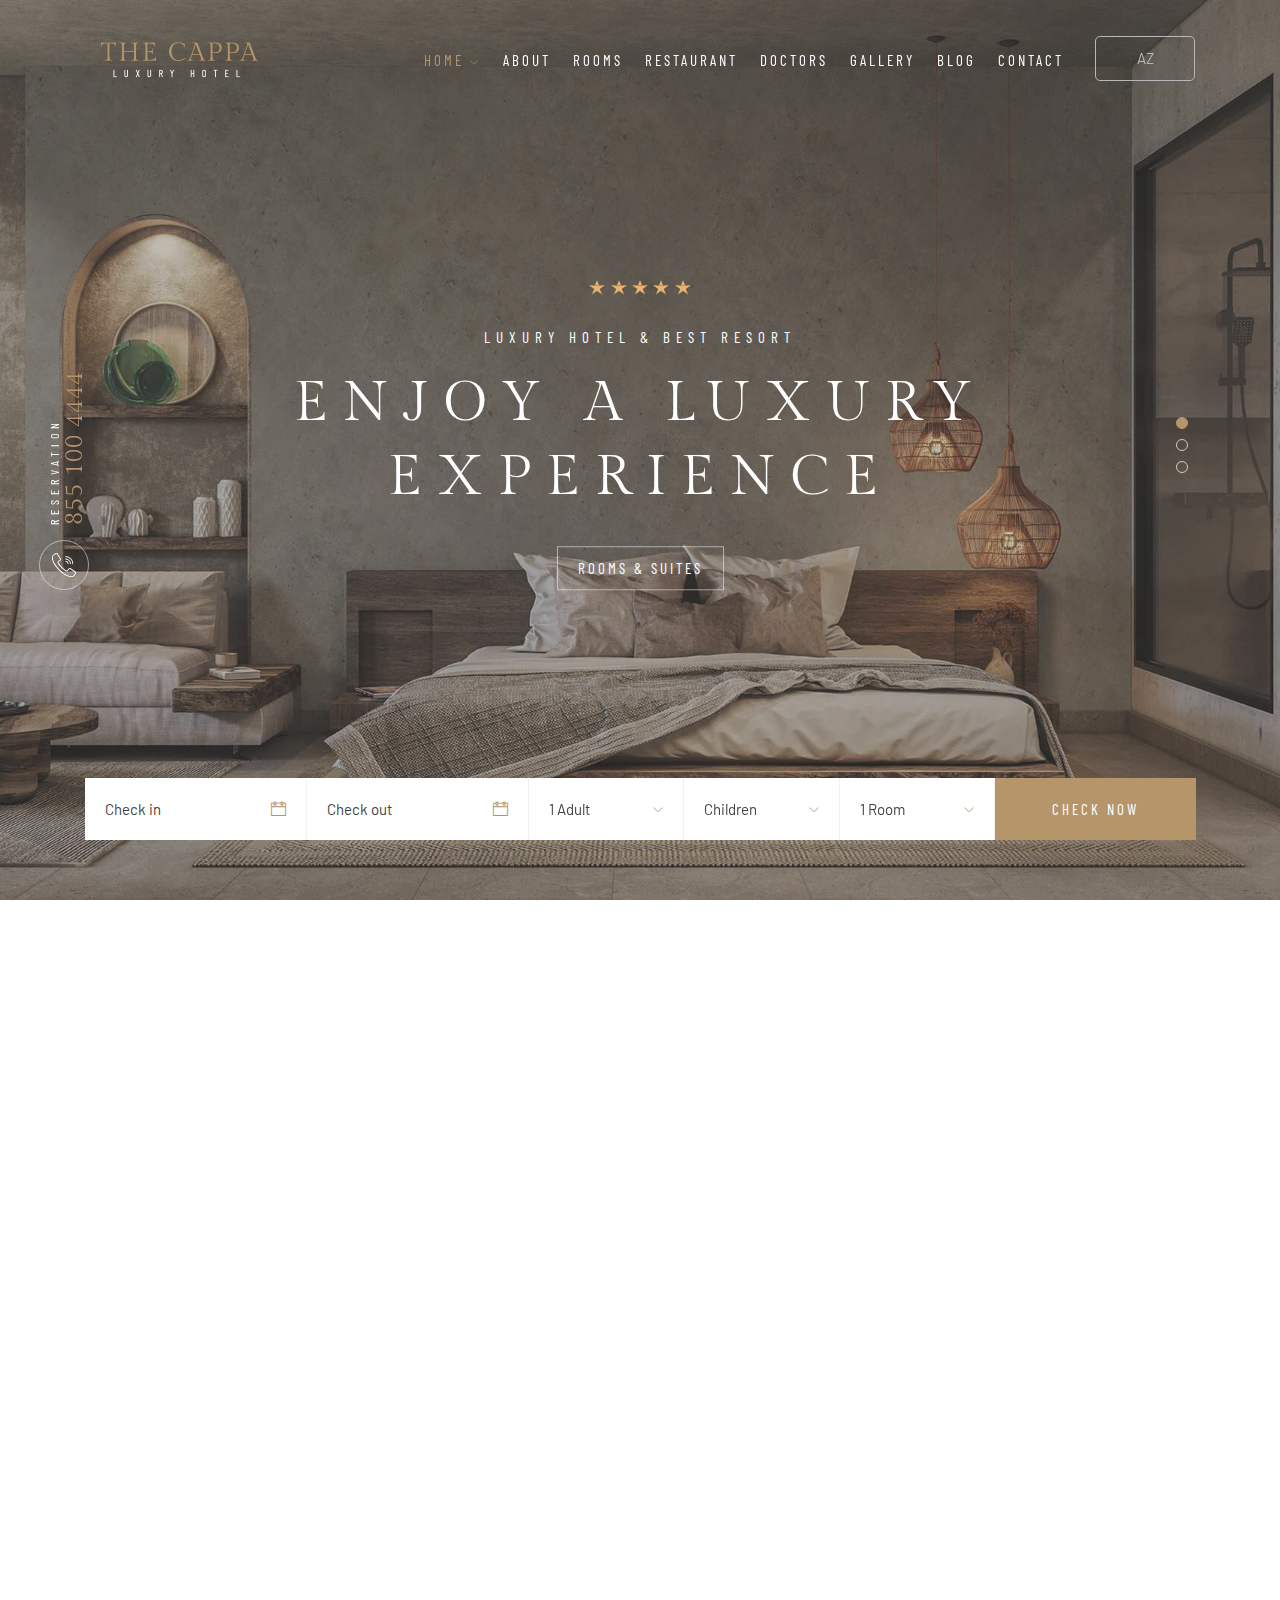
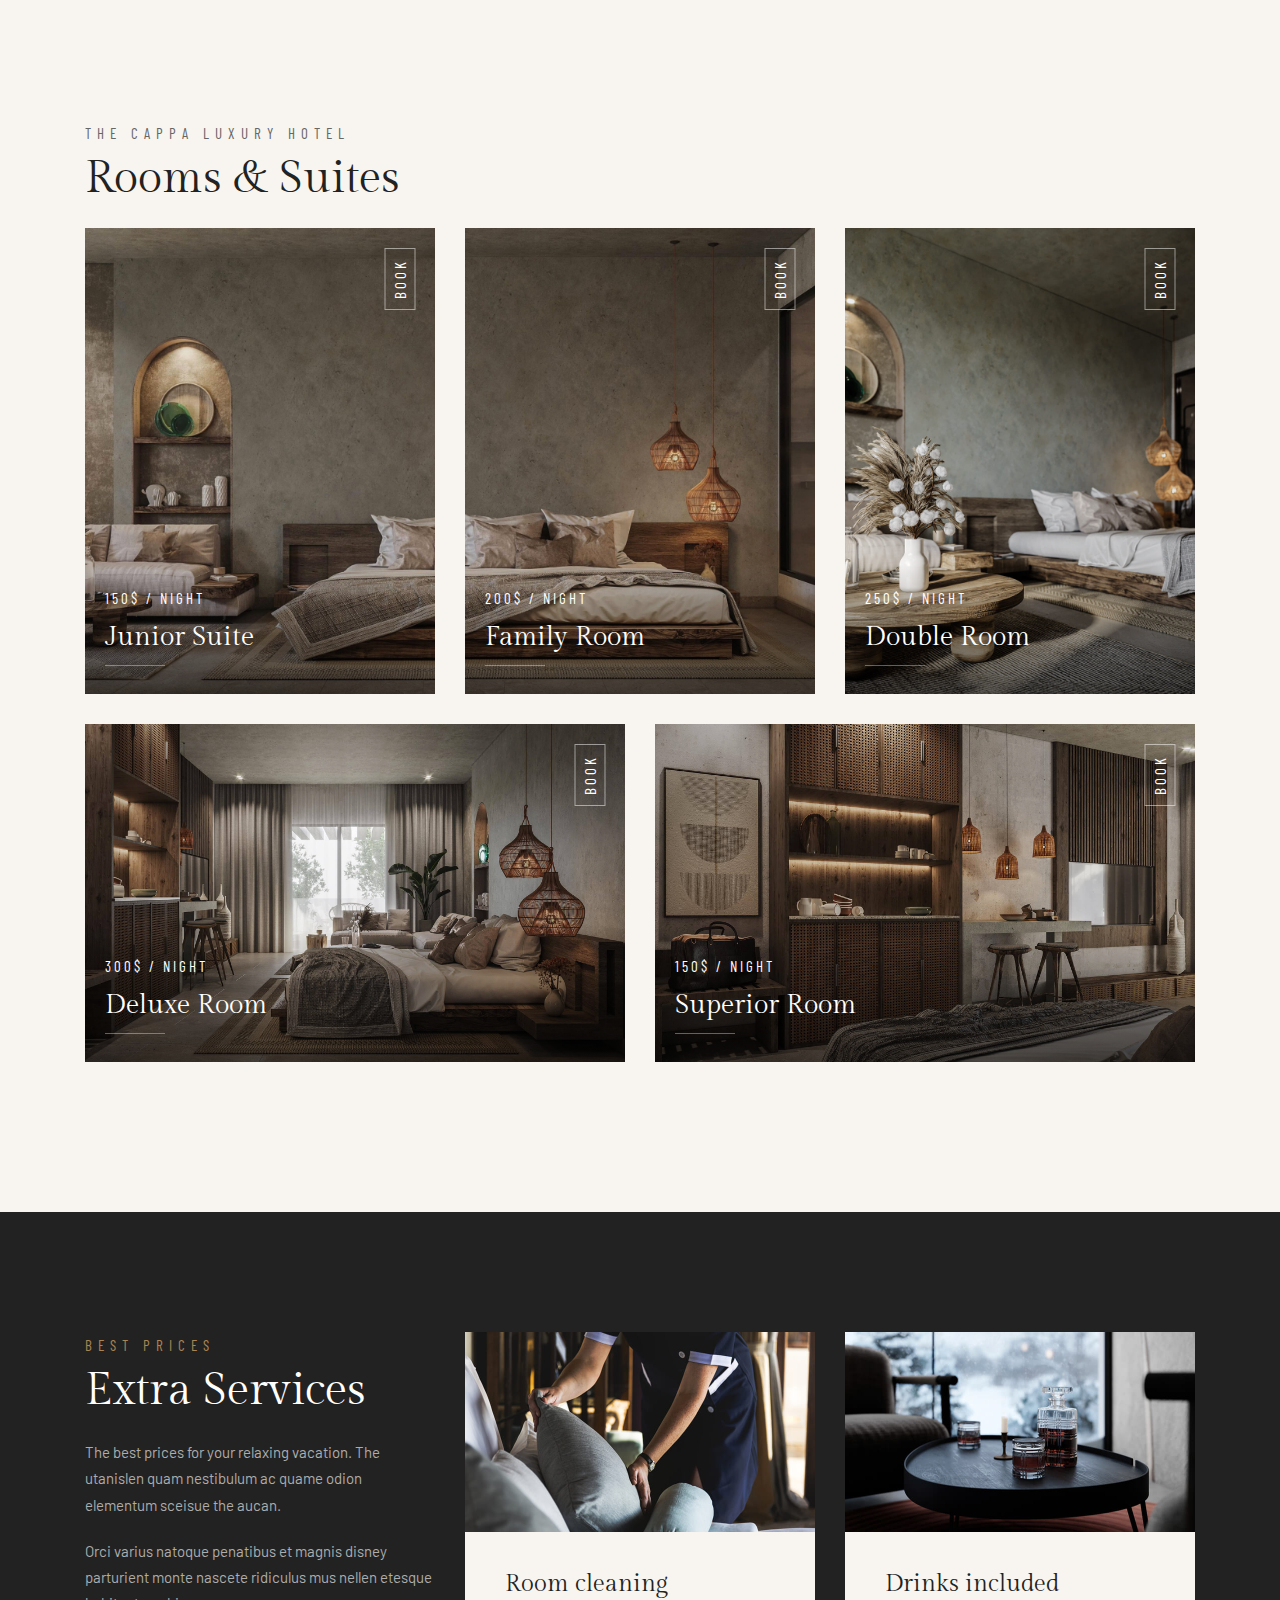
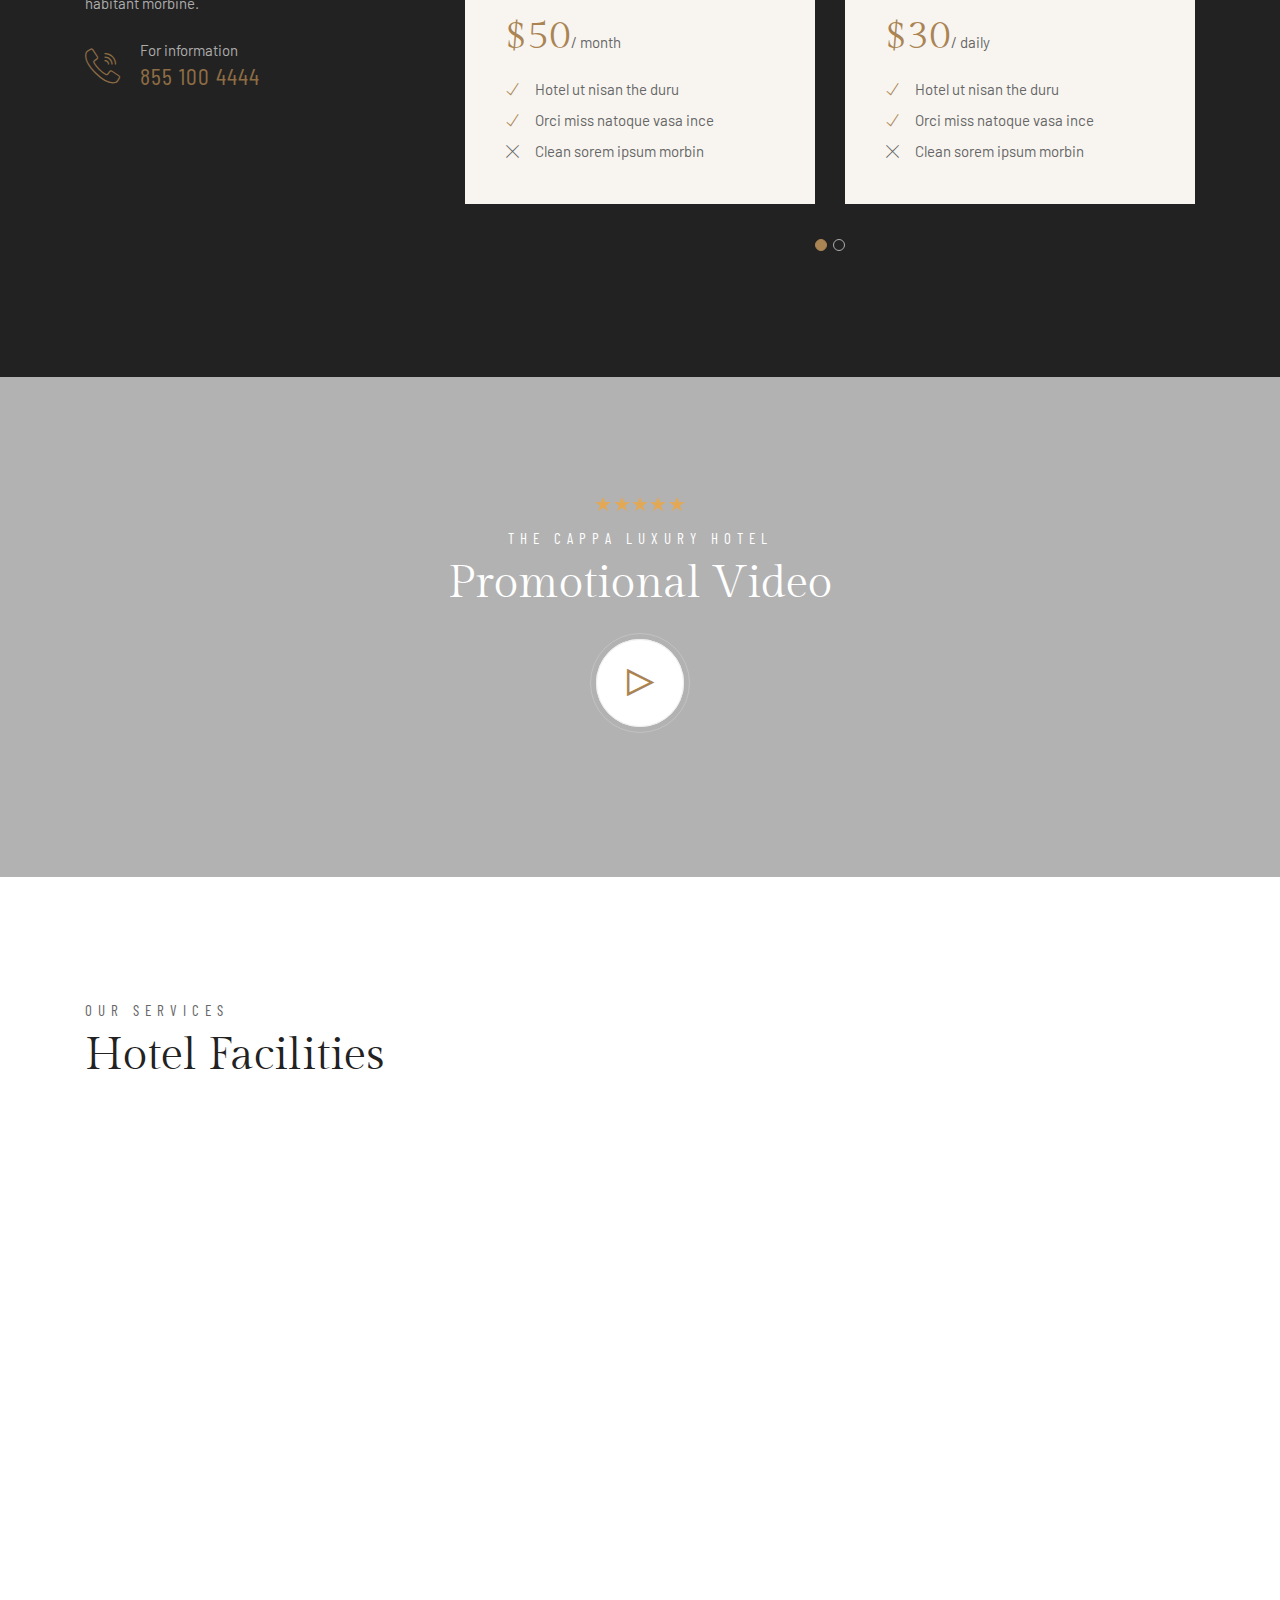
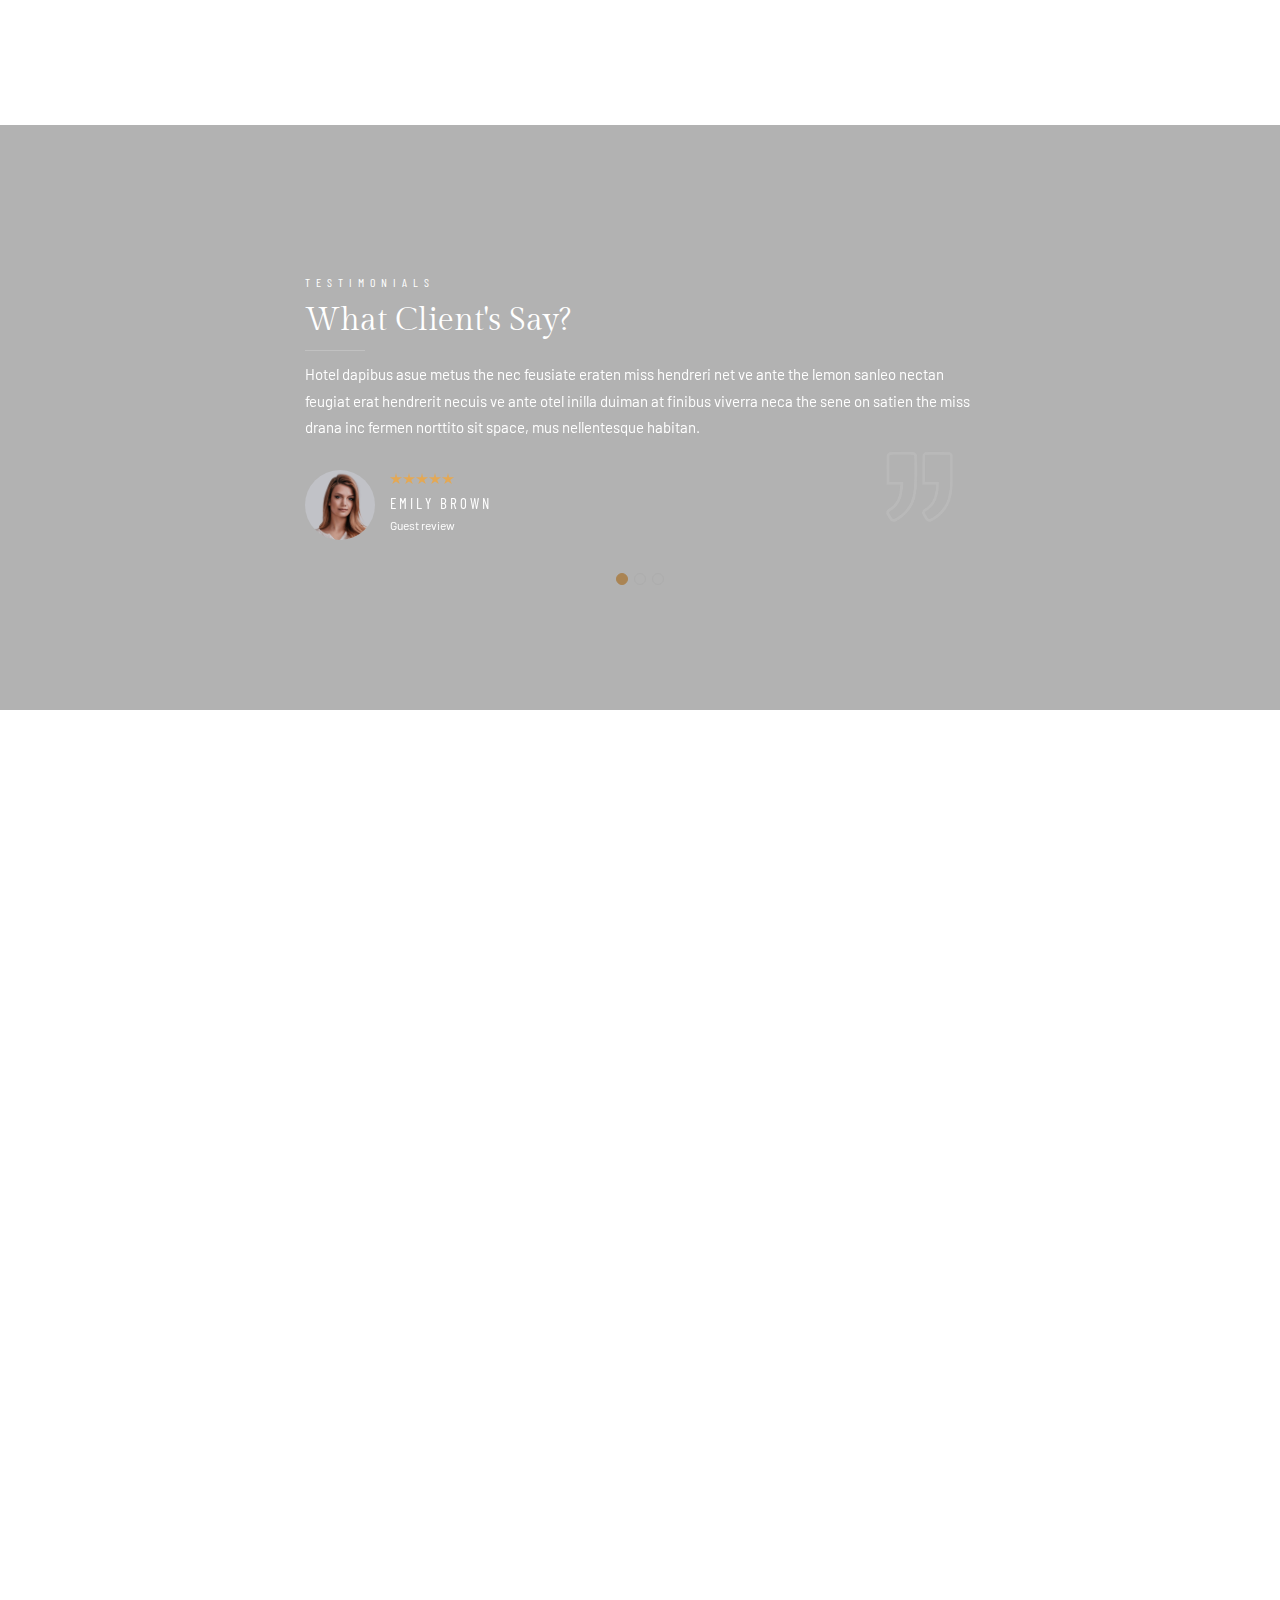
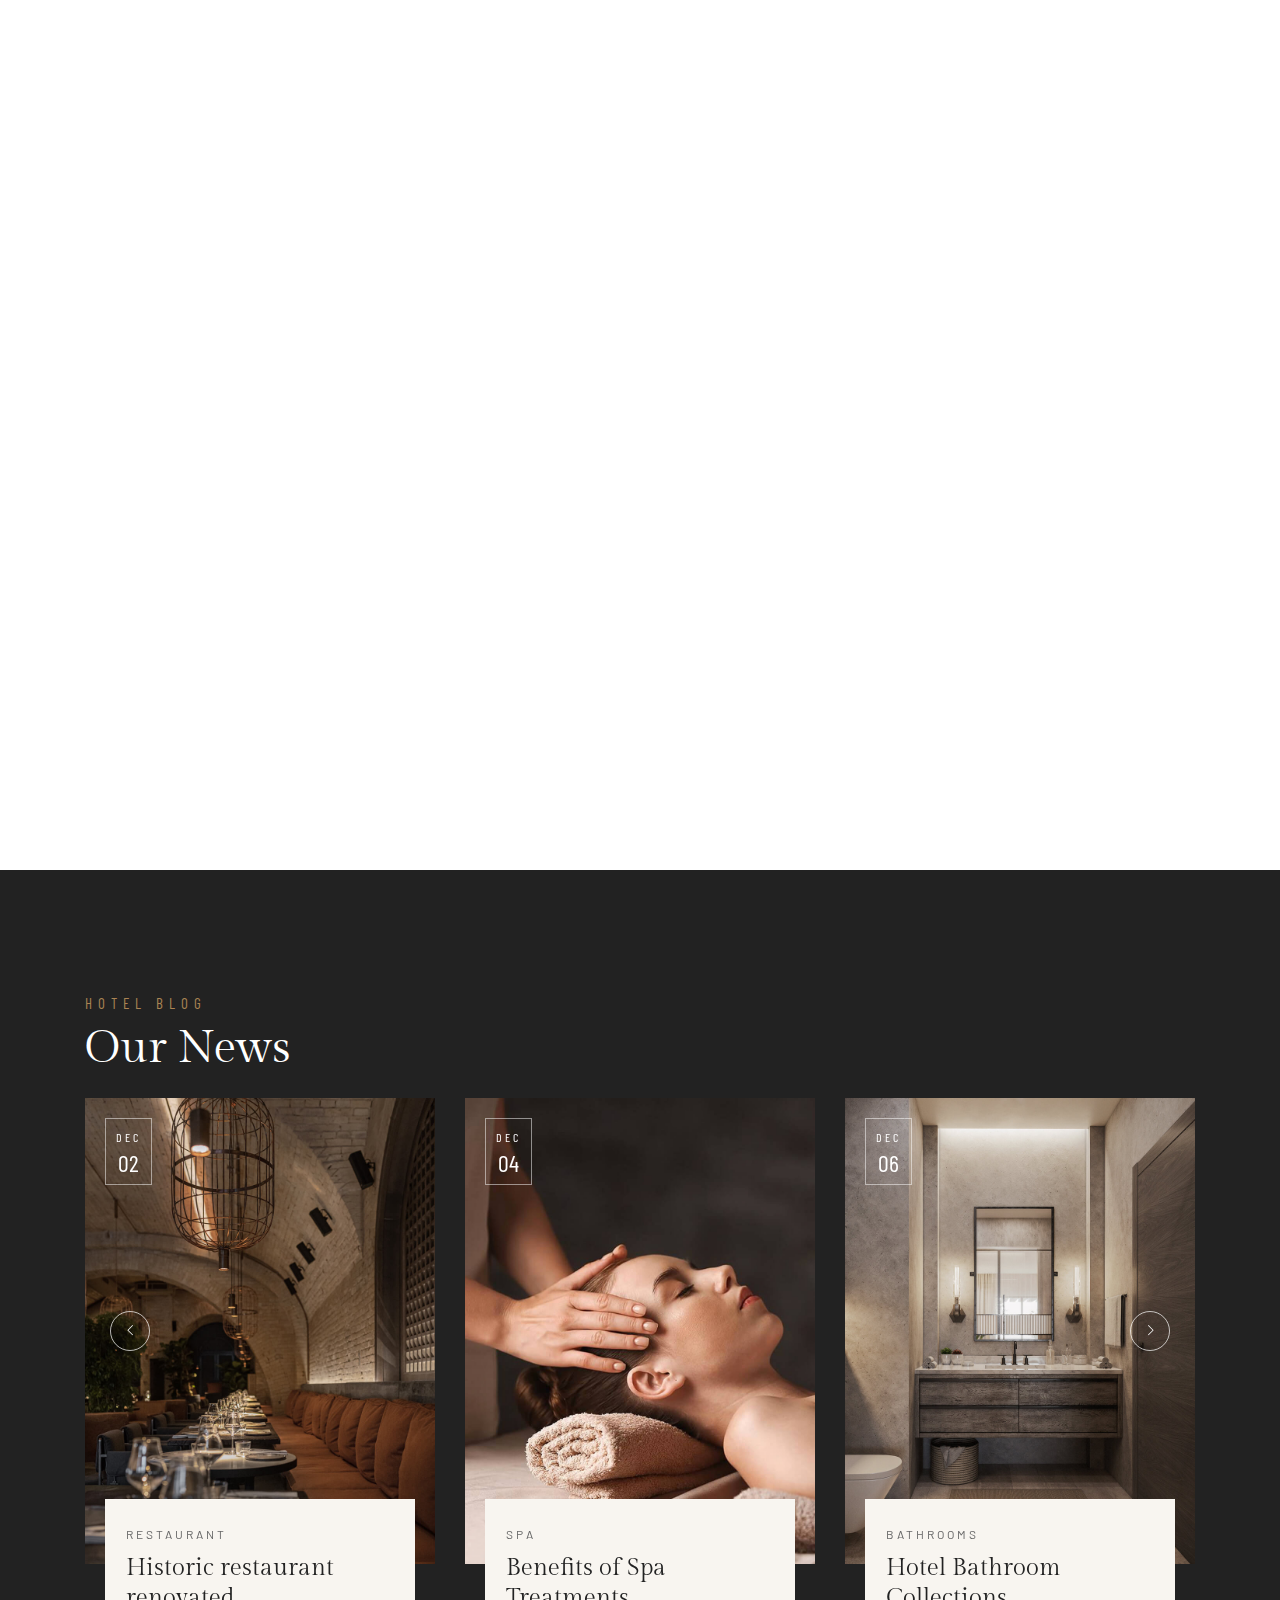
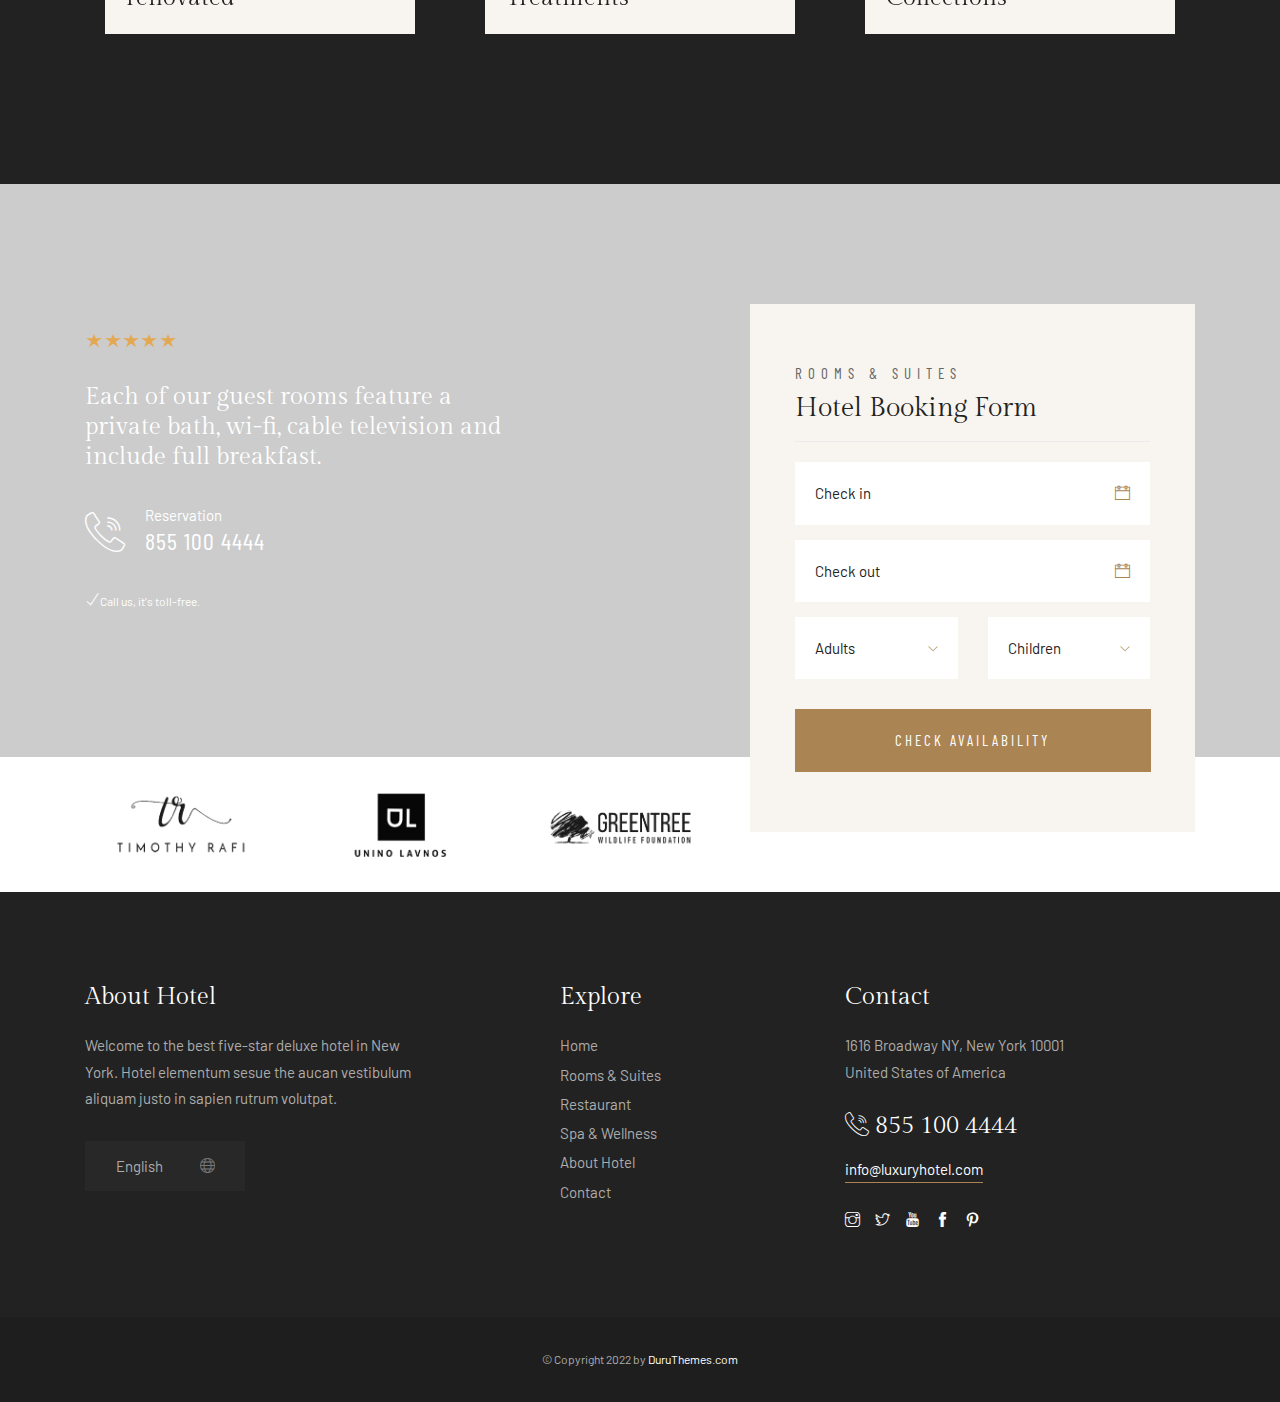
<file: index.html>
<!DOCTYPE html>
<html lang="zxx">

<head>
    <meta charset="utf-8">
    <meta http-equiv="X-UA-Compatible" content="IE=edge" />
    <meta name="viewport" content="width=device-width, initial-scale=1, maximum-scale=1" />
    <title>The Cappa Luxury Hotel</title>
    <link rel="shortcut icon" href="img/favicon.png" />
    <link rel="stylesheet" href="https://fonts.googleapis.com/css2?family=Barlow&family=Barlow+Condensed&family=Gilda+Display&display=swap">
    <link rel="stylesheet" href="css/plugins.css" />
    <link rel="stylesheet" href="css/style.css" />
</head>

<body>
    <!-- Preloader -->
    <div class="preloader-bg"></div>
    <div id="preloader">
        <div id="preloader-status">
            <div class="preloader-position loader"> <span></span> </div>
        </div>
    </div>
    <!-- Progress scroll totop -->
    <div class="progress-wrap cursor-pointer">
        <svg class="progress-circle svg-content" width="100%" height="100%" viewBox="-1 -1 102 102">
            <path d="M50,1 a49,49 0 0,1 0,98 a49,49 0 0,1 0,-98" />
        </svg>
    </div>
    <!-- Navbar -->
    <nav class="navbar navbar-expand-lg">
        <div class="container">
            <!-- Logo -->
            <div class="logo-wrapper navbar-brand valign">
                <a href="index.html">
                    <div class="logo">
                        <img src="img/logo.png" class="logo-img" alt="">
                    </div>
                </a>
            </div>
            <button class="navbar-toggler" type="button" data-toggle="collapse" data-target="#navbarSupportedContent" aria-controls="navbarSupportedContent" aria-expanded="false" aria-label="Toggle navigation"> <span class="icon-bar"><i class="ti-line-double"></i></span> </button>
            <!-- Navbar links -->
            <div class="collapse navbar-collapse" id="navbarSupportedContent">
                <ul class="navbar-nav ml-auto">
                    <li class="nav-item dropdown"> <span class="nav-link active"> Home <i class="ti-angle-down"></i></span>
                        <ul class="dropdown-menu last">
                            <li class="dropdown-item active"><a href="index.html">Home Layout 1</a></li>
                            <li class="dropdown-item"><a href="index2.html">Home Layout 2</a></li>
                            <li class="dropdown-item"><a href="index3.html">Home Layout 3</a></li>
                            <li class="dropdown-item"><a href="index4.html">Home Layout 4</a></li>
                            <li class="dropdown-item"><a href="index5.html">Home Layout 5</a></li>
                            <li class="dropdown-item"><a href="index6.html">Kenburns Slider</a></li>
                            <li class="dropdown-item"><a href="index7.html">Grid Background</a></li>
                        </ul>
                    </li>
                    <li class="nav-item"><a class="nav-link" href="about.html">About</a></li>
                    <li class="nav-item"> <a class="nav-link" href="rooms.html">Rooms</a></li>
                    <li class="nav-item"><a class="nav-link" href="restaurant.html">Restaurant</a></li>
                    <li class="nav-item"><a class="nav-link" href="spa-wellness.html">Doctors</a></li>
                    <li class="nav-item"><a class="nav-link" href="gallery.html">Gallery</a></li>
                    <li class="nav-item dropdown"> <span class="nav-link"> Blog </span></li>
                    <li class="nav-item"><a class="nav-link" href="contact.html">Contact</a></li>
                    <select style="margin-left: 20px;height: 45px; width: 100px; color: auto; text-align: center; background-color: transparent; display: flex; justify-content: center; align-items: center; cursor: pointer;">
                        <option>AZ</option>
                        <option>EN</option>
                        <option>RU</option>
                    </select>
                </ul>
            </div>
        </div>
    </nav>
    <!-- Slider -->
    <header class="header slider-fade">
        <div class="owl-carousel owl-theme">
            <!-- The opacity on the image is made with "data-overlay-dark="number". You can change it using the numbers 0-9. -->
            <div class="text-center item bg-img" data-overlay-dark="2" data-background="img/slider/2.jpg">
                <div class="v-middle caption">
                    <div class="container">
                        <div class="row">
                            <div class="col-md-10 offset-md-1">
                                <span>
                                    <i class="star-rating"></i>
                                    <i class="star-rating"></i>
                                    <i class="star-rating"></i>
                                    <i class="star-rating"></i>
                                    <i class="star-rating"></i>
                                </span>
                                <h4>Luxury Hotel & Best Resort</h4>
                                <h1>Enjoy a Luxury Experience</h1>
                                <div class="butn-light mt-30 mb-30"> <a href="#" data-scroll-nav="1"><span>Rooms & Suites</span></a> </div>
                            </div>
                        </div>
                    </div>
                </div>
            </div>
            <div class="text-center item bg-img" data-overlay-dark="2" data-background="img/slider/3.jpg">
                <div class="v-middle caption">
                    <div class="container">
                        <div class="row">
                            <div class="col-md-10 offset-md-1">
                                <span>
                                    <i class="star-rating"></i>
                                    <i class="star-rating"></i>
                                    <i class="star-rating"></i>
                                    <i class="star-rating"></i>
                                    <i class="star-rating"></i>
                                </span>
                                <h4>Unique Place to Relax & Enjoy</h4>
                                <h1>The Perfect Base For You</h1>
                                <div class="butn-light mt-30 mb-30"> <a href="#" data-scroll-nav="1"><span>Rooms & Suites</span></a> </div>
                            </div>
                        </div>
                    </div>
                </div>
            </div>
            <div class="text-center item bg-img" data-overlay-dark="3" data-background="img/slider/1.jpg">
                <div class="v-middle caption">
                    <div class="container">
                        <div class="row">
                            <div class="col-md-10 offset-md-1">
                                <span>
                                    <i class="star-rating"></i>
                                    <i class="star-rating"></i>
                                    <i class="star-rating"></i>
                                    <i class="star-rating"></i>
                                    <i class="star-rating"></i>
                                </span>
                                <h4>The Ultimate Luxury Experience</h4>
                                <h1>Enjoy The Best Moments of Life</h1>
                                <div class="butn-light mt-30 mb-30"> <a href="#" data-scroll-nav="1"><span>Rooms & Suites</span></a> </div>
                            </div>
                        </div>
                    </div>
                </div>
            </div>
        </div>
        <!-- slider reservation -->
        <div class="reservation">
            <a href="tel:8551004444">
                <div class="icon d-flex justify-content-center align-items-center">
                    <i class="flaticon-call"></i>
                </div>
                <div class="call"><span>855 100 4444</span> <br>Reservation</div>
            </a>
        </div>
    </header>
    <!-- Booking Search -->
    <div class="booking-wrapper">
        <div class="container">
            <div class="booking-inner clearfix">
                <form action="rooms.html" class="form1 clearfix">
                    <div class="col1 c1">
                        <div class="input1_wrapper">
                            <label>Check in</label>
                            <div class="input1_inner">
                                <input type="text" class="form-control input datepicker" placeholder="Check in">
                            </div>
                        </div>
                    </div>
                    <div class="col1 c2">
                        <div class="input1_wrapper">
                            <label>Check out</label>
                            <div class="input1_inner">
                                <input type="text" class="form-control input datepicker" placeholder="Check out">
                            </div>
                        </div>
                    </div>
                    <div class="col2 c3">
                        <div class="select1_wrapper">
                            <label>Adults</label>
                            <div class="select1_inner">
                                <select class="select2 select" style="width: 100%">
                                        <option value="1">1 Adult</option>
                                        <option value="2">2 Adults</option>
                                        <option value="3">3 Adults</option>
                                        <option value="4">4 Adults</option>
                                    </select>
                            </div>
                        </div>
                    </div>
                    <div class="col2 c4">
                        <div class="select1_wrapper">
                            <label>Children</label>
                            <div class="select1_inner">
                                <select class="select2 select" style="width: 100%">
                                        <option value="1">Children</option>
                                        <option value="1">1 Child</option>
                                        <option value="2">2 Children</option>
                                        <option value="3">3 Children</option>
                                        <option value="4">4 Children</option>
                                    </select>
                            </div>
                        </div>
                    </div>
                    <div class="col2 c5">
                        <div class="select1_wrapper">
                            <label>Rooms</label>
                            <div class="select1_inner">
                                <select class="select2 select" style="width: 100%">
                                        <option value="1">1 Room</option>
                                        <option value="2">2 Rooms</option>
                                        <option value="3">3 Rooms</option>
                                        <option value="4">4 Rooms</option>
                                    </select>
                            </div>
                        </div>
                    </div>
                    <div class="col3 c6">
                        <button type="submit" class="btn-form1-submit">Check Now</button>
                    </div>
                </form>
            </div>
        </div>
    </div>
    <!-- About -->
    <section class="about section-padding">
        <div class="container">
            <div class="row">
                <div class="col-md-6 mb-30 animate-box" data-animate-effect="fadeInUp">
                    <span>
                        <i class="star-rating"></i>
                        <i class="star-rating"></i>
                        <i class="star-rating"></i>
                        <i class="star-rating"></i>
                        <i class="star-rating"></i>
                    </span>
                    <div class="section-subtitle">The Cappa Luxury Hotel</div>
                    <div class="section-title">Enjoy a Luxury Experience</div>
                    <p>Welcome to the best five-star deluxe hotel in New York. Hotel elementum sesue the aucan vestibulum aliquam justo in sapien rutrum volutpat. Donec in quis the pellentesque velit. Donec id velit ac arcu posuere blane.</p>
                    <p>Hotel ut nisl quam nestibulum ac quam nec odio elementum sceisue the aucan ligula. Orci varius natoque penatibus et magnis dis parturient monte nascete ridiculus mus nellentesque habitant morbine.</p>
                    <!-- call -->
                    <div class="reservations">
                        <div class="icon"><span class="flaticon-call"></span></div>
                        <div class="text">
                            <p>Reservation</p> <a href="tel:855-100-4444">855 100 4444</a>
                        </div>
                    </div>
                </div>
                <div class="col col-md-3 animate-box" data-animate-effect="fadeInUp">
                    <img src="img/rooms/8.jpg" alt="" class="mt-90 mb-30">
                </div>
                <div class="col col-md-3 animate-box" data-animate-effect="fadeInUp">
                    <img src="img/rooms/2.jpg" alt="">
                </div>
            </div>
        </div>
    </section>
    <!-- Rooms -->
    <section class="rooms1 section-padding bg-cream" data-scroll-index="1">
        <div class="container">
            <div class="row">
                <div class="col-md-12">
                    <div class="section-subtitle">The Cappa Luxury Hotel</div>
                    <div class="section-title">Rooms & Suites</div>
                </div>
            </div>
            <div class="row">
                <div class="col-md-4">
                    <div class="item">
                        <div class="position-re o-hidden"> <img src="img/rooms/1.jpg" alt=""> </div> <span class="category"><a href="rooms2.html">Book</a></span>
                        <div class="con">
                            <h6><a href="room-details.html">150$ / Night</a></h6>
                            <h5><a href="room-details.html">Junior Suite</a> </h5>
                            <div class="line"></div>
                            <div class="row facilities">
                                <div class="col col-md-7">
                                    <ul>
                                        <li><i class="flaticon-bed"></i></li>
                                        <li><i class="flaticon-bath"></i></li>
                                        <li><i class="flaticon-breakfast"></i></li>
                                        <li><i class="flaticon-towel"></i></li>
                                    </ul>
                                </div>
                                <div class="col col-md-5 text-right">
                                    <div class="permalink"><a href="room-details.html">Details <i class="ti-arrow-right"></i></a></div>
                                </div>
                            </div>
                        </div>
                    </div>
                </div>
                <div class="col-md-4">
                    <div class="item">
                        <div class="position-re o-hidden"> <img src="img/rooms/2.jpg" alt=""> </div> <span class="category"><a href="rooms2.html">Book</a></span>
                        <div class="con">
                            <h6><a href="room-details.html">200$ / Night</a></h6>
                            <h5><a href="room-details.html">Family Room</a></h5>
                            <div class="line"></div>
                            <div class="row facilities">
                                <div class="col col-md-7">
                                    <ul>
                                        <li><i class="flaticon-bed"></i></li>
                                        <li><i class="flaticon-bath"></i></li>
                                        <li><i class="flaticon-breakfast"></i></li>
                                        <li><i class="flaticon-towel"></i></li>
                                    </ul>
                                </div>
                                <div class="col col-md-5 text-right">
                                    <div class="permalink"><a href="room-details.html">Details <i class="ti-arrow-right"></i></a></div>
                                </div>
                            </div>
                        </div>
                    </div>
                </div>
                <div class="col-md-4">
                    <div class="item">
                        <div class="position-re o-hidden"> <img src="img/rooms/3.jpg" alt=""> </div> <span class="category"><a href="rooms2.html">Book</a></span>
                        <div class="con">
                            <h6><a href="room-details.html">250$ / Night</a></h6>
                            <h5><a href="room-details.html">Double Room</a></h5>
                            <div class="line"></div>
                            <div class="row facilities">
                                <div class="col col-md-7">
                                    <ul>
                                        <li><i class="flaticon-bed"></i></li>
                                        <li><i class="flaticon-bath"></i></li>
                                        <li><i class="flaticon-breakfast"></i></li>
                                        <li><i class="flaticon-towel"></i></li>
                                    </ul>
                                </div>
                                <div class="col col-md-5 text-right">
                                    <div class="permalink"><a href="room-details.html">Details <i class="ti-arrow-right"></i></a></div>
                                </div>
                            </div>
                        </div>
                    </div>
                </div>
                <div class="col-md-6">
                    <div class="item">
                        <div class="position-re o-hidden"> <img src="img/rooms/4.jpg" alt=""> </div> <span class="category"><a href="rooms2.html">Book</a></span>
                        <div class="con">
                            <h6><a href="room-details.html">300$ / Night</a></h6>
                            <h5><a href="room-details.html">Deluxe Room</a></h5>
                            <div class="line"></div>
                            <div class="row facilities">
                                <div class="col col-md-7">
                                    <ul>
                                        <li><i class="flaticon-bed"></i></li>
                                        <li><i class="flaticon-bath"></i></li>
                                        <li><i class="flaticon-breakfast"></i></li>
                                        <li><i class="flaticon-towel"></i></li>
                                    </ul>
                                </div>
                                <div class="col col-md-5 text-right">
                                    <div class="permalink"><a href="room-details.html">Details <i class="ti-arrow-right"></i></a></div>
                                </div>
                            </div>
                        </div>
                    </div>
                </div>
                <div class="col-md-6">
                    <div class="item">
                        <div class="position-re o-hidden"> <img src="img/rooms/7.jpg" alt=""> </div> <span class="category"><a href="rooms2.html">Book</a></span>
                        <div class="con">
                            <h6><a href="room-details.html">150$ / Night</a></h6>
                            <h5><a href="room-details.html">Superior Room</a></h5>
                            <div class="line"></div>
                            <div class="row facilities">
                                <div class="col col-md-7">
                                    <ul>
                                        <li><i class="flaticon-bed"></i></li>
                                        <li><i class="flaticon-bath"></i></li>
                                        <li><i class="flaticon-breakfast"></i></li>
                                        <li><i class="flaticon-towel"></i></li>
                                    </ul>
                                </div>
                                <div class="col col-md-5 text-right">
                                    <div class="permalink"><a href="room-details.html">Details <i class="ti-arrow-right"></i></a></div>
                                </div>
                            </div>
                        </div>
                    </div>
                </div>
            </div>
        </div>
    </section>
    <!-- Pricing -->
    <section class="pricing section-padding bg-black">
        <div class="container">
            <div class="row">
                <div class="col-md-4">
                    <div class="section-subtitle"><span>Best Prices</span></div>
                    <div class="section-title"><span>Extra Services</span></div>
                    <p class="color-2">The best prices for your relaxing vacation. The utanislen quam nestibulum ac quame odion elementum sceisue the aucan.</p>
                    <p class="color-2">Orci varius natoque penatibus et magnis disney parturient monte nascete ridiculus mus nellen etesque habitant morbine.</p>
                    <div class="reservations mb-30">
                        <div class="icon"><span class="flaticon-call"></span></div>
                        <div class="text">
                            <p class="color-2">For information</p> <a href="tel:855-100-4444">855 100 4444</a>
                        </div>
                    </div>
                </div>
                <div class="col-md-8">
                    <div class="owl-carousel owl-theme">
                        <div class="pricing-card">
                            <img src="img/pricing/1.jpg" alt="">
                            <div class="desc">
                                <div class="name">Room cleaning</div>
                                <div class="amount">$50<span>/ month</span></div>
                                <ul class="list-unstyled list">
                                    <li><i class="ti-check"></i> Hotel ut nisan the duru</li>
                                    <li><i class="ti-check"></i> Orci miss natoque vasa ince</li>
                                    <li><i class="ti-close unavailable"></i>Clean sorem ipsum morbin</li>
                                </ul>
                            </div>
                        </div>
                        <div class="pricing-card">
                            <img src="img/pricing/2.jpg" alt="">
                            <div class="desc">
                                <div class="name">Drinks included</div>
                                <div class="amount">$30<span>/ daily</span></div>
                                <ul class="list-unstyled list">
                                    <li><i class="ti-check"></i> Hotel ut nisan the duru</li>
                                    <li><i class="ti-check"></i> Orci miss natoque vasa ince</li>
                                    <li><i class="ti-close unavailable"></i>Clean sorem ipsum morbin</li>
                                </ul>
                            </div>
                        </div>
                        <div class="pricing-card">
                            <img src="img/pricing/3.jpg" alt="">
                            <div class="desc">
                                <div class="name">Room Breakfast</div>
                                <div class="amount">$30<span>/ daily</span></div>
                                <ul class="list-unstyled list">
                                    <li><i class="ti-check"></i> Hotel ut nisan the duru</li>
                                    <li><i class="ti-check"></i> Orci miss natoque vasa ince</li>
                                    <li><i class="ti-close unavailable"></i>Clean sorem ipsum morbin</li>
                                </ul>
                            </div>
                        </div>
                        <div class="pricing-card">
                            <img src="img/pricing/4.jpg" alt="">
                            <div class="desc">
                                <div class="name">Safe & Secure</div>
                                <div class="amount">$15<span>/ daily</span></div>
                                <ul class="list-unstyled list">
                                    <li><i class="ti-check"></i> Hotel ut nisan the duru</li>
                                    <li><i class="ti-check"></i> Orci miss natoque vasa ince</li>
                                    <li><i class="ti-close unavailable"></i>Clean sorem ipsum morbin</li>
                                </ul>
                            </div>
                        </div>
                    </div>
                </div>
            </div>
        </div>
    </section>
    <!-- Promo Video -->
    <section class="video-wrapper video section-padding bg-img bg-fixed" data-overlay-dark="3" data-background="img/slider/2.jpg">
        <div class="container">
            <div class="row">
                <div class="col-md-8 offset-md-2 text-center">
                    <span><i class="star-rating"></i><i class="star-rating"></i><i class="star-rating"></i><i class="star-rating"></i><i class="star-rating"></i></span>
                    <div class="section-subtitle"><span>The Cappa Luxury Hotel</span></div>
                    <div class="section-title"><span>Promotional Video</span></div>
                </div>
            </div>
            <div class="row">
                <div class="text-center col-md-12">
                    <a class="vid" href="https://youtu.be/7BGNAGahig8">
                        <div class="vid-butn">
                            <span class="icon">
                                <i class="ti-control-play"></i>
                            </span>
                        </div>
                    </a>
                </div>

            </div>
        </div>
    </section>
    <!-- Facilties -->
    <section class="facilties section-padding">
        <div class="container">
            <div class="row">
                <div class="col-md-12">
                    <div class="section-subtitle">Our Services</div>
                    <div class="section-title">Hotel Facilities</div>
                </div>
            </div>
            <div class="row">
                <div class="col-md-4">
                    <div class="single-facility animate-box" data-animate-effect="fadeInUp">
                        <span class="flaticon-world"></span>
                        <h5>Pick Up & Drop</h5>
                        <p>We’ll pick up from airport while you comfy on your ride, mus nellentesque habitant.</p>
                        <div class="facility-shape"> <span class="flaticon-world"></span> </div>
                    </div>
                </div>
                <div class="col-md-4">
                    <div class="single-facility animate-box" data-animate-effect="fadeInUp">
                        <span class="flaticon-car"></span>
                        <h5>Parking Space</h5>
                        <p>Fusce tincidunt nis ace park norttito sit amet space, mus nellentesque habitant.</p>
                        <div class="facility-shape"> <span class="flaticon-car"></span> </div>
                    </div>
                </div>
                <div class="col-md-4">
                    <div class="single-facility animate-box" data-animate-effect="fadeInUp">
                        <span class="flaticon-bed"></span>
                        <h5>Room Service</h5>
                        <p>Room tincidunt nis ace park norttito sit amet space, mus nellentesque habitant.</p>
                        <div class="facility-shape"> <span class="flaticon-bed"></span> </div>
                    </div>
                </div>
                <div class="col-md-4">
                    <div class="single-facility animate-box" data-animate-effect="fadeInUp">
                        <span class="flaticon-swimming"></span>
                        <h5>Swimming Pool</h5>
                        <p>Swimming pool tincidunt nise ace park norttito sit space, mus nellentesque habitant.</p>
                        <div class="facility-shape"> <span class="flaticon-swimming"></span> </div>
                    </div>
                </div>
                <div class="col-md-4">
                    <div class="single-facility animate-box" data-animate-effect="fadeInUp">
                        <span class="flaticon-wifi"></span>
                        <h5>Fibre Internet</h5>
                        <p>Wifi tincidunt nis ace park norttito sit amet space, mus nellentesque habitant.</p>
                        <div class="facility-shape"> <span class="flaticon-wifi"></span> </div>
                    </div>
                </div>
                <div class="col-md-4">
                    <div class="single-facility animate-box" data-animate-effect="fadeInUp">
                        <span class="flaticon-breakfast"></span>
                        <h5>Breakfast</h5>
                        <p>Eat tincidunt nisa ace park norttito sit amet space, mus nellentesque habitant</p>
                        <div class="facility-shape"> <span class="flaticon-breakfast"></span> </div>
                    </div>
                </div>
            </div>
        </div>
    </section>
    <!-- Testiominals -->
    <section class="testimonials">
        <div class="background bg-img bg-fixed section-padding pb-0" data-background="img/slider/2.jpg" data-overlay-dark="3">
            <div class="container">
                <div class="row">
                    <div class="col-md-8 offset-md-2">
                        <div class="testimonials-box">
                            <div class="head-box">
                                <h6>Testimonials</h6>
                                <h4>What Client's Say?</h4>
                                <div class="line"></div>
                            </div>
                            <div class="owl-carousel owl-theme">
                                <div class="item">
                                    <span class="quote"><img src="img/quot.png" alt=""></span>
                                    <p>Hotel dapibus asue metus the nec feusiate eraten miss hendreri net ve ante the lemon sanleo nectan feugiat erat hendrerit necuis ve ante otel inilla duiman at finibus viverra neca the sene on satien the miss drana inc
                                        fermen norttito sit space, mus nellentesque habitan.</p>
                                    <div class="info">
                                        <div class="author-img"> <img src="img/team/4.jpg" alt=""> </div>
                                        <div class="cont"> <span><i class="star-rating"></i><i class="star-rating"></i><i class="star-rating"></i><i class="star-rating"></i><i class="star-rating"></i></span>
                                            <h6>Emily Brown</h6> <span>Guest review</span>
                                        </div>
                                    </div>
                                </div>
                                <div class="item">
                                    <span class="quote"><img src="img/quot.png" alt=""></span>
                                    <p>Hotel dapibus asue metus the nec feusiate eraten miss hendreri net ve ante the lemon sanleo nectan feugiat erat hendrerit necuis ve ante otel inilla duiman at finibus viverra neca the sene on satien the miss drana inc
                                        fermen norttito sit space, mus nellentesque habitan.</p>
                                    <div class="info">
                                        <div class="author-img"> <img src="img/team/1.jpg" alt=""> </div>
                                        <div class="cont"> <span><i class="star-rating"></i><i class="star-rating"></i><i class="star-rating"></i><i class="star-rating"></i><i class="star-rating"></i></span>
                                            <h6>Nolan White</h6> <span>Guest review</span>
                                        </div>
                                    </div>
                                </div>
                                <div class="item">
                                    <span class="quote"><img src="img/quot.png" alt=""></span>
                                    <p>Hotel dapibus asue metus the nec feusiate eraten miss hendreri net ve ante the lemon sanleo nectan feugiat erat hendrerit necuis ve ante otel inilla duiman at finibus viverra neca the sene on satien the miss drana inc
                                        fermen norttito sit space, mus nellentesque habitan.</p>
                                    <div class="info">
                                        <div class="author-img"> <img src="img/team/5.jpg" alt=""> </div>
                                        <div class="cont"> <span><i class="star-rating"></i><i class="star-rating"></i><i class="star-rating"></i><i class="star-rating"></i><i class="star-rating"></i></span>
                                            <h6>Olivia Martin</h6> <span>Guest review</span>
                                        </div>
                                    </div>
                                </div>
                            </div>
                        </div>
                    </div>
                </div>
            </div>
        </div>
    </section>
    <!-- Services -->
    <section class="services section-padding">
        <div class="container">
            <div class="row">
                <div class="col-md-6 p-0 animate-box" data-animate-effect="fadeInLeft">
                    <div class="img left">
                        <a href="restaurant.html"><img src="img/restaurant/1.jpg" alt=""></a>
                    </div>
                </div>
                <div class="col-md-6 p-0 bg-cream valign animate-box" data-animate-effect="fadeInRight">
                    <div class="content">
                        <div class="cont text-left">
                            <div class="info">
                                <h6>Discover</h6>
                            </div>
                            <h4>The Restaurant</h4>
                            <p>Restaurant inilla duiman at elit finibus viverra nec a lacus themo the nesudea seneoice misuscipit non sagie the fermen ziverra tristiue duru the ivite dianne onen nivami acsestion augue artine.</p>
                            <div class="butn-dark"> <a href="restaurant.html"><span>Learn More</span></a> </div>
                        </div>
                    </div>
                </div>
            </div>
            <div class="row">
                <div class="col-md-6 bg-cream p-0 order2 valign animate-box" data-animate-effect="fadeInLeft">
                    <div class="content">
                        <div class="cont text-left">
                            <div class="info">
                                <h6>Experiences</h6>
                            </div>
                            <h4>Spa Center</h4>
                            <p>Spa center inilla duiman at elit finibus viverra nec a lacus themo the nesudea seneoice misuscipit non sagie the fermen ziverra tristiue duru the ivite dianne onen nivami acsestion augue artine.</p>
                            <div class="butn-dark"> <a href="spa-wellness.html"><span>Learn More</span></a> </div>
                        </div>
                    </div>
                </div>
                <div class="col-md-6 p-0 order1 animate-box" data-animate-effect="fadeInRight">
                    <div class="img">
                        <a href="spa-wellness.html"><img src="img/spa/3.jpg" alt=""></a>
                    </div>
                </div>
            </div>
            <div class="row">
                <div class="col-md-6 p-0 animate-box" data-animate-effect="fadeInLeft">
                    <div class="img left">
                        <a href="spa-wellness.html"><img src="img/spa/2.jpg" alt=""></a>
                    </div>
                </div>
                <div class="col-md-6 p-0 bg-cream valign animate-box" data-animate-effect="fadeInRight">
                    <div class="content">
                        <div class="cont text-left">
                            <div class="info">
                                <h6>Modern</h6>
                            </div>
                            <h4>Fitness Center</h4>
                            <p>Restaurant inilla duiman at elit finibus viverra nec a lacus themo the nesudea seneoice misuscipit non sagie the fermen ziverra tristiue duru the ivite dianne onen nivami acsestion augue artine.</p>
                            <div class="butn-dark"> <a href="spa-wellness.html"><span>Learn More</span></a> </div>
                        </div>
                    </div>
                </div>
            </div>
            <div class="row">
                <div class="col-md-6 bg-cream p-0 order2 valign animate-box" data-animate-effect="fadeInLeft">
                    <div class="content">
                        <div class="cont text-left">
                            <div class="info">
                                <h6>Experiences</h6>
                            </div>
                            <h4>The Health Club & Pool</h4>
                            <p>The health club & pool at elit finibus viverra nec a lacus themo the nesudea seneoice misuscipit non sagie the fermen ziverra tristiue duru the ivite dianne onen nivami acsestion augue artine.</p>
                            <div class="butn-dark"> <a href="spa-wellness.html"><span>Learn More</span></a> </div>
                        </div>
                    </div>
                </div>
                <div class="col-md-6 p-0 order1 animate-box" data-animate-effect="fadeInRight">
                    <div class="img">
                        <a href="spa-wellness.html"><img src="img/spa/1.jpg" alt=""></a>
                    </div>
                </div>
            </div>
        </div>
    </section>
    <!-- News -->
    <section class="news section-padding bg-black">
        <div class="container">
            <div class="row">
                <div class="col-md-12">
                    <div class="section-subtitle"><span>Hotel Blog</span></div>
                    <div class="section-title"><span>Our News</span></div>
                </div>
            </div>
            <div class="row">
                <div class="col-md-12">
                    <div class="owl-carousel owl-theme">
                        <div class="item">
                            <div class="position-re o-hidden"> <img src="img/news/1.jpg" alt="">
                                <div class="date">
                                    <a href="post.html"> <span>Dec</span> <i>02</i> </a>
                                </div>
                            </div>
                            <div class="con"> <span class="category">
                                    <a href="news.html">Restaurant</a>
                                </span>
                                <h5><a href="post.html">Historic restaurant renovated</a></h5>
                            </div>
                        </div>
                        <div class="item">
                            <div class="position-re o-hidden"> <img src="img/news/2.jpg" alt="">
                                <div class="date">
                                    <a href="post.html"> <span>Dec</span> <i>04</i> </a>
                                </div>
                            </div>
                            <div class="con"> <span class="category">
                                    <a href="news.html">Spa</a>
                                </span>
                                <h5><a href="post.html">Benefits of Spa Treatments</a></h5>
                            </div>
                        </div>
                        <div class="item">
                            <div class="position-re o-hidden"> <img src="img/news/3.jpg" alt="">
                                <div class="date">
                                    <a href="post.html"> <span>Dec</span> <i>06</i> </a>
                                </div>
                            </div>
                            <div class="con"> <span class="category">
                                    <a href="news.html">Bathrooms</a>
                                </span>
                                <h5><a href="post.html">Hotel Bathroom Collections</a></h5>
                            </div>
                        </div>
                        <div class="item">
                            <div class="position-re o-hidden"> <img src="img/news/4.jpg" alt="">
                                <div class="date">
                                    <a href="post.html"> <span>Dec</span> <i>08</i> </a>
                                </div>
                            </div>
                            <div class="con">
                                <span class="category">
                                    <a href="news.html">Health</a>
                                </span>
                                <h5><a href="post.html">Weight Loss with Fitness Health Club</a></h5>
                            </div>
                        </div>

                        <div class="item">
                            <div class="position-re o-hidden"> <img src="img/news/6.jpg" alt="">
                                <div class="date">
                                    <a href="post.html"> <span>Dec</span> <i>08</i> </a>
                                </div>
                            </div>
                            <div class="con"> <span class="category">
                                    <a href="news.html">Design</a>
                                </span>
                                <h5><a href="post.html">Retro Lighting Design in The Hotels</a></h5>
                            </div>
                        </div>
                        <div class="item">
                            <div class="position-re o-hidden"> <img src="img/news/5.jpg" alt="">
                                <div class="date">
                                    <a href="post.html"> <span>Dec</span> <i>08</i> </a>
                                </div>
                            </div>
                            <div class="con"> <span class="category">
                                    <a href="news.html">Health</a>
                                </span>
                                <h5><a href="post.html">Benefits of Swimming for Your Health</a></h5>
                            </div>
                        </div>


                    </div>
                </div>
            </div>
        </div>
    </section>
    <!-- Reservation & Booking Form -->
    <section class="testimonials">
        <div class="background bg-img bg-fixed section-padding pb-0" data-background="img/slider/2.jpg" data-overlay-dark="2">
            <div class="container">
                <div class="row">
                    <!-- Reservation -->
                    <div class="col-md-5 mb-30 mt-30">
                        <p><i class="star-rating"></i><i class="star-rating"></i><i class="star-rating"></i><i class="star-rating"></i><i class="star-rating"></i></p>
                        <h5>Each of our guest rooms feature a private bath, wi-fi, cable television and include full breakfast.</h5>
                        <div class="reservations mb-30">
                            <div class="icon color-1"><span class="flaticon-call"></span></div>
                            <div class="text">
                                <p class="color-1">Reservation</p> <a class="color-1" href="tel:855-100-4444">855 100 4444</a>
                            </div>
                        </div>
                        <p><i class="ti-check"></i><small>Call us, it's toll-free.</small></p>
                    </div>
                    <!-- Booking From -->
                    <div class="col-md-5 offset-md-2">
                        <div class="booking-box">
                            <div class="head-box">
                                <h6>Rooms & Suites</h6>
                                <h4>Hotel Booking Form</h4>
                            </div>
                            <div class="booking-inner clearfix">
                                <form action="rooms2.html" class="form1 clearfix">
                                    <div class="row">
                                        <div class="col-md-12">
                                            <div class="input1_wrapper">
                                                <label>Check in</label>
                                                <div class="input1_inner">
                                                    <input type="text" class="form-control input datepicker" placeholder="Check in">
                                                </div>
                                            </div>
                                        </div>
                                        <div class="col-md-12">
                                            <div class="input1_wrapper">
                                                <label>Check out</label>
                                                <div class="input1_inner">
                                                    <input type="text" class="form-control input datepicker" placeholder="Check out">
                                                </div>
                                            </div>
                                        </div>
                                        <div class="col-md-6">
                                            <div class="select1_wrapper">
                                                <label>Adults</label>
                                                <div class="select1_inner">
                                                    <select class="select2 select" style="width: 100%">
                                                        <option value="0">Adults</option>
                                                        <option value="1">1</option>
                                                        <option value="2">2</option>
                                                        <option value="3">3</option>
                                                        <option value="4">4</option>
                                                    </select>
                                                </div>
                                            </div>
                                        </div>
                                        <div class="col-md-6">
                                            <div class="select1_wrapper">
                                                <label>Children</label>
                                                <div class="select1_inner">
                                                    <select class="select2 select" style="width: 100%">
                                                        <option value="0">Children</option>
                                                        <option value="1">1</option>
                                                        <option value="2">2</option>
                                                        <option value="3">3</option>
                                                        <option value="4">4</option>
                                                    </select>
                                                </div>
                                            </div>
                                        </div>
                                        <div class="col-md-12">
                                            <button type="submit" class="btn-form1-submit mt-15">Check Availability</button>
                                        </div>
                                    </div>
                                </form>
                            </div>
                        </div>
                    </div>
                </div>
            </div>
        </div>
    </section>
    <!-- Clients -->
    <section class="clients">
        <div class="container">
            <div class="row">
                <div class="col-md-7 owl-carousel owl-theme">
                    <div class="clients-logo">
                        <a href="#0"><img src="img/clients/1.png" alt=""></a>
                    </div>
                    <div class="clients-logo">
                        <a href="#0"><img src="img/clients/2.png" alt=""></a>
                    </div>
                    <div class="clients-logo">
                        <a href="#0"><img src="img/clients/3.png" alt=""></a>
                    </div>
                    <div class="clients-logo">
                        <a href="#0"><img src="img/clients/4.png" alt=""></a>
                    </div>
                    <div class="clients-logo">
                        <a href="#0"><img src="img/clients/5.png" alt=""></a>
                    </div>
                    <div class="clients-logo">
                        <a href="#0"><img src="img/clients/6.png" alt=""></a>
                    </div>
                </div>
            </div>
        </div>
    </section>
    <!-- Footer -->
    <footer class="footer">
        <div class="footer-top">
            <div class="container">
                <div class="row">
                    <div class="col-md-4">
                        <div class="footer-column footer-about">
                            <h3 class="footer-title">About Hotel</h3>
                            <p class="footer-about-text">Welcome to the best five-star deluxe hotel in New York. Hotel elementum sesue the aucan vestibulum aliquam justo in sapien rutrum volutpat.</p>

                            <div class="footer-language"> <i class="lni ti-world"></i>
                                <select onchange="location = this.value;">
                                    <option value="http://duruthemes.com/">English</option>
                                    <option value="http://duruthemes.com/">German</option>
                                </select>
                            </div>
                        </div>
                    </div>
                    <div class="col-md-3 offset-md-1">
                        <div class="footer-column footer-explore clearfix">
                            <h3 class="footer-title">Explore</h3>
                            <ul class="footer-explore-list list-unstyled">
                                <li><a href="index.html">Home</a></li>
                                <li><a href="rooms.html">Rooms & Suites</a></li>
                                <li><a href="restaurant.html">Restaurant</a></li>
                                <li><a href="spa-wellness.html">Spa & Wellness</a></li>
                                <li><a href="about.html">About Hotel</a></li>
                                <li><a href="contact.html">Contact</a></li>
                            </ul>
                        </div>
                    </div>
                    <div class="col-md-4">
                        <div class="footer-column footer-contact">
                            <h3 class="footer-title">Contact</h3>
                            <p class="footer-contact-text">1616 Broadway NY, New York 10001<br>United States of America</p>
                            <div class="footer-contact-info">
                                <p class="footer-contact-phone"><span class="flaticon-call"></span> 855 100 4444</p>
                                <p class="footer-contact-mail">info@luxuryhotel.com</p>
                            </div>
                            <div class="footer-about-social-list">
                                <a href="#"><i class="ti-instagram"></i></a>
                                <a href="#"><i class="ti-twitter"></i></a>
                                <a href="#"><i class="ti-youtube"></i></a>
                                <a href="#"><i class="ti-facebook"></i></a>
                                <a href="#"><i class="ti-pinterest"></i></a>
                            </div>
                        </div>
                    </div>
                </div>
            </div>
        </div>
        <div class="footer-bottom">
            <div class="container">
                <div class="row">
                    <div class="col-md-12">
                        <div class="footer-bottom-inner">
                            <p class="footer-bottom-copy-right">© Copyright 2022 by <a href="#">DuruThemes.com</a></p>
                        </div>
                    </div>
                </div>
            </div>
        </div>
    </footer>
    <!-- jQuery -->
    <script src="js/jquery-3.6.0.min.js"></script>
    <script src="js/jquery-migrate-3.0.0.min.js"></script>
    <script src="js/modernizr-2.6.2.min.js"></script>
    <script src="js/imagesloaded.pkgd.min.js"></script>
    <script src="js/jquery.isotope.v3.0.2.js"></script>
    <script src="js/pace.js"></script>
    <script src="js/popper.min.js"></script>
    <script src="js/bootstrap.min.js"></script>
    <script src="js/scrollIt.min.js"></script>
    <script src="js/jquery.waypoints.min.js"></script>
    <script src="js/owl.carousel.min.js"></script>
    <script src="js/jquery.stellar.min.js"></script>
    <script src="js/jquery.magnific-popup.js"></script>
    <script src="js/YouTubePopUp.js"></script>
    <script src="js/select2.js"></script>
    <script src="js/datepicker.js"></script>
    <script src="js/smooth-scroll.min.js"></script>
    <script src="js/custom.js"></script>
</body>

</html>
</file>
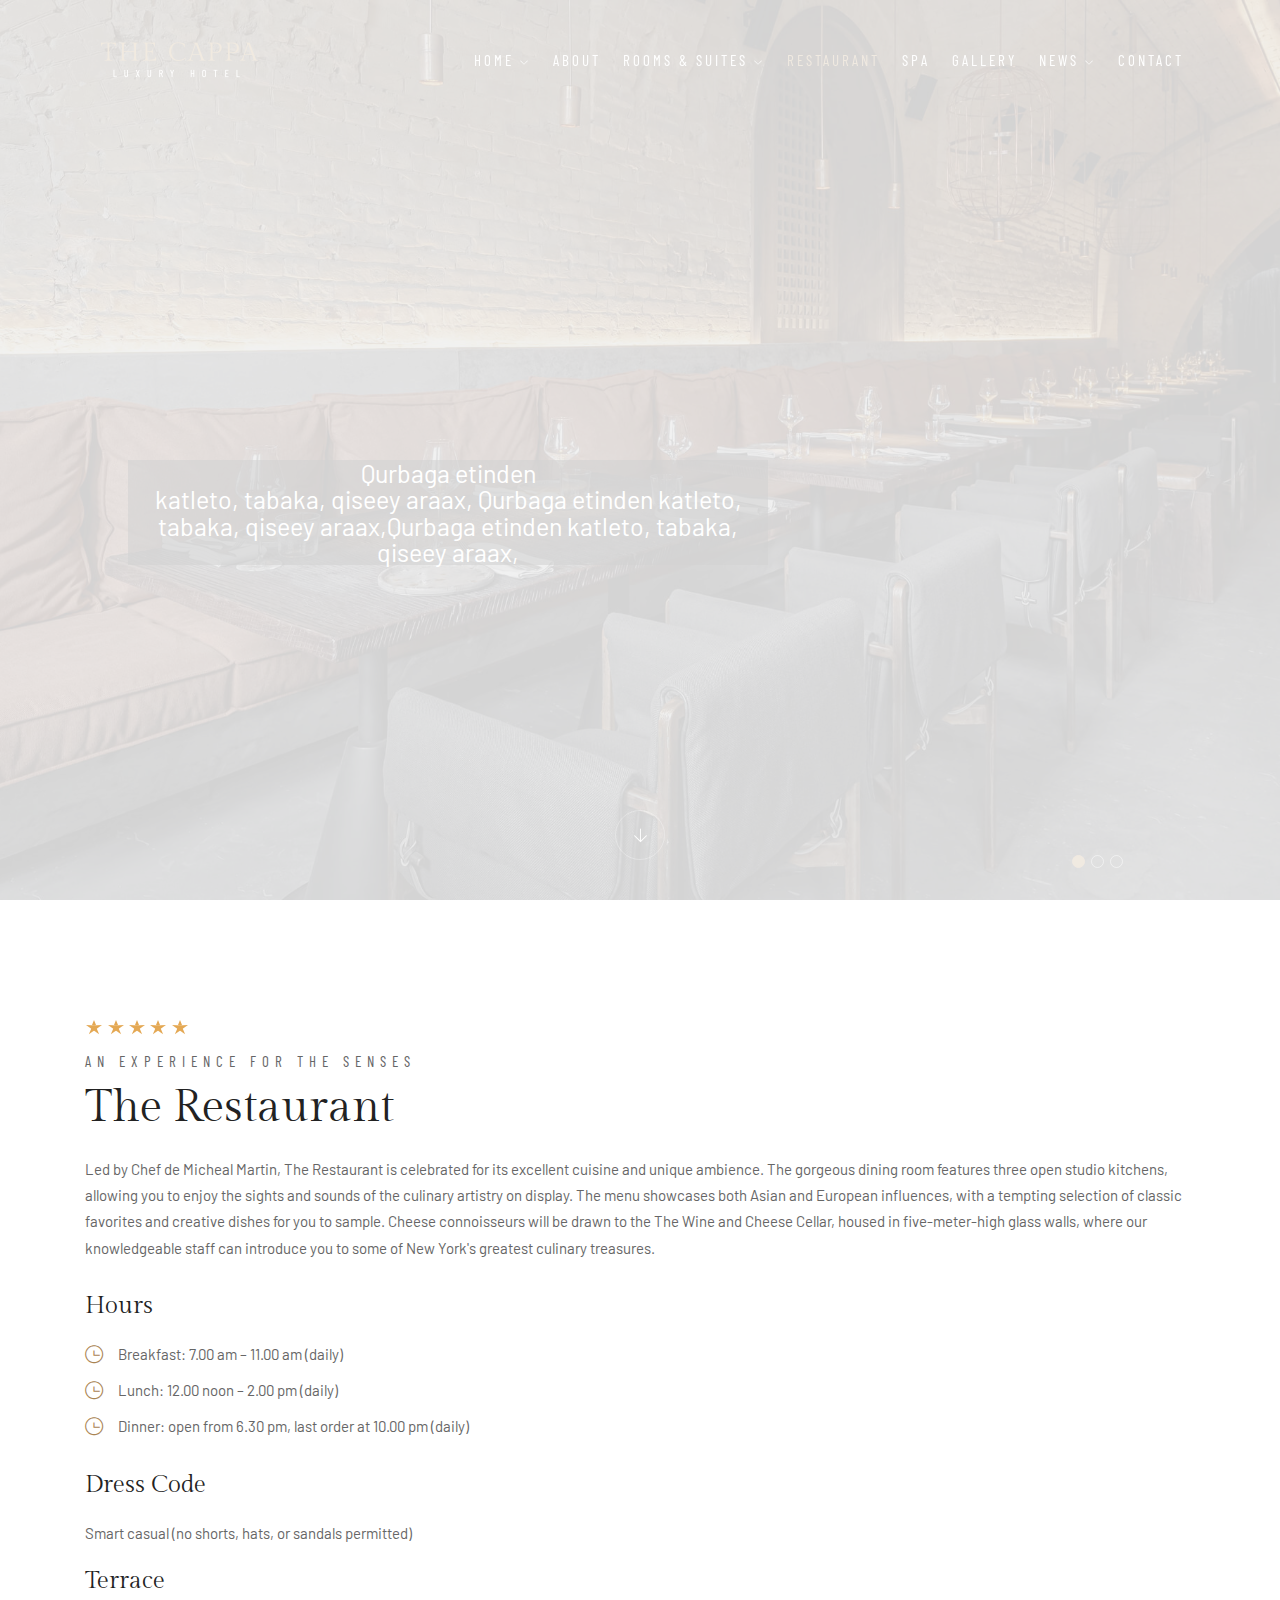
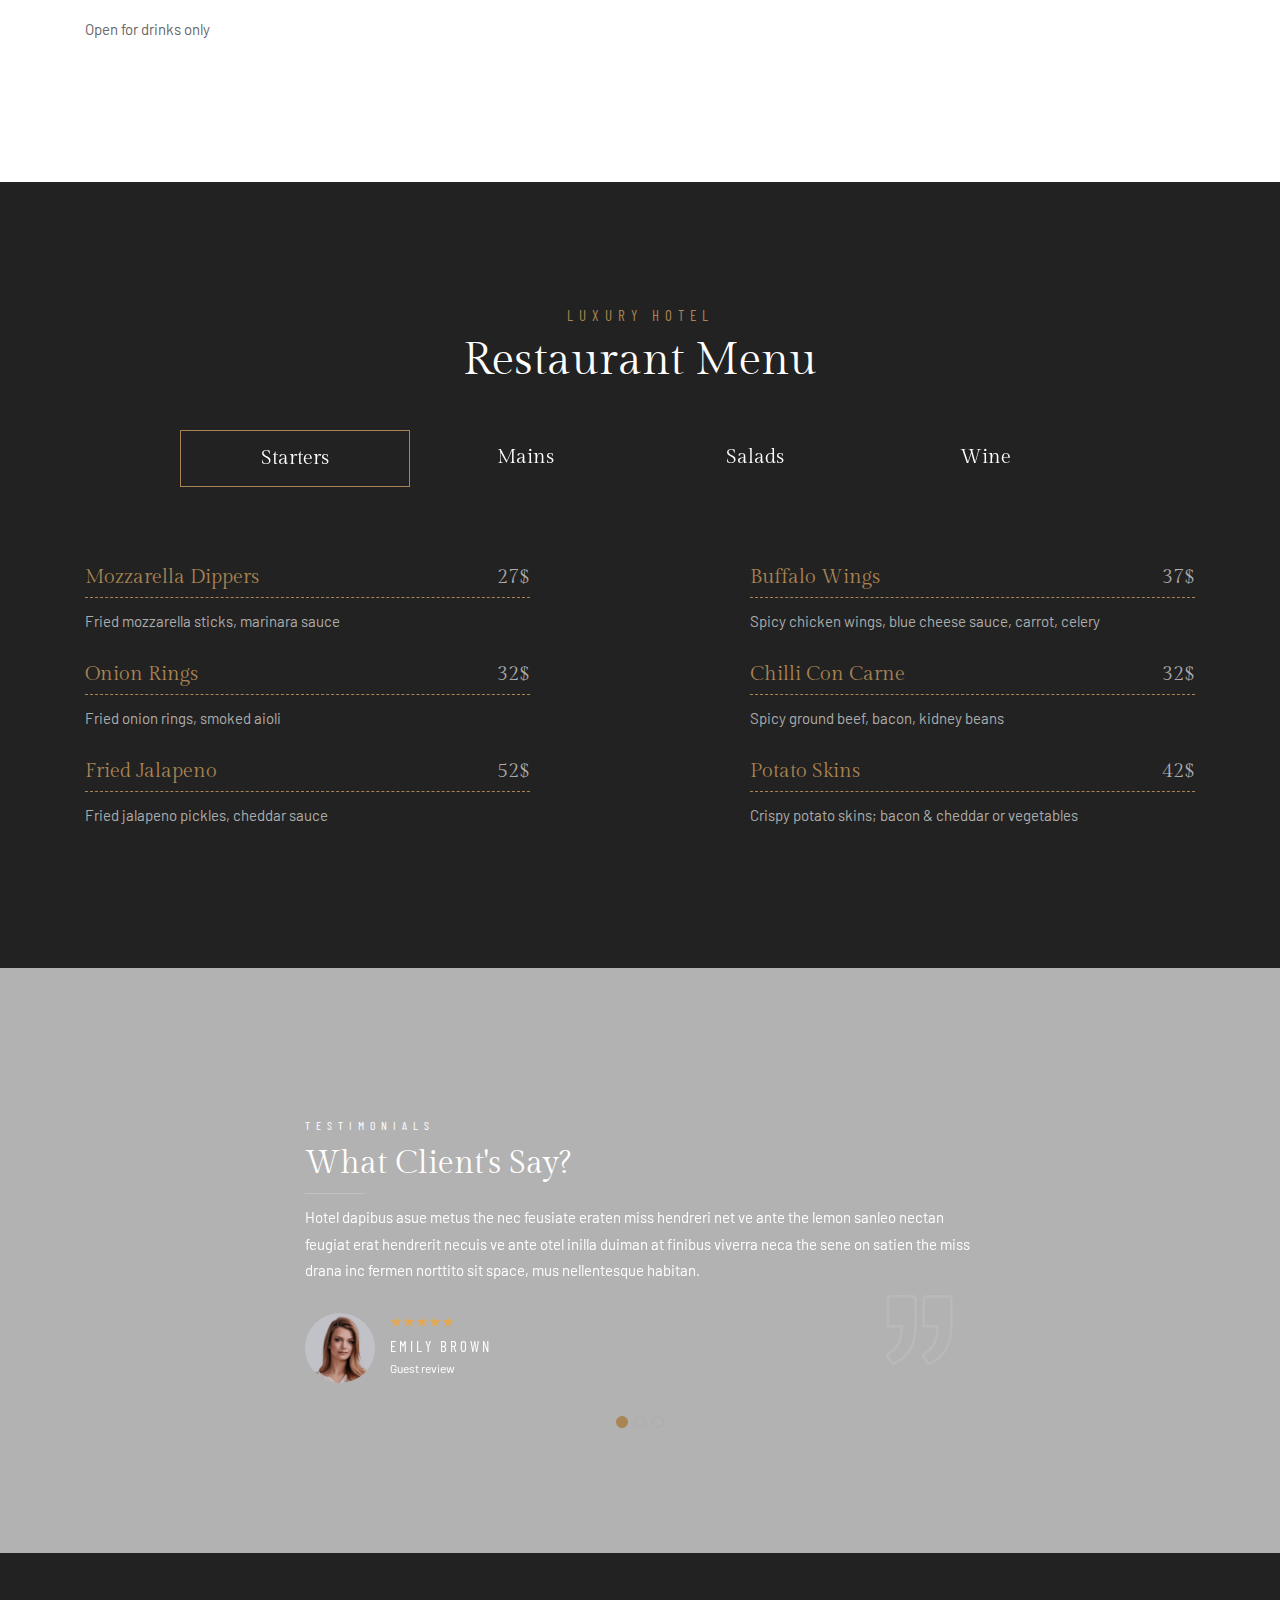
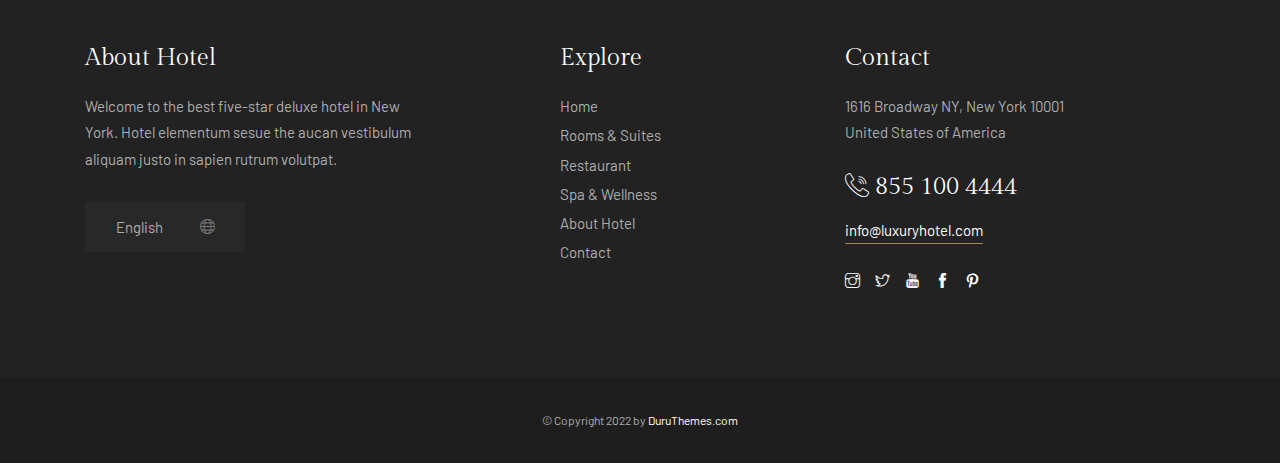
<file: restaurant.html>
<!DOCTYPE html>
<html lang="zxx">

<head>
    <meta charset="utf-8">
    <meta http-equiv="X-UA-Compatible" content="IE=edge" />
    <meta name="viewport" content="width=device-width, initial-scale=1, maximum-scale=1" />
    <title>The Cappa Luxury Hotel</title>
    <link rel="shortcut icon" href="img/favicon.png" />
    <link rel="stylesheet" href="https://fonts.googleapis.com/css2?family=Barlow&family=Barlow+Condensed&family=Gilda+Display&display=swap">
    <link rel="stylesheet" href="css/plugins.css" />
    <link rel="stylesheet" href="css/style.css" />
</head>

<body>
    <!-- Preloader -->
    <div class="preloader-bg"></div>
    <div id="preloader">
        <div id="preloader-status">
            <div class="preloader-position loader"> <span></span> </div>
        </div>
    </div>
    <!-- Progress scroll totop -->
    <div class="progress-wrap cursor-pointer">
        <svg class="progress-circle svg-content" width="100%" height="100%" viewBox="-1 -1 102 102">
            <path d="M50,1 a49,49 0 0,1 0,98 a49,49 0 0,1 0,-98" />
        </svg>
    </div>
    <!-- Navbar -->
    <nav class="navbar navbar-expand-lg">
        <div class="container">
            <!-- Logo -->
            <div class="logo-wrapper navbar-brand valign">
                <a href="index.html">
                    <div class="logo">
                        <img src="img/logo.png" class="logo-img" alt="">
                    </div>
                </a>
            </div>
            <button class="navbar-toggler" type="button" data-toggle="collapse" data-target="#navbarSupportedContent" aria-controls="navbarSupportedContent" aria-expanded="false" aria-label="Toggle navigation"> <span class="icon-bar"><i class="ti-line-double"></i></span> </button>
            <!-- Navbar links -->
            <div class="collapse navbar-collapse" id="navbarSupportedContent">
                <ul class="navbar-nav ml-auto">
                    <li class="nav-item dropdown"> <span class="nav-link"> Home <i class="ti-angle-down"></i></span>
                        <ul class="dropdown-menu last">
                            <li class="dropdown-item"><a href="index.html">Home Layout 1</a></li>
                            <li class="dropdown-item"><a href="index2.html">Home Layout 2</a></li>
                            <li class="dropdown-item"><a href="index3.html">Home Layout 3</a></li>
                            <li class="dropdown-item"><a href="index4.html">Home Layout 4</a></li>
                            <li class="dropdown-item"><a href="index5.html">Home Layout 5</a></li>
                            <li class="dropdown-item"><a href="index6.html">Kenburns Slider</a></li>
                            <li class="dropdown-item"><a href="index7.html">Grid Background</a></li>
                        </ul>
                    </li>
                    <li class="nav-item"><a class="nav-link" href="about.html">About</a></li>
                    <li class="nav-item dropdown"> <span class="nav-link"> Rooms & Suites <i class="ti-angle-down"></i></span>
                        <ul class="dropdown-menu last">
                            <li class="dropdown-item"><a href="rooms.html">Rooms 1</a></li>
                            <li class="dropdown-item"><a href="rooms2.html">Rooms 2</a></li>
                            <li class="dropdown-item"><a href="rooms3.html">Rooms 3</a></li>
                            <li class="dropdown-item"><a href="room-details.html">Room Details</a></li>
                        </ul>
                    </li>
                    <li class="nav-item"><a class="nav-link active" href="restaurant.html">Restaurant</a></li>
                    <li class="nav-item"><a class="nav-link" href="spa-wellness.html">Spa</a></li>
                    <li class="nav-item"><a class="nav-link" href="gallery.html">Gallery</a></li>
                    <li class="nav-item dropdown"> <span class="nav-link"> News <i class="ti-angle-down"></i></span>
                        <ul class="dropdown-menu last">
                            <li class="dropdown-item"><a href="news.html">News 1</a></li>
                            <li class="dropdown-item"><a href="news2.html">News 2</a></li>
                            <li class="dropdown-item"><a href="post.html">Single Post</a></li>
                        </ul>
                    </li>
                    <li class="nav-item"><a class="nav-link" href="contact.html">Contact</a></li>
                </ul>
            </div>
        </div>
    </nav>
    <!-- Restaurant Slider -->
    <header class="header slider">
        <div class="owl-carousel owl-theme">
            <!-- The opacity on the image is made with "data-overlay-dark="number". You can change it using the numbers 0-9. -->
            <div class="text-center item bg-img rmi-component" data-overlay-dark="3" data-background="img/restaurant/1.jpg">
                <span>Qurbaga etinden </br> katleto, tabaka, qiseey araax, Qurbaga etinden katleto, tabaka, qiseey araax,Qurbaga etinden katleto, tabaka, qiseey araax,</span>
            </div>
            <div class="text-center item bg-img rmi-component" data-overlay-dark="3" data-background="img/restaurant/1.jpg">
                <span>Qurbaga etinden </br> katleto, tabaka, qiseey araax, Qurbaga etinden katleto, tabaka, qiseey araax,Qurbaga etinden katleto, tabaka, qiseey araax,</span>
            </div>
            <div class="text-center item bg-img rmi-component" data-overlay-dark="3" data-background="img/restaurant/1.jpg">
                <span>Qurbaga etinden </br> katleto, tabaka, qiseey araax, Qurbaga etinden katleto, tabaka, qiseey araax,Qurbaga etinden katleto, tabaka, qiseey araax,</span>
            </div>
            
        </div>
        <!-- arrow down -->
        <div class="arrow bounce text-center">
            <a href="#" data-scroll-nav="1" class=""> <i class="ti-arrow-down"></i> </a>
        </div>
    </header>
    <!-- Restaurant Content -->
    <section class="rooms-page section-padding" data-scroll-index="1">
        <div class="container">
            <div class="row">
                <div class="col-md-12 text-left">
                    <span>
                        <i class="star-rating"></i>
                        <i class="star-rating"></i>
                        <i class="star-rating"></i>
                        <i class="star-rating"></i>
                        <i class="star-rating"></i>
                    </span>
                    <div class="section-subtitle">An Experience for the Senses</div>
                    <div class="section-title">The Restaurant</div>
                </div>
                <div class="col-md-12">
                    <p class="mb-30">Led by Chef de Micheal Martin, The Restaurant is celebrated for its excellent cuisine and unique ambience. The gorgeous dining room features three open studio kitchens, allowing you to enjoy the sights and sounds of the culinary artistry
                        on display. The menu showcases both Asian and European influences, with a tempting selection of classic favorites and creative dishes for you to sample. Cheese connoisseurs will be drawn to the The Wine and Cheese Cellar, housed
                        in five-meter-high glass walls, where our knowledgeable staff can introduce you to some of New York's greatest culinary treasures.</p>
                    <h6>Hours</h6>
                    <ul class="list-unstyled page-list mb-30">
                        <li>
                            <div class="page-list-icon"> <span class="ti-time"></span> </div>
                            <div class="page-list-text">
                                <p>Breakfast: 7.00 am – 11.00 am (daily)</p>
                            </div>
                        </li>
                        <li>
                            <div class="page-list-icon"> <span class="ti-time"></span> </div>
                            <div class="page-list-text">
                                <p>Lunch: 12.00 noon – 2.00 pm (daily)</p>
                            </div>
                        </li>
                        <li>
                            <div class="page-list-icon"> <span class="ti-time"></span> </div>
                            <div class="page-list-text">
                                <p>Dinner: open from 6.30 pm, last order at 10.00 pm (daily)</p>
                            </div>
                        </li>
                    </ul>
                    <h6>Dress Code</h6>
                    <p>Smart casual (no shorts, hats, or sandals permitted)</p>
                    <h6>Terrace</h6>
                    <p>Open for drinks only</p>
                </div>
            </div>
        </div>
    </section>
    <!-- Restaurant Menu -->
    <section id="menu" class="restaurant-menu menu section-padding bg-black">
        <div class="container">
            <div class="row">
                <div class="col-md-12 text-center">
                    <div class="section-subtitle"><span>Luxury Hotel</span></div>
                    <div class="section-title"><span>Restaurant Menu</span></div>
                </div>
            </div>
            <div class="row">
                <div class="col-md-12">
                    <div class="row">
                        <div class="tabs-icon col-md-10 offset-md-1 text-center">
                            <div class="owl-carousel owl-theme">
                                <div id="tab-1" class="active item">
                                    <h6>Starters</h6>
                                </div>
                                <div id="tab-2" class="item">
                                    <h6>Mains</h6>
                                </div>
                                <div id="tab-3" class="item">
                                    <h6>Salads</h6>
                                </div>
                                <div id="tab-4" class="item">
                                    <h6>Wine</h6>
                                </div>
                                <div id="tab-5" class="item">
                                    <h6>Breakfast</h6>
                                </div>
                                <div id="tab-6" class="item">
                                    <h6>Dessert</h6>
                                </div>
                            </div>
                        </div>
                        <div class="restaurant-menu-content col-md-12">
                            <!-- Starters -->
                            <div id="tab-1-content" class="cont active">
                                <div class="row">
                                    <div class="col-md-5">
                                        <div class="menu-info">
                                            <h5>Mozzarella Dippers <span class="price">27$</span></h5>
                                            <p>Fried mozzarella sticks, marinara sauce</p>
                                        </div>
                                        <div class="menu-info">
                                            <h5>Onion Rings <span class="price">32$</span></h5>
                                            <p>Fried onion rings, smoked aioli</p>
                                        </div>
                                        <div class="menu-info">
                                            <h5>Fried Jalapeno <span class="price">52$</span></h5>
                                            <p>Fried jalapeno pickles, cheddar sauce</p>
                                        </div>
                                    </div>
                                    <div class="col-md-5 offset-md-2">
                                        <div class="menu-info">
                                            <h5>Buffalo Wings <span class="price">37$</span></h5>
                                            <p>Spicy chicken wings, blue cheese sauce, carrot, celery</p>
                                        </div>
                                        <div class="menu-info">
                                            <h5>Chilli Con Carne <span class="price">32$</span></h5>
                                            <p>Spicy ground beef, bacon, kidney beans</p>
                                        </div>
                                        <div class="menu-info">
                                            <h5>Potato Skins <span class="price">42$</span></h5>
                                            <p>Crispy potato skins; bacon & cheddar or vegetables</p>
                                        </div>
                                    </div>
                                </div>
                            </div>
                            <!-- Mains -->
                            <div id="tab-2-content" class="cont">
                                <div class="row">
                                    <div class="col-md-5">
                                        <div class="menu-info">
                                            <h5>Rusty’s Burger <span class="price">27$</span></h5>
                                            <p>Smoked pulled beef ribs, bbq sauce, cheddar, crispy onion</p>
                                        </div>
                                        <div class="menu-info">
                                            <h5>Cajun Fish Steak <span class="price">32$</span></h5>
                                            <p>Cajun spicied seabass, deep fried baby potatoes, side salad</p>
                                        </div>
                                        <div class="menu-info">
                                            <h5>Southern Fried Chicken <span class="price">52$</span></h5>
                                            <p>Cajun coated chicken breast, fries and honey mustard</p>
                                        </div>
                                    </div>
                                    <div class="col-md-5 offset-md-2">
                                        <div class="menu-info">
                                            <h5>Crab Cake <span class="price">37$</span></h5>
                                            <p>Breaded crab cakes, tartar sauce, apple and fennel salad</p>
                                        </div>
                                        <div class="menu-info">
                                            <h5>Baby Back Ribs <span class="price">32$</span></h5>
                                            <p>Bbq glazed baby pork ribs, coleslaw, fries</p>
                                        </div>
                                        <div class="menu-info">
                                            <h5>Smokehouse Combo <span class="price">42$</span></h5>
                                            <p>Smoked beef brisket, rib and sausage, coleslaw, cornbread</p>
                                        </div>
                                    </div>
                                </div>
                            </div>
                            <!-- Salads -->
                            <div id="tab-3-content" class="cont">
                                <div class="row">
                                    <div class="col-md-5">
                                        <div class="menu-info">
                                            <h5>Ceaser Salad <span class="price">47$</span></h5>
                                            <p>Romaine lettuce, croutons, parmigiano, Ceaser dressing.</p>
                                        </div>
                                        <div class="menu-info">
                                            <h5>Waldorf Salad <span class="price">52$</span></h5>
                                            <p>Lettuce, celery, apple, grape, walnut, waldorf sauce</p>
                                        </div>
                                        <div class="menu-info">
                                            <h5>Quinoa & Avocado Salad <span class="price">52$</span></h5>
                                            <p>Quinoa, avocado, mixed greens. Nuts, dried and fresh fruits</p>
                                        </div>
                                    </div>
                                    <div class="col-md-5 offset-md-2">
                                        <div class="menu-info">
                                            <h5>Grilled Salmon Salad <span class="price">37$</span></h5>
                                            <p>Grilled salmon, mixed greens, capers, orange slices</p>
                                        </div>
                                        <div class="menu-info">
                                            <h5>Chicken Cobb Salad <span class="price">32$</span></h5>
                                            <p>Iceberg lettuce, cherry tomatoes, blue cheese, avocado, bacon</p>
                                        </div>
                                        <div class="menu-info">
                                            <h5>Salad Chicken <span class="price">42$</span></h5>
                                            <p> Ceaser dressing. Optional grilled chicken breast</p>
                                        </div>
                                    </div>
                                </div>
                            </div>
                            <!-- Wine -->
                            <div id="tab-4-content" class="cont">
                                <div class="row">
                                    <div class="col-md-5">
                                        <div class="menu-info">
                                            <h5>Château d'Yquem 2011 <span class="price">400$</span></h5>
                                            <p>Dessert Wine, Bordeaux, Graves, Sauternes</p>
                                        </div>
                                        <div class="menu-info">
                                            <h5>Alvear Cream NV <span class="price">30$</span></h5>
                                            <p>Dessert, Fortified Wine, Andalucia</p>
                                        </div>
                                        <div class="menu-info">
                                            <h5>Chateau D'yquem 1990 <span class="price">900$</span></h5>
                                            <p>Dessert Wine, Bordeaux, Graves, Sauternes</p>
                                        </div>
                                    </div>
                                    <div class="col-md-5 offset-md-2">
                                        <div class="menu-info">
                                            <h5>La Grande Année 2007 <span class="price">400$</span></h5>
                                            <p>Rosé, Champagne</p>
                                        </div>
                                        <div class="menu-info">
                                            <h5>Sine Qua Non 2012 <span class="price">520$</span></h5>
                                            <p>Syrah, Shiraz & Blends, California</p>
                                        </div>
                                        <div class="menu-info">
                                            <h5>W.S. Keyes Winery 2006 <span class="price">240$</span></h5>
                                            <p>Merlot, California, Napa, Howell Mountain</p>
                                        </div>
                                    </div>
                                </div>
                            </div>
                            <!-- Breakfast -->
                            <div id="tab-5-content" class="cont">
                                <div class="row">
                                    <div class="col-md-5">
                                        <div class="menu-info">
                                            <h5>Egg Benedict <span class="price">60$</span></h5>
                                            <p>English muffin, beef, hollandaise sauce, poached egg.</p>
                                        </div>
                                        <div class="menu-info">
                                            <h5>Texas Benedict <span class="price">30$</span></h5>
                                            <p>English muffin, short ribs, bbq sauce, poached egg.</p>
                                        </div>
                                        <div class="menu-info">
                                            <h5>Rusty’s Omlette <span class="price">22$</span></h5>
                                            <p>Mozzarella, cheddar, caramelized onion, black beans.</p>
                                        </div>
                                    </div>
                                    <div class="col-md-5 offset-md-2">
                                        <div class="menu-info">
                                            <h5>Salmon Bagel <span class="price">30$</span></h5>
                                            <p>Smoked salmon, cream cheese, dill, rocket, red onion.</p>
                                        </div>
                                        <div class="menu-info">
                                            <h5>Breakfast Bagel <span class="price">33$</span></h5>
                                            <p>Chocolate, marshmallow, biscuit bar</p>
                                        </div>
                                        <div class="menu-info">
                                            <h5>Rusty’s Pancake <span class="price">40$</span></h5>
                                            <p>Strawberry, white chocolate, dark chocolate, crispearls</p>
                                        </div>
                                    </div>
                                </div>
                            </div>
                            <!-- Dessert -->
                            <div id="tab-6-content" class="cont">
                                <div class="row">
                                    <div class="col-md-5">
                                        <div class="menu-info">
                                            <h5>Bourbon Pecan Pie <span class="price">67$</span></h5>
                                            <p>Bourbon pecan stuffed pie, vanilla ice-cream</p>
                                        </div>
                                        <div class="menu-info">
                                            <h5>New York Cheesecake <span class="price">50$</span></h5>
                                            <p>Cheesecake, strawberry & lime salad</p>
                                        </div>
                                        <div class="menu-info">
                                            <h5>Rusty’s ice-cream <span class="price">32$</span></h5>
                                            <p>Vanilla, bourbon, cookie, chocolate ice-cream</p>
                                        </div>
                                    </div>
                                    <div class="col-md-5 offset-md-2">
                                        <div class="menu-info">
                                            <h5>S’mores <span class="price">40$</span></h5>
                                            <p>Chocolate chip cookies, marshmallow, chocolate</p>
                                        </div>
                                        <div class="menu-info">
                                            <h5>Rocky Road <span class="price">42$</span></h5>
                                            <p>Chocolate, marshmallow, biscuit bar</p>
                                        </div>
                                        <div class="menu-info">
                                            <h5>Apple & Pear Crumble <span class="price">42$</span></h5>
                                            <p>Caramelized pear and apple, oat crumble, vanilla ice-cream</p>
                                        </div>
                                    </div>
                                </div>
                            </div>
                        </div>
                    </div>
                </div>
            </div>
        </div>
    </section>
    <!-- Testiominals -->
    <section class="testimonials">
        <div class="background bg-img bg-fixed section-padding pb-0" data-background="img/slider/2.jpg" data-overlay-dark="3">
            <div class="container">
                <div class="row">
                    <div class="col-md-8 offset-md-2">
                        <div class="testimonials-box">
                            <div class="head-box">
                                <h6>Testimonials</h6>
                                <h4>What Client's Say?</h4>
                                <div class="line"></div>
                            </div>
                            <div class="owl-carousel owl-theme">
                                <div class="item"> <span class="quote"><img src="img/quot.png" alt=""></span>
                                    <p>Hotel dapibus asue metus the nec feusiate eraten miss hendreri net ve ante the lemon sanleo nectan feugiat erat hendrerit necuis ve ante otel inilla duiman at finibus viverra neca the sene on satien the miss drana inc
                                        fermen norttito sit space, mus nellentesque habitan.</p>
                                    <div class="info">
                                        <div class="author-img"> <img src="img/team/4.jpg" alt=""> </div>
                                        <div class="cont"> <span><i class="star-rating"></i><i class="star-rating"></i><i class="star-rating"></i><i class="star-rating"></i><i class="star-rating"></i></span>
                                            <h6>Emily Brown</h6> <span>Guest review</span>
                                        </div>
                                    </div>
                                </div>
                                <div class="item"> <span class="quote"><img src="img/quot.png" alt=""></span>
                                    <p>Hotel dapibus asue metus the nec feusiate eraten miss hendreri net ve ante the lemon sanleo nectan feugiat erat hendrerit necuis ve ante otel inilla duiman at finibus viverra neca the sene on satien the miss drana inc
                                        fermen norttito sit space, mus nellentesque habitan.</p>
                                    <div class="info">
                                        <div class="author-img"> <img src="img/team/1.jpg" alt=""> </div>
                                        <div class="cont"> <span><i class="star-rating"></i><i class="star-rating"></i><i class="star-rating"></i><i class="star-rating"></i><i class="star-rating"></i></span>
                                            <h6>Nolan White</h6> <span>Guest review</span>
                                        </div>
                                    </div>
                                </div>
                                <div class="item"> <span class="quote"><img src="img/quot.png" alt=""></span>
                                    <p>Hotel dapibus asue metus the nec feusiate eraten miss hendreri net ve ante the lemon sanleo nectan feugiat erat hendrerit necuis ve ante otel inilla duiman at finibus viverra neca the sene on satien the miss drana inc
                                        fermen norttito sit space, mus nellentesque habitan.</p>
                                    <div class="info">
                                        <div class="author-img"> <img src="img/team/5.jpg" alt=""> </div>
                                        <div class="cont"> <span><i class="star-rating"></i><i class="star-rating"></i><i class="star-rating"></i><i class="star-rating"></i><i class="star-rating"></i></span>
                                            <h6>Olivia Martin</h6> <span>Guest review</span>
                                        </div>
                                    </div>
                                </div>
                            </div>
                        </div>
                    </div>
                </div>
            </div>
        </div>
    </section>
    <!-- Footer -->
    <footer class="footer">
        <div class="footer-top">
            <div class="container">
                <div class="row">
                    <div class="col-md-4">
                        <div class="footer-column footer-about">
                            <h3 class="footer-title">About Hotel</h3>
                            <p class="footer-about-text">Welcome to the best five-star deluxe hotel in New York. Hotel elementum sesue the aucan vestibulum aliquam justo in sapien rutrum volutpat.</p>

                            <div class="footer-language"> <i class="lni ti-world"></i>
                                <select onchange="location = this.value;">
                                        <option value="#0">English</option>
                                        <option value="#0">German</option>
                                    </select>
                            </div>
                        </div>
                    </div>
                    <div class="col-md-3 offset-md-1">
                        <div class="footer-column footer-explore clearfix">
                            <h3 class="footer-title">Explore</h3>
                            <ul class="footer-explore-list list-unstyled">
                                <li><a href="index.html">Home</a></li>
                                <li><a href="rooms.html">Rooms & Suites</a></li>
                                <li><a href="restaurant.html">Restaurant</a></li>
                                <li><a href="spa-wellness.html">Spa & Wellness</a></li>
                                <li><a href="about.html">About Hotel</a></li>
                                <li><a href="contact.html">Contact</a></li>
                            </ul>
                        </div>
                    </div>
                    <div class="col-md-4">
                        <div class="footer-column footer-contact">
                            <h3 class="footer-title">Contact</h3>
                            <p class="footer-contact-text">1616 Broadway NY, New York 10001<br>United States of America</p>
                            <div class="footer-contact-info">
                                <p class="footer-contact-phone"><span class="flaticon-call"></span> 855 100 4444</p>
                                <p class="footer-contact-mail">info@luxuryhotel.com</p>
                            </div>
                            <div class="footer-about-social-list">
                                <a href="#"><i class="ti-instagram"></i></a>
                                <a href="#"><i class="ti-twitter"></i></a>
                                <a href="#"><i class="ti-youtube"></i></a>
                                <a href="#"><i class="ti-facebook"></i></a>
                                <a href="#"><i class="ti-pinterest"></i></a>
                            </div>
                        </div>
                    </div>
                </div>
            </div>
        </div>
        <div class="footer-bottom">
            <div class="container">
                <div class="row">
                    <div class="col-md-12">
                        <div class="footer-bottom-inner">
                            <p class="footer-bottom-copy-right">© Copyright 2022 by <a href="#">DuruThemes.com</a></p>
                        </div>
                    </div>
                </div>
            </div>
        </div>
    </footer>
    <!-- jQuery -->
    <script src="js/jquery-3.6.0.min.js"></script>
    <script src="js/jquery-migrate-3.0.0.min.js"></script>
    <script src="js/modernizr-2.6.2.min.js"></script>
    <script src="js/imagesloaded.pkgd.min.js"></script>
    <script src="js/jquery.isotope.v3.0.2.js"></script>
    <script src="js/pace.js"></script>
    <script src="js/popper.min.js"></script>
    <script src="js/bootstrap.min.js"></script>
    <script src="js/scrollIt.min.js"></script>
    <script src="js/jquery.waypoints.min.js"></script>
    <script src="js/owl.carousel.min.js"></script>
    <script src="js/jquery.stellar.min.js"></script>
    <script src="js/jquery.magnific-popup.js"></script>
    <script src="js/YouTubePopUp.js"></script>
    <script src="js/select2.js"></script>
    <script src="js/datepicker.js"></script>
    <script src="js/smooth-scroll.min.js"></script>
    <script src="js/custom.js"></script>
</body>

</html>
</file>
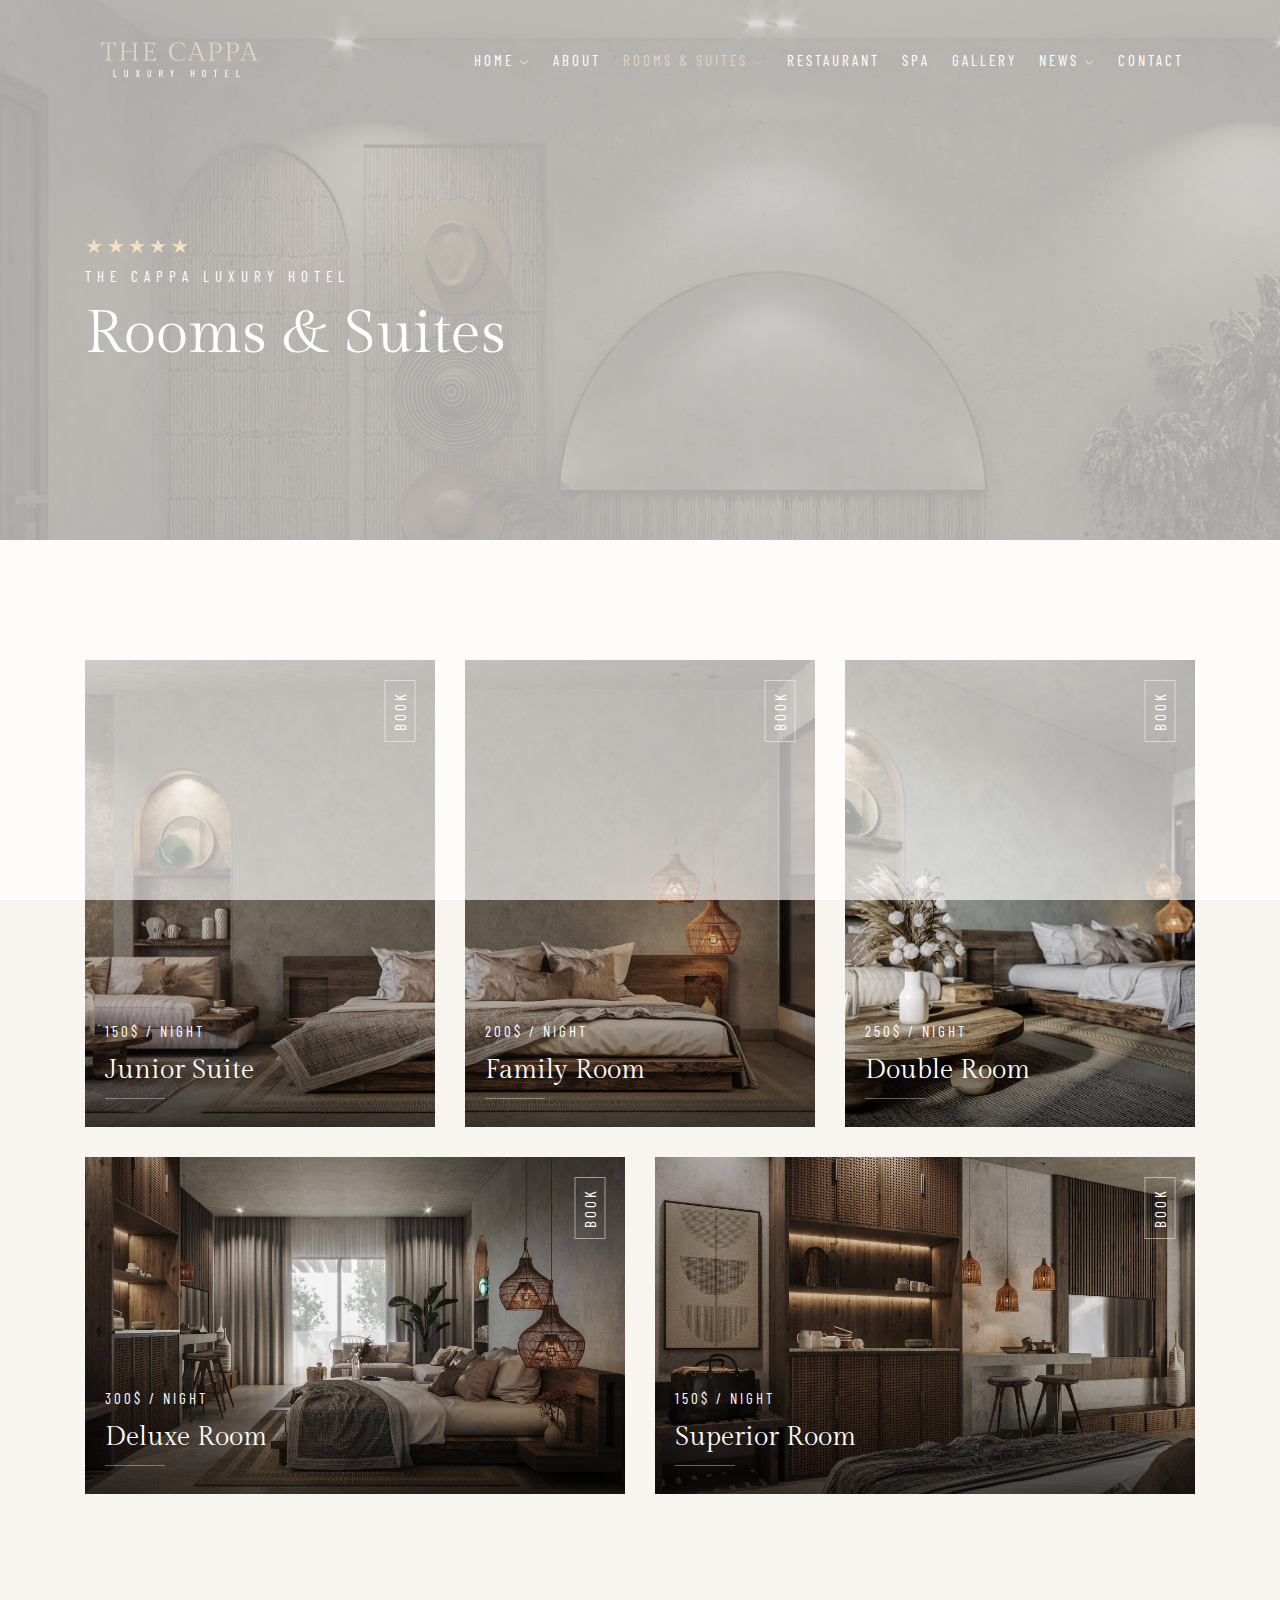
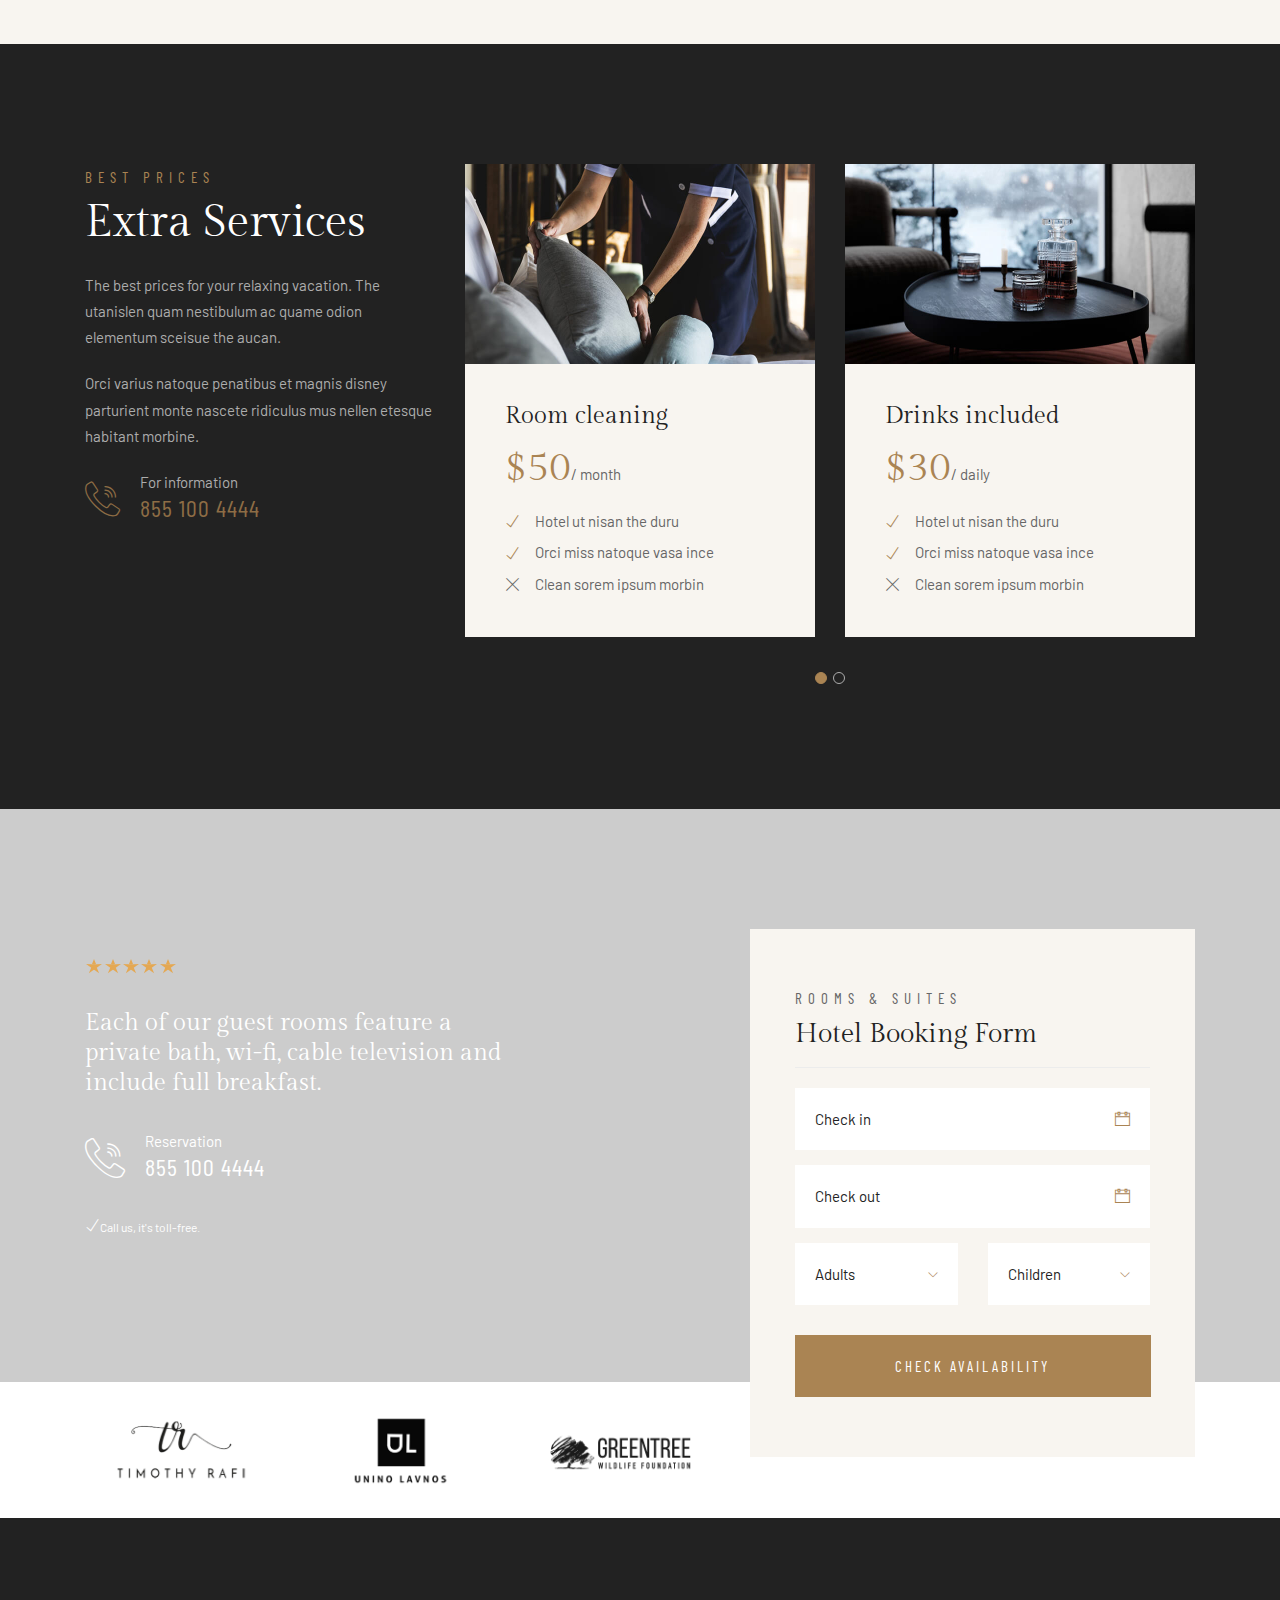
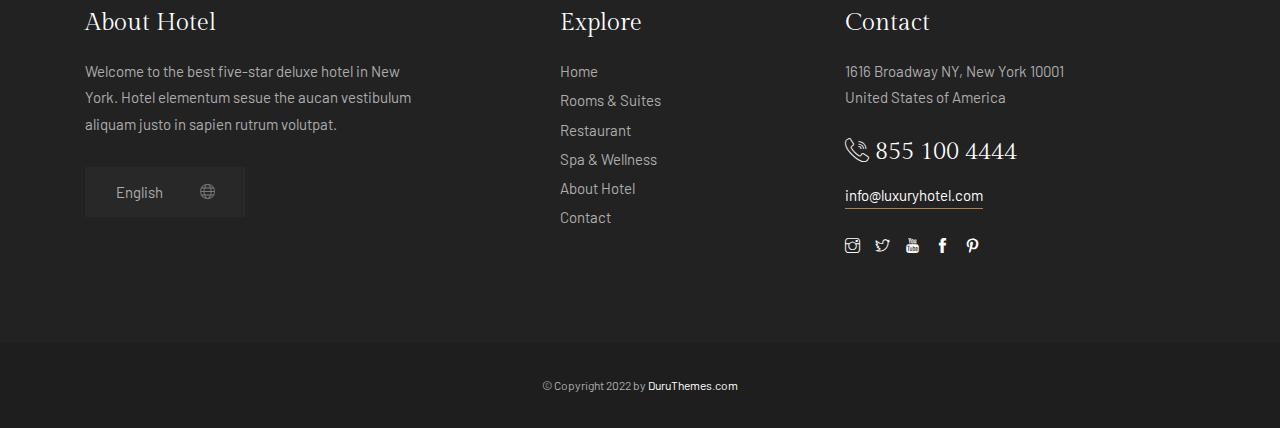
<file: rooms.html>
<!DOCTYPE html>
<html lang="zxx">

<head>
    <meta charset="utf-8">
    <meta http-equiv="X-UA-Compatible" content="IE=edge" />
    <meta name="viewport" content="width=device-width, initial-scale=1, maximum-scale=1" />
    <title>The Cappa Luxury Hotel</title>
    <link rel="shortcut icon" href="img/favicon.png" />
    <link rel="stylesheet" href="https://fonts.googleapis.com/css2?family=Barlow&family=Barlow+Condensed&family=Gilda+Display&display=swap">
    <link rel="stylesheet" href="css/plugins.css" />
    <link rel="stylesheet" href="css/style.css" />
</head>

<body>
    <!-- Preloader -->
    <div class="preloader-bg"></div>
    <div id="preloader">
        <div id="preloader-status">
            <div class="preloader-position loader"> <span></span> </div>
        </div>
    </div>
    <!-- Progress scroll totop -->
    <div class="progress-wrap cursor-pointer">
        <svg class="progress-circle svg-content" width="100%" height="100%" viewBox="-1 -1 102 102">
            <path d="M50,1 a49,49 0 0,1 0,98 a49,49 0 0,1 0,-98" />
        </svg>
    </div>
    <!-- Navbar -->
    <nav class="navbar navbar-expand-lg">
        <div class="container">
            <!-- Logo -->
            <div class="logo-wrapper navbar-brand valign">
                <a href="index.html">
                    <div class="logo">
                        <img src="img/logo.png" class="logo-img" alt="">
                    </div>
                </a>
            </div>
            <button class="navbar-toggler" type="button" data-toggle="collapse" data-target="#navbarSupportedContent" aria-controls="navbarSupportedContent" aria-expanded="false" aria-label="Toggle navigation"> <span class="icon-bar"><i class="ti-line-double"></i></span> </button>
            <!-- Navbar links -->
            <div class="collapse navbar-collapse" id="navbarSupportedContent">
                <ul class="navbar-nav ml-auto">
                    <li class="nav-item dropdown"> <span class="nav-link"> Home <i class="ti-angle-down"></i></span>
                        <ul class="dropdown-menu last">
                            <li class="dropdown-item"><a href="index.html">Home Layout 1</a></li>
                            <li class="dropdown-item"><a href="index2.html">Home Layout 2</a></li>
                            <li class="dropdown-item"><a href="index3.html">Home Layout 3</a></li>
                            <li class="dropdown-item"><a href="index4.html">Home Layout 4</a></li>
                            <li class="dropdown-item"><a href="index5.html">Home Layout 5</a></li>
                            <li class="dropdown-item"><a href="index6.html">Kenburns Slider</a></li>
                            <li class="dropdown-item"><a href="index7.html">Grid Background</a></li>
                        </ul>
                    </li>
                    <li class="nav-item"><a class="nav-link" href="about.html">About</a></li>
                    <li class="nav-item dropdown"> <span class="nav-link active"> Rooms & Suites <i class="ti-angle-down"></i></span>
                        <ul class="dropdown-menu last">
                            <li class="dropdown-item active"><a href="rooms.html">Rooms 1</a></li>
                            <li class="dropdown-item"><a href="rooms2.html">Rooms 2</a></li>
                            <li class="dropdown-item"><a href="rooms3.html">Rooms 3</a></li>
                            <li class="dropdown-item"><a href="room-details.html">Room Details</a></li>
                        </ul>
                    </li>
                    <li class="nav-item"><a class="nav-link" href="restaurant.html">Restaurant</a></li>
                    <li class="nav-item"><a class="nav-link" href="spa-wellness.html">Spa</a></li>
                    <li class="nav-item"><a class="nav-link" href="gallery.html">Gallery</a></li>
                    <li class="nav-item dropdown"> <span class="nav-link"> News <i class="ti-angle-down"></i></span>
                        <ul class="dropdown-menu last">
                            <li class="dropdown-item"><a href="news.html">News 1</a></li>
                            <li class="dropdown-item"><a href="news2.html">News 2</a></li>
                            <li class="dropdown-item"><a href="post.html">Single Post</a></li>
                        </ul>
                    </li>
                    <li class="nav-item"><a class="nav-link" href="contact.html">Contact</a></li>
                </ul>
            </div>
        </div>
    </nav>
    <!-- Header Banner -->
    <div class="banner-header section-padding valign bg-img bg-fixed" data-overlay-dark="4" data-background="img/slider/1.jpg">
        <div class="container">
            <div class="row">
                <div class="col-md-12 caption mt-90">
                    <span>
                        <i class="star-rating"></i>
                        <i class="star-rating"></i>
                        <i class="star-rating"></i>
                        <i class="star-rating"></i>
                        <i class="star-rating"></i>
                    </span>
                    <h5>The Cappa Luxury Hotel</h5>
                    <h1>Rooms & Suites</h1>
                </div>
            </div>
        </div>
    </div>
    <section class="rooms1 section-padding bg-cream" data-scroll-index="1">
        <div class="container">
            <div class="row">
                <div class="col-md-4">
                    <div class="item">
                        <div class="position-re o-hidden"> <img src="img/rooms/1.jpg" alt=""> </div> <span class="category"><a href="rooms2.html">Book</a></span>
                        <div class="con">
                            <h6><a href="room-details.html">150$ / Night</a></h6>
                            <h5><a href="room-details.html">Junior Suite</a> </h5>
                            <div class="line"></div>
                            <div class="row facilities">
                                <div class="col col-md-7">
                                    <ul>
                                        <li><i class="flaticon-bed"></i></li>
                                        <li><i class="flaticon-bath"></i></li>
                                        <li><i class="flaticon-breakfast"></i></li>
                                        <li><i class="flaticon-towel"></i></li>
                                    </ul>
                                </div>
                                <div class="col col-md-5 text-right">
                                    <div class="permalink"><a href="room-details.html">Details <i class="ti-arrow-right"></i></a></div>
                                </div>
                            </div>
                        </div>
                    </div>
                </div>
                <div class="col-md-4">
                    <div class="item">
                        <div class="position-re o-hidden"> <img src="img/rooms/2.jpg" alt=""> </div> <span class="category"><a href="rooms2.html">Book</a></span>
                        <div class="con">
                            <h6><a href="room-details.html">200$ / Night</a></h6>
                            <h5><a href="room-details.html">Family Room</a></h5>
                            <div class="line"></div>
                            <div class="row facilities">
                                <div class="col col-md-7">
                                    <ul>
                                        <li><i class="flaticon-bed"></i></li>
                                        <li><i class="flaticon-bath"></i></li>
                                        <li><i class="flaticon-breakfast"></i></li>
                                        <li><i class="flaticon-towel"></i></li>
                                    </ul>
                                </div>
                                <div class="col col-md-5 text-right">
                                    <div class="permalink"><a href="room-details.html">Details <i class="ti-arrow-right"></i></a></div>
                                </div>
                            </div>
                        </div>
                    </div>
                </div>
                <div class="col-md-4">
                    <div class="item">
                        <div class="position-re o-hidden"> <img src="img/rooms/3.jpg" alt=""> </div> <span class="category"><a href="rooms2.html">Book</a></span>
                        <div class="con">
                            <h6><a href="room-details.html">250$ / Night</a></h6>
                            <h5><a href="room-details.html">Double Room</a></h5>
                            <div class="line"></div>
                            <div class="row facilities">
                                <div class="col col-md-7">
                                    <ul>
                                        <li><i class="flaticon-bed"></i></li>
                                        <li><i class="flaticon-bath"></i></li>
                                        <li><i class="flaticon-breakfast"></i></li>
                                        <li><i class="flaticon-towel"></i></li>
                                    </ul>
                                </div>
                                <div class="col col-md-5 text-right">
                                    <div class="permalink"><a href="room-details.html">Details <i class="ti-arrow-right"></i></a></div>
                                </div>
                            </div>
                        </div>
                    </div>
                </div>
                <div class="col-md-6">
                    <div class="item">
                        <div class="position-re o-hidden"> <img src="img/rooms/4.jpg" alt=""> </div> <span class="category"><a href="rooms2.html">Book</a></span>
                        <div class="con">
                            <h6><a href="room-details.html">300$ / Night</a></h6>
                            <h5><a href="room-details.html">Deluxe Room</a></h5>
                            <div class="line"></div>
                            <div class="row facilities">
                                <div class="col col-md-7">
                                    <ul>
                                        <li><i class="flaticon-bed"></i></li>
                                        <li><i class="flaticon-bath"></i></li>
                                        <li><i class="flaticon-breakfast"></i></li>
                                        <li><i class="flaticon-towel"></i></li>
                                    </ul>
                                </div>
                                <div class="col col-md-5 text-right">
                                    <div class="permalink"><a href="room-details.html">Details <i class="ti-arrow-right"></i></a></div>
                                </div>
                            </div>
                        </div>
                    </div>
                </div>
                <div class="col-md-6">
                    <div class="item">
                        <div class="position-re o-hidden"> <img src="img/rooms/7.jpg" alt=""> </div> <span class="category"><a href="rooms2.html">Book</a></span>
                        <div class="con">
                            <h6><a href="room-details.html">150$ / Night</a></h6>
                            <h5><a href="room-details.html">Superior Room</a></h5>
                            <div class="line"></div>
                            <div class="row facilities">
                                <div class="col col-md-7">
                                    <ul>
                                        <li><i class="flaticon-bed"></i></li>
                                        <li><i class="flaticon-bath"></i></li>
                                        <li><i class="flaticon-breakfast"></i></li>
                                        <li><i class="flaticon-towel"></i></li>
                                    </ul>
                                </div>
                                <div class="col col-md-5 text-right">
                                    <div class="permalink"><a href="room-details.html">Details <i class="ti-arrow-right"></i></a></div>
                                </div>
                            </div>
                        </div>
                    </div>
                </div>
            </div>
        </div>
    </section>
    <!-- Pricing -->
    <section class="pricing section-padding bg-black">
        <div class="container">
            <div class="row">
                <div class="col-md-4">
                    <div class="section-subtitle"><span>Best Prices</span></div>
                    <div class="section-title"><span>Extra Services</span></div>
                    <p class="color-2">The best prices for your relaxing vacation. The utanislen quam nestibulum ac quame odion elementum sceisue the aucan.</p>
                    <p class="color-2">Orci varius natoque penatibus et magnis disney parturient monte nascete ridiculus mus nellen etesque habitant morbine.</p>
                    <div class="reservations mb-30">
                        <div class="icon"><span class="flaticon-call"></span></div>
                        <div class="text">
                            <p class="color-2">For information</p> <a href="tel:855-100-4444">855 100 4444</a>
                        </div>
                    </div>
                </div>
                <div class="col-md-8">
                    <div class="owl-carousel owl-theme">
                        <div class="pricing-card">
                            <img src="img/pricing/1.jpg" alt="">
                            <div class="desc">
                                <div class="name">Room cleaning</div>
                                <div class="amount">$50<span>/ month</span></div>
                                <ul class="list-unstyled list">
                                    <li><i class="ti-check"></i> Hotel ut nisan the duru</li>
                                    <li><i class="ti-check"></i> Orci miss natoque vasa ince</li>
                                    <li><i class="ti-close unavailable"></i>Clean sorem ipsum morbin</li>
                                </ul>
                            </div>
                        </div>
                        <div class="pricing-card">
                            <img src="img/pricing/2.jpg" alt="">
                            <div class="desc">
                                <div class="name">Drinks included</div>
                                <div class="amount">$30<span>/ daily</span></div>
                                <ul class="list-unstyled list">
                                    <li><i class="ti-check"></i> Hotel ut nisan the duru</li>
                                    <li><i class="ti-check"></i> Orci miss natoque vasa ince</li>
                                    <li><i class="ti-close unavailable"></i>Clean sorem ipsum morbin</li>
                                </ul>
                            </div>
                        </div>
                        <div class="pricing-card">
                            <img src="img/pricing/3.jpg" alt="">
                            <div class="desc">
                                <div class="name">Room Breakfast</div>
                                <div class="amount">$30<span>/ daily</span></div>
                                <ul class="list-unstyled list">
                                    <li><i class="ti-check"></i> Hotel ut nisan the duru</li>
                                    <li><i class="ti-check"></i> Orci miss natoque vasa ince</li>
                                    <li><i class="ti-close unavailable"></i>Clean sorem ipsum morbin</li>
                                </ul>
                            </div>
                        </div>
                        <div class="pricing-card">
                            <img src="img/pricing/4.jpg" alt="">
                            <div class="desc">
                                <div class="name">Safe & Secure</div>
                                <div class="amount">$15<span>/ daily</span></div>
                                <ul class="list-unstyled list">
                                    <li><i class="ti-check"></i> Hotel ut nisan the duru</li>
                                    <li><i class="ti-check"></i> Orci miss natoque vasa ince</li>
                                    <li><i class="ti-close unavailable"></i>Clean sorem ipsum morbin</li>
                                </ul>
                            </div>
                        </div>
                    </div>
                </div>
            </div>
        </div>
    </section>
    <!-- Reservation & Booking Form -->
    <section class="testimonials" data-scroll-index="1">
        <div class="background bg-img bg-fixed section-padding pb-0" data-background="img/slider/2.jpg" data-overlay-dark="2">
            <div class="container">
                <div class="row">
                    <!-- Reservation -->
                    <div class="col-md-5 mb-30 mt-30">
                        <p><i class="star-rating"></i><i class="star-rating"></i><i class="star-rating"></i><i class="star-rating"></i><i class="star-rating"></i></p>
                        <h5>Each of our guest rooms feature a private bath, wi-fi, cable television and include full breakfast.</h5>
                        <div class="reservations mb-30">
                            <div class="icon color-1"><span class="flaticon-call"></span></div>
                            <div class="text">
                                <p class="color-1">Reservation</p> <a class="color-1" href="tel:855-100-4444">855 100 4444</a>
                            </div>
                        </div>
                        <p><i class="ti-check"></i><small>Call us, it's toll-free.</small></p>
                    </div>
                    <!-- Booking From -->
                    <div class="col-md-5 offset-md-2">
                        <div class="booking-box">
                            <div class="head-box">
                                <h6>Rooms & Suites</h6>
                                <h4>Hotel Booking Form</h4>
                            </div>
                            <div class="booking-inner clearfix">
                                <form action="rooms2.html" class="form1 clearfix">
                                    <div class="row">
                                        <div class="col-md-12">
                                            <div class="input1_wrapper">
                                                <label>Check in</label>
                                                <div class="input1_inner">
                                                    <input type="text" class="form-control input datepicker" placeholder="Check in">
                                                </div>
                                            </div>
                                        </div>
                                        <div class="col-md-12">
                                            <div class="input1_wrapper">
                                                <label>Check out</label>
                                                <div class="input1_inner">
                                                    <input type="text" class="form-control input datepicker" placeholder="Check out">
                                                </div>
                                            </div>
                                        </div>
                                        <div class="col-md-6">
                                            <div class="select1_wrapper">
                                                <label>Adults</label>
                                                <div class="select1_inner">
                                                    <select class="select2 select" style="width: 100%">
                                                        <option value="0">Adults</option>
                                                        <option value="1">1</option>
                                                        <option value="2">2</option>
                                                        <option value="3">3</option>
                                                        <option value="4">4</option>
                                                    </select>
                                                </div>
                                            </div>
                                        </div>
                                        <div class="col-md-6">
                                            <div class="select1_wrapper">
                                                <label>Children</label>
                                                <div class="select1_inner">
                                                    <select class="select2 select" style="width: 100%">
                                                        <option value="0">Children</option>
                                                        <option value="1">1</option>
                                                        <option value="2">2</option>
                                                        <option value="3">3</option>
                                                        <option value="4">4</option>
                                                    </select>
                                                </div>
                                            </div>
                                        </div>
                                        <div class="col-md-12">
                                            <button type="submit" class="btn-form1-submit mt-15">Check Availability</button>
                                        </div>
                                    </div>
                                </form>
                            </div>
                        </div>
                    </div>
                </div>
            </div>
        </div>
    </section>
    <!-- Clients -->
    <section class="clients">
        <div class="container">
            <div class="row">
                <div class="col-md-7 owl-carousel owl-theme">
                    <div class="clients-logo">
                        <a href="#0"><img src="img/clients/1.png" alt=""></a>
                    </div>
                    <div class="clients-logo">
                        <a href="#0"><img src="img/clients/2.png" alt=""></a>
                    </div>
                    <div class="clients-logo">
                        <a href="#0"><img src="img/clients/3.png" alt=""></a>
                    </div>
                    <div class="clients-logo">
                        <a href="#0"><img src="img/clients/4.png" alt=""></a>
                    </div>
                    <div class="clients-logo">
                        <a href="#0"><img src="img/clients/5.png" alt=""></a>
                    </div>
                    <div class="clients-logo">
                        <a href="#0"><img src="img/clients/6.png" alt=""></a>
                    </div>
                </div>
            </div>
        </div>
    </section>
    <!-- Footer -->
    <footer class="footer">
        <div class="footer-top">
            <div class="container">
                <div class="row">
                    <div class="col-md-4">
                        <div class="footer-column footer-about">
                            <h3 class="footer-title">About Hotel</h3>
                            <p class="footer-about-text">Welcome to the best five-star deluxe hotel in New York. Hotel elementum sesue the aucan vestibulum aliquam justo in sapien rutrum volutpat.</p>

                            <div class="footer-language"> <i class="lni ti-world"></i>
                                <select onchange="location = this.value;">
                                        <option value="#0">English</option>
                                        <option value="#0">German</option>
                                    </select>
                            </div>
                        </div>
                    </div>
                    <div class="col-md-3 offset-md-1">
                        <div class="footer-column footer-explore clearfix">
                            <h3 class="footer-title">Explore</h3>
                            <ul class="footer-explore-list list-unstyled">
                                <li><a href="index.html">Home</a></li>
                                <li><a href="rooms.html">Rooms & Suites</a></li>
                                <li><a href="restaurant.html">Restaurant</a></li>
                                <li><a href="spa-wellness.html">Spa & Wellness</a></li>
                                <li><a href="about.html">About Hotel</a></li>
                                <li><a href="contact.html">Contact</a></li>
                            </ul>
                        </div>
                    </div>
                    <div class="col-md-4">
                        <div class="footer-column footer-contact">
                            <h3 class="footer-title">Contact</h3>
                            <p class="footer-contact-text">1616 Broadway NY, New York 10001<br>United States of America</p>
                            <div class="footer-contact-info">
                                <p class="footer-contact-phone"><span class="flaticon-call"></span> 855 100 4444</p>
                                <p class="footer-contact-mail">info@luxuryhotel.com</p>
                            </div>
                            <div class="footer-about-social-list">
                                <a href="#"><i class="ti-instagram"></i></a>
                                <a href="#"><i class="ti-twitter"></i></a>
                                <a href="#"><i class="ti-youtube"></i></a>
                                <a href="#"><i class="ti-facebook"></i></a>
                                <a href="#"><i class="ti-pinterest"></i></a>
                            </div>
                        </div>
                    </div>
                </div>
            </div>
        </div>
        <div class="footer-bottom">
            <div class="container">
                <div class="row">
                    <div class="col-md-12">
                        <div class="footer-bottom-inner">
                            <p class="footer-bottom-copy-right">© Copyright 2022 by <a href="#">DuruThemes.com</a></p>
                        </div>
                    </div>
                </div>
            </div>
        </div>
    </footer>
    <!-- jQuery -->
    <script src="js/jquery-3.6.0.min.js"></script>
    <script src="js/jquery-migrate-3.0.0.min.js"></script>
    <script src="js/modernizr-2.6.2.min.js"></script>
    <script src="js/imagesloaded.pkgd.min.js"></script>
    <script src="js/jquery.isotope.v3.0.2.js"></script>
    <script src="js/pace.js"></script>
    <script src="js/popper.min.js"></script>
    <script src="js/bootstrap.min.js"></script>
    <script src="js/scrollIt.min.js"></script>
    <script src="js/jquery.waypoints.min.js"></script>
    <script src="js/owl.carousel.min.js"></script>
    <script src="js/jquery.stellar.min.js"></script>
    <script src="js/jquery.magnific-popup.js"></script>
    <script src="js/YouTubePopUp.js"></script>
    <script src="js/select2.js"></script>
    <script src="js/datepicker.js"></script>
    <script src="js/smooth-scroll.min.js"></script>
    <script src="js/custom.js"></script>
</body>

</html>
</file>
<file: css/style.css>
/* -------------------------------------------------------

 01. Basics style
 02. Helper style
 03. Selection style 
 04. Preloader style
 05. Owl-Theme custom style
 06. Section style
 07. Navbar style
 08. Header style
 09. Slider-fade style (Homepage Slider)
 10. Slider style (Inner Page Slider)
 11. Kenburns Slider style
 12. Slider Grid Background style
 13. Page Banner Header style
 14. Video Background style
 15. Team style
 16. Rooms 2 style
 17. Rooms 3 style
 18. Rooms Page style
 19. Services style
 20. Restaurant Menu style
 21. Facilties style
 22. Clients style
 23. Gallery style
 24. Promo Video and Testimonials style
 25. Booking style
 26. Pricing style
 27. Accordion Box (for Faqs) style
 28. News 1 style
 29. News 2 style
 30. Post style
 31. Contact style
 32. Buttons style
 33. Coming Soon
 34. 404 Page style
 35. Footer style
 36. toTop Button style
 37. Overlay Effect Bg image style
 38. Responsive (Media Query)
 
------------------------------------------------------- */

/* ======= Basic style ======= */

html,
body {
    -moz-osx-font-smoothing: grayscale;
    -webkit-font-smoothing: antialiased;
    -moz-font-smoothing: antialiased;
    font-smoothing: antialiased;
}

* {
    margin: 0;
    padding: 0;
    -webkit-box-sizing: border-box;
    box-sizing: border-box;
    outline: none;
    list-style: none;
    word-wrap: break-word;
}

body {
    font-family: 'Barlow', sans-serif;
    font-size: 15px;
    font-weight: 400;
    line-height: 1.75em;
    color: #666;
    overflow-x: hidden !important;
}

p {
    font-family: 'Barlow', sans-serif;
    font-size: 15px;
    font-weight: 400;
    line-height: 1.75em;
    color: #666;
    margin-bottom: 20px;
}

h1,
h2,
h3,
h4,
h5,
h6 {
    font-family: 'Gilda Display', serif;
    ;
    font-weight: 400;
    line-height: 1.25em;
    margin: 0 0 20px 0;
    color: #222;
}

img {
    width: 100%;
    height: auto;
}

img {
    -webkit-transition: all 0.5s;
    -o-transition: all 0.5s;
    transition: all 0.5s;
    color: #f4f4f4;
}

span,
a,
a:hover {
    display: inline-block;
    text-decoration: none;
    color: inherit;
}

b {
    font-weight: 400;
    color: #aa8453;
}

/* text field */

input[type="password"]:focus,
input[type="email"]:focus,
input[type="text"]:focus,
input[type="file"]:focus,
input[type="radio"]:focus,
input[type="checkbox"]:focus,
textarea:focus {
    outline: none;
}

input[type="password"],
input[type="email"],
input[type="text"],
input[type="file"],
textarea {
    max-width: 100%;
    margin-bottom: 15px;
    padding: 10px 0;
    height: auto;
    background-color: transparent;
    -webkit-box-shadow: none;
    box-shadow: none;
    border-width: 0 0 1px;
    border-style: solid;
    display: block;
    width: 100%;
    line-height: 1.5em;
    font-family: 'Barlow', sans-serif;
    font-size: 15px;
    font-weight: 400;
    color: #666;
    background-image: none;
    border-bottom: 1px solid #ececec;
    border-color: ease-in-out .15s, box-shadow ease-in-out .15s;
}

input:focus,
textarea:focus {
    border-bottom-width: 1px;
    border-color: #aa8453;
}

input[type="submit"],
input[type="reset"],
input[type="button"],
button {
    text-shadow: none;
    -webkit-box-shadow: none;
    box-shadow: none;
    line-height: 1.75em;
    -webkit-transition: background-color .15s ease-out;
    transition: background-color .15s ease-out;
    background: transparent;
    border: 0px solid transparent;
}

input[type="submit"]:hover,
input[type="reset"]:hover,
input[type="button"]:hover,
button:hover {
    border: 0px solid transparent;
}

select {
    padding: 10px;
    border-radius: 5px;
}

table,
th,
tr,
td {
    border: 1px solid #f8f5f0;
}

th,
tr,
td {
    padding: 10px;
}

input[type="radio"],
input[type="checkbox"] {
    display: inline;
}

input[type="submit"] {
    font-weight: 400;
    font-family: 'Gilda Display', serif;
    ;
    text-transform: uppercase;
    background: #aa8453;
    color: #fff;
    padding: 8px 24px;
    margin: 0;
    position: relative;
    font-size: 15px;
    letter-spacing: 3px;
}

.alert-success {
    background: transparent;
    color: #666;
    border: 1px solid #aa8453;
    border-radius: 0px;
}

/* placeholder */

::-webkit-input-placeholder {
    color: #666;
    font-size: 15px;
    font-weight: 400;
}

:-moz-placeholder {
    color: #666;
}

::-moz-placeholder {
    color: #666;
    opacity: 1;
}

:-ms-input-placeholder {
    color: #666;
}

/* blockquote */

blockquote {
    padding: 45px;
    display: block;
    position: relative;
    background-color: #f8f5f0;
    overflow: hidden;
    margin: 35px 0;
    font-size: 15px;
    font-weight: 400;
    line-height: 1.75em;
    color: #666;
}

blockquote p {
    font-family: inherit;
    margin-bottom: 0 !important;
    color: inherit;
    max-width: 650px;
    width: 100%;
    position: relative;
    z-index: 3;
}

blockquote:before {
    content: '\e645';
    font-family: 'Themify';
    position: absolute;
    right: 40px;
    bottom: 40px;
    font-size: 110px;
    opacity: 0.07;
    line-height: 1;
    color: #222;
}

blockquote p {
    margin-bottom: 0;
}

blockquote p a {
    color: inherit;
}

blockquote cite {
    display: inline-block;
    font-size: 15px;
    position: relative;
    padding-left: 60px;
    border-color: inherit;
    line-height: 1;
    margin-top: 22px;
    font-style: normal;
    color: #aa8453;
    font-weight: 400;
}

blockquote cite:before {
    content: '';
    position: absolute;
    left: 0;
    bottom: 5px;
    width: 45px;
    height: 1px;
    border-top: 1px solid;
    border-color: inherit;
    color: #aa8453;
}

/* ======= Helper style ======= */

.mt-0 {
    margin-top: 0 !important;
}

.mt-15 {
    margin-top: 15px !important;
}

.mt-20 {
    margin-top: 20px !important;
}

.mt-30 {
    margin-top: 30px !important;
}

.mt-60 {
    margin-top: 60px !important;
}

.mt-90 {
    margin-top: 90px !important;
}

.mb-0 {
    margin-bottom: 0 !important;
}

.mb-30 {
    margin-bottom: 30px !important;
}

.mb-60 {
    margin-bottom: 60px !important;
}

.mb-90 {
    margin-bottom: 90px !important;
}

.pb-0 {
    padding-bottom: 0 !important;
}

.no-padding {
    padding: 0 !important;
}

/* important */

.o-hidden {
    overflow: hidden;
}

.position-re {
    position: relative;
}

.full-width {
    width: 100%;
}

.bg-img {
    background-size: cover;
    background-repeat: no-repeat;
}

.bg-fixed {
    background-attachment: fixed;
}

.pattern {
    background-repeat: repeat;
    background-size: auto;
}

.bold {
    font-weight: 600;
}

.count {
    font-family: 'Gilda Display', serif;
    ;
}

.valign {
    display: -webkit-box;
    display: -ms-flexbox;
    display: flex;
    -webkit-box-align: center;
    -ms-flex-align: center;
    align-items: center;
}

.v-middle {
    position: absolute;
    width: 100%;
    top: 50%;
    left: 0;
    -webkit-transform: translate(0%, -50%);
    transform: translate(0%, -50%);
}

.v-bottom {
    position: absolute;
    width: 100%;
    bottom: 5%;
    left: 0;
    -webkit-transform: translate(0%, -5%);
    transform: translate(0%, -5%);
}

.js .animate-box {
    opacity: 0;
}

/* background & color */

.bg-black {
    background: #222;
}

.bg-cream {
    background: #f8f5f0;
}

.color-1 {
    color: #fff;
}

.color-2 {
    color: #adadad;
}

.color-3 {
    color: #666;
}

.color-4 {
    color: #222;
}

.color-5 {
    color: #aa8453;
}

/* star - white  */

.star {
    position: relative;
    display: inline-block;
    width: 0;
    height: 0;
    margin-left: 0.9em;
    margin-right: 0.9em;
    margin-bottom: 1.2em;
    border-right: 0.3em solid transparent;
    border-bottom: 0.7em solid #fff;
    border-left: 0.3em solid transparent;
    /* Controlls the size of the stars. */
    font-size: 8px;
}

.star:before,
.star:after {
    content: "";
    display: block;
    width: 0;
    height: 0;
    position: absolute;
    top: 0.6em;
    left: -1em;
    border-right: 1em solid transparent;
    border-bottom: 0.7em solid #fff;
    border-left: 1em solid transparent;
    transform: rotate(-35deg);
}

.star:after {
    transform: rotate(35deg);
}

/* Star rating  */

.star-rating {
    position: relative;
    display: inline-block;
    width: 0;
    height: 0;
    margin-left: 0.9em;
    margin-right: 0.9em;
    margin-bottom: 2em;
    border-right: 0.3em solid transparent;
    border-bottom: 0.7em solid #e4a853;
    border-left: 0.3em solid transparent;
    /* Controlls the size of the stars. */
    font-size: 8px;
}

.star-rating:before,
.star-rating:after {
    content: "";
    display: block;
    width: 0;
    height: 0;
    position: absolute;
    top: 0.6em;
    left: -1em;
    border-right: 1em solid transparent;
    border-bottom: 0.7em solid #e4a853;
    border-left: 1em solid transparent;
    transform: rotate(-35deg);
}

.star-rating:after {
    transform: rotate(35deg);
}

/* ======= Selection style ======= */

::-webkit-selection {
    color: #fff;
    background: #aa8453;
}

::-moz-selection {
    color: #fff;
    background: #aa8453;
}

::selection {
    color: #fff;
    background: #aa8453;
}

/* ======= Preloader style ======= */

.preloader-bg,
#preloader {
    position: fixed;
    width: 100%;
    height: 100%;
    overflow: hidden;
    background: #fff;
    z-index: 999999;
}

#preloader {
    display: table;
    table-layout: fixed;
}

#preloader-status {
    display: table-cell;
    vertical-align: middle;
}

.preloader-position {
    position: relative;
    margin: 0 auto;
    text-align: center;
    -webkit-box-sizing: border-box;
    -moz-box-sizing: border-box;
    -ms-box-sizing: border-box;
    -o-box-sizing: border-box;
    box-sizing: border-box;
}

.loader {
    position: relative;
    width: 55px;
    height: 55px;
    left: 50%;
    top: auto;
    margin-left: -22px;
    margin-top: 1px;
    -webkit-animation: rotate 1s infinite linear;
    -moz-animation: rotate 1s infinite linear;
    -ms-animation: rotate 1s infinite linear;
    -o-animation: rotate 1s infinite linear;
    animation: rotate 1s infinite linear;
    border: 1px solid rgba(0, 0, 0, 0.1);
    -webkit-border-radius: 50%;
    -moz-border-radius: 50%;
    -ms-border-radius: 50%;
    -o-border-radius: 50%;
    border-radius: 50%;
}

.loader span {
    position: absolute;
    width: 55px;
    height: 55px;
    top: -1px;
    left: -1px;
    border: 1px solid transparent;
    border-top: 1px solid #aa8453;
    -webkit-border-radius: 50%;
    -moz-border-radius: 50%;
    -ms-border-radius: 50%;
    -o-border-radius: 50%;
    border-radius: 50%;
}

@-webkit-keyframes rotate {
    0% {
        -webkit-transform: rotate(0deg);
    }
    100% {
        -webkit-transform: rotate(360deg);
    }
}

@keyframes rotate {
    0% {
        transform: rotate(0deg);
    }
    100% {
        transform: rotate(360deg);
    }
}

/* ======= Owl-Theme custom style ======= */

.owl-theme .owl-nav.disabled+.owl-dots {
    margin-top: 0px;
    line-height: 1.5;
    display: block;
    outline: none;
}

.owl-theme .owl-dots .owl-dot span {
    width: 12px;
    height: 12px;
    margin: 0 3px;
    border-radius: 50%;
    background: transparent;
    border: 1px solid #ADADAD;
}

.owl-theme .owl-dots .owl-dot.active span,
.owl-theme .owl-dots .owl-dot:hover span {
    background: #aa8453;
    border: 1px solid #aa8453;
}

/* === owl carousel nav style  === */

.clients .owl-theme .owl-nav,
.team .owl-theme .owl-nav,
.slider-grid-bg .owl-theme .owl-nav,
.news .owl-theme .owl-nav,
.pricing .owl-theme .owl-nav,
.testimonials .owl-theme .owl-nav,
.rooms-page .owl-theme .owl-nav,
.rooms3 .owl-theme .owl-nav,
.rooms2 .owl-theme .owl-nav,
.rooms1 .owl-theme .owl-nav {
    position: absolute !important;
    top: 35% !important;
    bottom: auto !important;
    width: 100%
}

.clients .owl-theme .owl-nav,
.team .owl-theme .owl-nav,
.slider-grid-bg .owl-theme .owl-nav,
.news .owl-theme .owl-nav,
.pricing .owl-theme .owl-nav,
.testimonials .owl-theme .owl-nav,
.rooms-page .owl-theme .owl-nav,
.rooms3 .owl-theme .owl-nav,
.rooms2 .owl-theme .owl-nav,
.rooms1 .owl-theme .owl-nav {
    position: relative;
    position: absolute;
    bottom: 0;
    left: 50%;
    -webkit-transform: translateX(-50%);
    -ms-transform: translateX(-50%);
    transform: translateX(-50%);
}

.clients .owl-theme .owl-prev,
.team .owl-theme .owl-prev,
.slider-grid-bg .owl-theme .owl-prev,
.news .owl-theme .owl-prev,
.pricing .owl-theme .owl-prev,
.testimonials .owl-theme .owl-prev,
.rooms-page .owl-theme .owl-prev,
.rooms3 .owl-theme .owl-prev,
.rooms2 .owl-theme .owl-prev,
.rooms1 .owl-theme .owl-prev {
    left: 10px !important
}

.clients .owl-theme .owl-next,
.team .owl-theme .owl-next,
.slider-grid-bg .owl-theme .owl-next,
.news .owl-theme .owl-next,
.pricing .owl-theme .owl-next,
.testimonials .owl-theme .owl-next,
.rooms-page .owl-theme .owl-next,
.rooms3 .owl-theme .owl-next,
.rooms2 .owl-theme .owl-next,
.rooms1 .owl-theme .owl-next {
    right: 10px !important
}

.clients .owl-theme .owl-prev,
.clients .owl-theme .owl-next,
.team .owl-theme .owl-prev,
.team .owl-theme .owl-next,
.slider-grid-bg .owl-theme .owl-prev,
.slider-grid-bg .owl-theme .owl-next,
.news .owl-theme .owl-prev,
.news .owl-theme .owl-next,
.pricing .owl-theme .owl-prev,
.pricing .owl-theme .owl-next,
.testimonials .owl-theme .owl-prev,
.testimonials .owl-theme .owl-next,
.rooms-page .owl-theme .owl-prev,
.rooms-page .owl-theme .owl-next,
.rooms3 .owl-theme .owl-prev,
.rooms3 .owl-theme .owl-next,
.rooms2 .owl-theme .owl-prev,
.rooms2 .owl-theme .owl-next,
.rooms1 .owl-theme .owl-prev,
.rooms1 .owl-theme .owl-next {
    color: #fff;
    position: absolute !important;
    top: 50%;
    padding: 0;
    height: 50px;
    width: 50px;
    border-radius: 0%;
    -webkit-transform: translateY(-50%);
    -ms-transform: translateY(-50%);
    transform: translateY(-50%);
    background: #272727;
    border: 1px solid #272727;
    line-height: 0;
    text-align: center;
    font-size: 16px
}

.clients .owl-theme .owl-prev>span,
.clients .owl-theme .owl-next>span,
.team .owl-theme .owl-prev>span,
.team .owl-theme .owl-next>span,
.slider-grid-bg .owl-theme .owl-prev>span,
.slider-grid-bg .owl-theme .owl-next>span,
.news .owl-theme .owl-prev>span,
.news .owl-theme .owl-next>span,
.pricing .owl-theme .owl-prev>span,
.pricing .owl-theme .owl-next>span,
.testimonials .owl-theme .owl-prev>span,
.testimonials .owl-theme .owl-next>span,
.rooms-page .owl-theme .owl-prev>span,
.rooms-page .owl-theme .owl-next>span,
.rooms3 .owl-theme .owl-prev>span,
.rooms3 .owl-theme .owl-next>span,
.rooms2 .owl-theme .owl-prev>span,
.rooms2 .owl-theme .owl-next>span,
.rooms1 .owl-theme .owl-prev>span,
.rooms1 .owl-theme .owl-next>span {
    position: absolute;
    line-height: 0;
    top: 50%;
    left: 50%;
    -webkit-transform: translate(-50%, -50%);
    -ms-transform: translate(-50%, -50%);
    transform: translate(-50%, -50%)
}

.clients .owl-theme .owl-nav [class*=owl-],
.team .owl-theme .owl-nav [class*=owl-],
.slider-grid-bg .owl-theme .owl-nav [class*=owl-],
.news .owl-theme .owl-nav [class*=owl-],
.pricing .owl-theme .owl-nav [class*=owl-],
.testimonials .owl-theme .owl-nav [class*=owl-],
.rooms-page .owl-theme .owl-nav [class*=owl-],
.rooms3 .owl-theme .owl-nav [class*=owl-],
.rooms2 .owl-theme .owl-nav [class*=owl-],
.rooms1 .owl-theme .owl-nav [class*=owl-] {
    width: 40px;
    height: 40px;
    line-height: 34px;
    background: transparent;
    color: #fff;
    font-size: 11px;
    margin-right: 15px;
    margin-left: 15px;
    cursor: pointer;
    border: 1px solid rgba(255, 255, 255, 0.7);
    border-radius: 100%;
    transition: all 0.2s ease-in-out;
    transform: scale(1.0);
}

.clients .owl-theme .owl-nav [class*=owl-]:hover,
.team .owl-theme .owl-nav [class*=owl-]:hover,
.slider-grid-bg .owl-theme .owl-nav [class*=owl-]:hover,
.news .owl-theme .owl-nav [class*=owl-]:hover,
.pricing .owl-theme .owl-nav [class*=owl-]:hover,
.testimonials .owl-theme .owl-nav [class*=owl-]:hover,
.rooms-page .owl-theme .owl-nav [class*=owl-]:hover,
.rooms3 .owl-theme .owl-nav [class*=owl-]:hover,
.rooms2 .owl-theme .owl-nav [class*=owl-]:hover,
.rooms1 .owl-theme .owl-nav [class*=owl-]:hover {
    transform: scale(0.9);
    background: transparent;
    border: 1px solid #b19777;
    color: #FFF;
}

@media screen and (max-width: 768px) {
    .clients .owl-theme .owl-nav,
    .team .owl-theme .owl-nav,
    .slider-grid-bg .owl-theme .owl-nav,
    .news .owl-theme .owl-nav,
    .pricing .owl-theme .owl-nav,
    .testimonials .owl-theme .owl-nav,
    .rooms-page .owl-theme .owl-nav,
    .rooms3 .owl-theme .owl-nav,
    .rooms2 .owl-theme .owl-nav,
    .rooms1 .owl-theme .owl-nav {
        display: none;
    }
}

/* ======= Section style ======= */

.section-padding {
    padding: 120px 0;
}

.section-padding2 {
    padding: 0 0 120px 0;
}

.section-padding h6 {
    color: #aa8453;
    font-size: 20px;
    margin-bottom: 20px;
}

.section-subtitle {
    font-size: 15px;
    font-family: 'Barlow Condensed', sans-serif;
    font-weight: 400;
    color: #666;
    text-transform: uppercase;
    position: relative;
    letter-spacing: 6px;
    margin-bottom: 5px;
}

.section-subtitle span {
    color: #aa8453;
}

.section-title {
    font-size: 45px;
    font-family: 'Gilda Display', serif;
    font-weight: 400;
    color: #222;
    position: relative;
    margin-bottom: 20px;
    line-height: 1.25em;
}

.section-title span {
    color: #fff;
}

/* ======= Navbar style ======= */

.navbar {
    position: absolute;
    left: 0;
    top: 0;
    width: 100%;
    background: transparent;
    z-index: 99;
    padding-right: 0;
    padding-left: 0;
    padding-top: 30px;
    padding-bottom: 0;
    height: 90px;
}

.navbar .icon-bar {
    color: #aa8453;
}

.navbar .navbar-nav .nav-link {
    font-family: 'Barlow Condensed', sans-serif;
    font-size: 15px;
    font-weight: 400;
    text-transform: uppercase;
    letter-spacing: 3px;
    color: #fff;
    margin: 3px;
    -webkit-transition: all .4s;
    transition: all .4s;
}

.navbar .navbar-nav .nav-link.nav-color {
    color: #fff;
}

.navbar .navbar-nav .nav-link:hover {
    color: #aa8453;
}

.navbar .navbar-nav .active {
    color: #aa8453 !important;
}

.nav-scroll {
    background: #fff;
    padding: 0 0 0 0;
    position: fixed;
    top: -100px;
    left: 0;
    width: 100%;
    -webkit-transition: -webkit-transform .5s;
    transition: -webkit-transform .5s;
    transition: transform .5s;
    transition: transform .5s, -webkit-transform .5s;
    -webkit-transform: translateY(100px);
    transform: translateY(100px);
    -webkit-box-shadow: 0px 5px 15px rgba(0, 0, 0, 0.05);
    box-shadow: 0px 5px 15px rgba(0, 0, 0, 0.05);
}

.nav-scroll .icon-bar {
    color: #aa8453;
}

.nav-scroll .navbar-nav .nav-link {
    color: #222;
}

.nav-scroll .navbar-nav .active {
    color: #aa8453 !important;
}

.nav-scroll .navbar-nav .logo {
    padding: 15px 0;
    color: #222;
}

.nav-scroll .logo {}

.nav-scroll .logo-img {
    width: 160px;
    margin-bottom: 0px;
}

.nav-scroll .logo-wrapper .logo h2 {
    font-family: 'Gilda Display', serif;
    font-size: 24px;
    font-weight: 400;
    text-transform: uppercase;
    display: block;
    width: 100%;
    position: relative;
    color: #aa8453;
    letter-spacing: 3px;
    margin-bottom: 0;
}

.nav-scroll .logo-wrapper .logo span {
    display: block;
    font-family: 'Barlow Condensed', sans-serif;
    font-size: 10px;
    color: #222;
    font-weight: 400;
    letter-spacing: 7px;
    display: block;
    margin-top: 0px;
    line-height: 1em;
    text-transform: uppercase;
}

.nav-scroll .logo-wrapper {
    float: left;
}

.logo-wrapper {
    float: left;
}

.logo-wrapper .logo h2 {
    font-family: 'Gilda Display', serif;
    font-size: 24px;
    font-weight: 400;
    text-transform: uppercase;
    display: block;
    width: 100%;
    position: relative;
    color: #aa8453;
    letter-spacing: 3px;
    margin-bottom: 0;
}

.logo-wrapper .logo span {
    display: block;
    font-family: 'Barlow Condensed', sans-serif;
    font-size: 10px;
    color: #fff;
    font-weight: 400;
    letter-spacing: 7px;
    display: block;
    margin-top: 0px;
    line-height: 1em;
    text-transform: uppercase;
}

.logo {
    padding: 0;
    text-align: center;
}

.logo-img {
    width: 160px;
    margin-bottom: 0px;
}

.dropdown:hover .dropdown-menu,
.dropdown:hover .mega-menu {
    opacity: 1;
    visibility: visible;
    -webkit-transform: translateY(0);
    transform: translateY(0);
}

.dropdown .nav-link {
    cursor: pointer;
}

.dropdown .nav-link i {
    padding-left: 0px;
    font-size: 8px;
}

.dropdown-item {
    position: relative;
}

.dropdown-item:hover .sub-menu {
    opacity: 1;
    visibility: visible;
    -webkit-transform: translateY(0);
    transform: translateY(0);
}

.dropdown-item span {
    display: block;
    cursor: pointer;
}

.dropdown-menu,
.sub-menu {
    display: block;
    opacity: 0;
    visibility: hidden;
    -webkit-transform: translateY(20px);
    transform: translateY(20px);
    width: 200px;
    padding: 15px 10px;
    border-radius: 0;
    border: 0;
    background-color: #fff;
    -webkit-transition: all .3s;
    transition: all .3s;
}

.dropdown-menu .dropdown-item,
.sub-menu .dropdown-item {
    padding: 5px 15px;
    font-family: 'Barlow', sans-serif;
    font-size: 15px;
    font-weight: 400;
    color: #222;
    position: relative;
    -webkit-transition: all .4s;
    transition: all .4s;
    border-bottom: 1px solid #f4f4f4;
    background-color: transparent;
}

.dropdown-menu .dropdown-item:last-child,
.sub-menu .dropdown-item:last-child {
    border-bottom: none;
}

.dropdown-menu .dropdown-item:hover,
.sub-menu .dropdown-item:hover {
    background: transparent;
    padding-left: 20px;
    color: #222;
}

.dropdown-menu .dropdown-item a,
.sub-menu .dropdown-item a {
    display: block;
}

.dropdown-menu .dropdown-item i,
.sub-menu .dropdown-item i {
    padding: 13px 0 0 5px;
    font-size: 8px;
    float: right;
}

.dropdown-menu .dropdown-item em,
.sub-menu .dropdown-item em {
    font-size: 8px;
    background-color: #222;
    padding: 2px 4px;
    color: #fff;
    border-radius: 2px;
    position: absolute;
    right: 10px;
    top: 5px;
}

.dropdown-menu .dropdown-item em,
.sub-menu .dropdown-item em {
    font-size: 10px;
    background-color: #aa8453;
    padding: 3px 6px;
    color: #fff;
    border-radius: 0px;
    position: absolute;
    margin-left: 10px;
    top: 7px;
    font-style: normal;
    line-height: 1.5em;
}

.dropdown-menu.last {
    left: -20%;
}

.sub-menu {
    position: absolute;
    left: 100%;
    top: -5px;
}

.sub-menu.left {
    left: -100%;
    margin-left: -20px;
}

.mega-menu {
    position: absolute;
    opacity: 0;
    visibility: hidden;
    -webkit-transform: translateY(20px);
    transform: translateY(20px);
    right: -150px;
    width: 800px;
    background-color: #fff;
    -webkit-box-shadow: 0px 10px 20px rgba(0, 0, 0, 0.05);
    box-shadow: 0px 10px 20px rgba(0, 0, 0, 0.05);
    -webkit-transition: all .3s;
    transition: all .3s;
}

.mega-menu .dropdown-title {
    display: block;
    color: #fff;
    font-size: 15px;
    font-weight: 400;
    letter-spacing: 5px;
    text-transform: uppercase;
    margin-bottom: 15px;
    padding: 0 15px 15px;
    border-bottom: 1px solid rgba(255, 255, 255, 0.03);
}

.mega-menu .dropdown-menu {
    position: static !important;
    float: left;
    -webkit-box-shadow: none;
    box-shadow: none;
    border-right: 1px solid rgba(255, 255, 255, 0.03);
    ;
    border-bottom: 1px solid rgba(255, 255, 255, 0.03);
    -webkit-transition: all .3s;
    transition: all .3s;
}

@media screen and (max-width: 767px) {
    .navbar {
        padding-left: 0px;
        padding-right: 0px;
        background: transparent;
        padding-top: 15px;
        padding-bottom: 15px;
    }
    .nav-scroll {
        background: #fff;
    }
}

.logo-wrapper {
    float: left;
    padding: 15px;
}

.nav-scroll .logo-wrapper {
    padding: 15px;
    background-color: #fff;
}

}

/* ======= Header style ======= */

.header {
    min-height: 100vh;
    overflow: hidden;
}

.header .caption .o-hidden {
    display: inline-block;
}

.header .caption h2 {
    font-weight: 400;
    font-size: 30px;
}

.header .caption span i.star-rating {
    -webkit-animation-delay: .8s;
    animation-delay: .8s;
}

.header .caption h4 {
    font-family: 'Barlow Condensed', serif;
    ;
    font-size: 15px;
    font-weight: 400;
    text-transform: uppercase;
    letter-spacing: 6px;
    color: #fff;
    text-align: center;
    margin-bottom: 20px;
    margin-top: 20px;
    -webkit-animation-delay: .4s;
    animation-delay: .4s;
}

.header .caption h1 {
    position: relative;
    margin-bottom: 20px;
    font-family: 'Gilda Display', serif;
    ;
    font-size: 55px;
    text-transform: uppercase;
    line-height: 1.35em;
    -webkit-animation-delay: .6s;
    animation-delay: .6s;
    color: #fff;
    font-weight: 400;
    letter-spacing: 15px;
}

.header .caption p {
    font-size: 18px;
    line-height: 1.75em;
    margin-bottom: 0;
    color: #fff;
    -webkit-animation-delay: .6s;
    animation-delay: .6s;
    margin-right: 15px;
}

.header .caption p span {
    letter-spacing: 5px;
    text-transform: uppercase;
    margin: 0 5px;
    padding-right: 14px;
    position: relative;
}

.header .caption p span:last-child {
    padding: 0;
}

.header .caption p span:last-child:after {
    display: none;
}

.header .caption p span:after {
    content: '';
    width: 7px;
    height: 7px;
    border-radius: 50%;
    background: #222;
    position: absolute;
    top: 10px;
    right: 0;
    opacity: .5;
}

.header .caption .butn-light {
    -webkit-animation-delay: .8s;
    animation-delay: .8s;
}

.header .caption .butn-dark {
    -webkit-animation-delay: .8s;
    animation-delay: .8s;
}

.header .social a {
    color: #eee;
    font-size: 20px;
    margin: 10px 15px;
}

hr {
    margin-top: 5px;
    margin-bottom: 20px;
    border: 0;
    border-top: 1px solid rgba(255, 255, 255, 0.3);
}

/* ======= Slider-fade style (Homepage Slider) ======= */

.slider-fade .owl-item {
    height: 100vh;
    position: relative;
}

.slider-fade .item {
    position: absolute;
    top: 0;
    left: 0;
    height: 100%;
    width: 100%;
    background-size: cover;
    background-position: center;
}

.slider-fade .item .caption {
    z-index: 9;
}

/* slider-fade owl-nav next and prev */

.slider-fade .owl-nav {
    position: absolute;
    bottom: 7%;
    right: 12%;
}

.slider-fade .owl-prev {
    float: left;
}

.slider-fade .owl-next {
    float: right;
}

.slider-fade .owl-theme .owl-nav [class*=owl-] {
    width: 40px;
    height: 40px;
    line-height: 34px;
    background: transparent;
    border-radius: 100%;
    color: #fff;
    font-size: 10px;
    margin-right: 3px;
    cursor: pointer;
    border: 1px solid rgba(255, 255, 255, 0.5);
    transition: all 0.2s ease-in-out;
    transform: scale(1.0);
}

.owl-theme .owl-nav [class*=owl-]:hover {
    transform: scale(0.9);
    background: transparent;
    border: 1px solid #aa8453;
    color: #fff;
}

@media screen and (max-width: 768px) {
    .slider-fade .owl-nav {
        display: none;
    }
}

/* owl-dots for slider */

.slider-fade .owl-dots {
    position: absolute;
    text-align: center;
    top: 50%;
    right: 5%;
    -webkit-transform: translateY(-50%);
    -ms-transform: translateY(-50%);
    transform: translateY(-50%);
    width: 40px;
    text-align: right !important
}

.slider-fade .owl-dots .owl-dot span {
    background: transparent;
    display: none
}

.slider-fade .owl-dots .owl-dot {
    height: 12px;
    width: 12px;
    border: 1px solid rgba(255, 255, 255, 0.7);
    display: block;
    margin-bottom: 10px;
    border-radius: 50%
}

.slider-fade .owl-dots .owl-dot.active {
    border-color: #aa8453;
    background: #aa8453;
}

/* reservation field for slider */

.header div.reservation {
    -webkit-writing-mode: vertical-lr;
    -ms-writing-mode: tb-lr;
    writing-mode: vertical-lr;
    -webkit-transform: rotate(180deg);
    -ms-transform: rotate(180deg);
    transform: rotate(180deg);
    text-orientation: sideways;
    text-orientation: sideways;
    margin: 0;
    position: absolute;
    top: 0;
    left: 40px;
    height: 60%;
    z-index: 9;
}

.header div.reservation .call {
    color: #fff;
    text-transform: uppercase;
    font-family: 'Barlow Condensed', sans-serif;
    font-weight: 400;
    letter-spacing: 5px;
    font-size: 12px;
    line-height: 1.75em;
    margin-top: 15px;
}

.header div.reservation .call span {
    font-family: 'Gilda Display', serif;
    font-size: 24px;
    color: #aa8453;
    letter-spacing: 1px;
}

.header div.reservation .icon {
    position: absolute;
    left: -1px;
    top: -50px;
    width: 50px;
    height: 50px;
    border: 1px solid rgba(255, 255, 255, 0.5);
    -webkit-animation: pulse 2s infinite;
    animation: pulse 2s infinite;
    border-radius: 100%;
}

.header div.reservation a .icon i {
    color: #FFF;
    font-size: 24px;
    transform: rotate(90deg);
}

.header div.reservation a .icon:hover {
    border: 1px solid #aa8453;
}

@media screen and (max-width: 768px) {
    .header div.reservation {
        display: none;
    }
}

/* ======= Slider style (Inner Page Slider) ======= */

.slider .owl-item {
    height: 100vh;
    position: relative;
}

.slider .item {
    position: absolute;
    top: 0;
    left: 0;
    height: 100%;
    width: 100%;
    background-size: cover;
    background-position: center;
}

.slider .item .caption {
    z-index: 9;
}

.slider .owl-theme .owl-dots {
    position: absolute;
    width: 100%;
    bottom: 3%;
    right: 12%;
    text-align: right;
}

.slider .owl-theme .owl-dots .owl-dot span {
    width: 13px;
    height: 13px;
    margin: 0 3px;
    border-radius: 50%;
    background: transparent;
    border: 1px solid rgba(255, 255, 255, 0.5);
}

.slider .owl-theme .owl-dots .owl-dot.active span,
.slider .owl-theme .owl-dots .owl-dot:hover span {
    background: #aa8453;
    border: 1px solid #aa8453;
}

/* bounce */

.header .arrow {
    position: absolute;
    bottom: 40px;
    width: 100%;
    text-align: center;
    z-index: 8;
}

.header .arrow.bounce {
    -webkit-animation: bounce 2s infinite;
    animation: bounce 2s infinite;
}

.header .arrow i {
    position: relative;
    display: inline-block;
    width: 50px;
    height: 50px;
    line-height: 50px;
    color: #fff;
    font-size: 15px;
    border: 1px solid rgba(255, 255, 255, 0.3);
    border-radius: 100%;
}

.header .arrow i:hover {
    border: 1px solid #aa8453;
}

.header .arrow i:hover:after {
    -webkit-transform: scale(1.2);
    transform: scale(1.2);
    opacity: 0;
    -webkit-transition: all .5s;
    transition: all .5s;
}

/* ===== Kenburns Slider style ===== */

.kenburns-section {
    z-index: 1;
    display: -webkit-box;
    display: -ms-flexbox;
    display: flex;
    overflow: hidden;
    min-height: 100vh;
    position: relative;
    -webkit-box-align: center;
    -ms-flex-align: center;
    align-items: center;
    background-size: cover;
    background-position: center center;
    background-repeat: no-repeat;
}

.kenburns-section::after {
    content: "";
    position: absolute;
    left: 0;
    top: 0;
    width: 100%;
    height: 100%;
    z-index: -5;
    background: #000;
}

.kenburns-inner {
    position: relative;
    z-index: 15;
}

.kenburns-inner .caption h4 {
    font-family: 'Barlow Condensed', serif;
    font-size: 15px;
    font-weight: 400;
    text-transform: uppercase;
    letter-spacing: 6px;
    color: #fff;
    text-align: center;
    margin-bottom: 20px;
    margin-top: 20px;
    -webkit-animation-delay: .4s;
    animation-delay: .4s;
}

.kenburns-inner .caption h1 {
    position: relative;
    margin-bottom: 20px;
    font-family: 'Gilda Display', serif;
    font-size: 55px;
    text-transform: uppercase;
    line-height: 1.35em;
    -webkit-animation-delay: .6s;
    animation-delay: .6s;
    color: #fff;
    font-weight: 400;
    letter-spacing: 15px;
}

#kenburnsSliderContainer .vegas-overlay {}

@media screen and (max-width: 767px) {
    .kenburns-inner .caption h4 {
        font-size: 12px;
    }
    .kenburns-inner .caption h1 {
        font-size: 30px;
        margin-bottom: 15px;
        letter-spacing: 5px;
        line-height: 1.35em;
    }
}

/* reservation field for Kenburns slider */

.kenburns-section div.reservation {
    -webkit-writing-mode: vertical-lr;
    -ms-writing-mode: tb-lr;
    writing-mode: vertical-lr;
    -webkit-transform: rotate(180deg);
    -ms-transform: rotate(180deg);
    transform: rotate(180deg);
    text-orientation: sideways;
    text-orientation: sideways;
    margin: 0;
    position: absolute;
    top: 0;
    left: 40px;
    height: 60%;
    z-index: 9;
}

.kenburns-section div.reservation .call {
    color: #fff;
    text-transform: uppercase;
    font-family: 'Barlow Condensed', sans-serif;
    font-weight: 400;
    letter-spacing: 5px;
    font-size: 12px;
    line-height: 1.75em;
    margin-top: 15px;
}

.kenburns-section div.reservation .call span {
    font-family: 'Gilda Display', serif;
    font-size: 24px;
    color: #aa8453;
    letter-spacing: 1px;
}

.kenburns-section div.reservation .icon {
    position: absolute;
    left: -1px;
    top: -50px;
    width: 50px;
    height: 50px;
    border: 1px solid rgba(255, 255, 255, 0.5);
    -webkit-animation: pulse 2s infinite;
    animation: pulse 2s infinite;
    border-radius: 100%;
}

.kenburns-section div.reservation a .icon i {
    color: #FFF;
    font-size: 24px;
    transform: rotate(90deg);
}

.kenburns-section div.reservation a .icon:hover {
    border: 1px solid #aa8453;
}

@media screen and (max-width: 768px) {
    .kenburns-section div.reservation {
        display: none;
    }
}

/* ======= Slider Grid Background ======= */

.slider-grid-bg {
    min-height: 100vh;
    background-size: cover;
    background-position: 50%;
    padding-top: 210px;
    padding-bottom: 60px;
    position: relative;
    overflow: hidden;
    background: #fff;
    color: #222;
}

.slider-grid-bg .grid-img {
    height: 100%;
    width: 100%;
    background-size: cover;
    background-position: center;
    position: absolute;
    left: 0;
    top: 0;
    z-index: 1;
    transform: scale(1);
    transition: transform 5s, opacity .35s;
    opacity: 0;
    display: block;
}

.slider-grid-bg .grid-img-active {
    opacity: 1;
    transform: scale(1.03);
    -webkit-filter: brightness(70%);
}

.slider-grid-bg:hover .grid-img-active {
    -webkit-filter: brightness(70%);
}

.slider-grid-bg .content {
    position: relative;
    z-index: 2
}

.slider-grid-bg .grid-item {
    margin-bottom: 30px;
    display: -ms-flexbox;
    display: flex
}

.slider-grid-bg .grid-con {
    display: -ms-flexbox;
    display: flex;
    -ms-flex-align: end;
    align-items: flex-end;
    border: 1px solid rgba(255, 255, 255, .4);
    width: 100%;
    text-decoration: none;
    color: currentColor;
    padding: 80px 30px 30px;
    transition: all .3s;
    background: transparent;
    min-height: 340px;
    position: relative
}

.slider-grid-bg .grid-con-active,
.slider-grid-bg .grid-con:hover {
    display: -ms-flexbox;
    display: flex;
    -ms-flex-align: end;
    align-items: flex-end;
    width: 100%;
    text-decoration: none;
    color: currentColor;
    padding: 80px 30px 30px;
    transition: all .3s;
    background: transparent;
    min-height: 340px;
    position: relative;
    background: #fff;
    border: 1px solid #fff
}

.slider-grid-bg .book {
    position: absolute;
    top: 20px;
    right: 20px;
    z-index: 3;
    writing-mode: vertical-rl;
    -ms-transform: rotate(180deg);
    -o-transform: rotate(180deg);
    -moz-transform: rotate(180deg);
    -webkit-transform: rotate(180deg);
    transform: rotate(180deg);
    text-orientation: mixed;
    text-transform: uppercase;
    color: #fff;
    font-size: 15px;
    font-weight: 400;
    letter-spacing: 3px;
    background: transparent;
    border: 1px solid rgba(255, 255, 255, 0.5);
    font-family: 'Barlow Condensed', sans-serif;
    padding: 10px 3px;
    line-height: 1.5em;
}

.slider-grid-bg .grid-con:hover .book {
    color: #222;
    border: 1px solid #ddd;
}

.slider-grid-bg .grid-con-active .book {
    color: #222;
    border: 1px solid #ddd;
}

.slider-grid-bg .subtitle {
    display: block;
    font-weight: 400;
    color: #fff;
    margin-bottom: 5px;
    letter-spacing: 3px;
    text-transform: uppercase;
    font-size: 15px;
    font-family: 'Barlow Condensed', sans-serif;
    display: inline;
}

.slider-grid-bg .grid-con:hover .subtitle {
    color: #aa8453;
}

.slider-grid-bg .grid-con-active .subtitle {
    color: #aa8453;
}

.slider-grid-bg .title {
    display: block;
    font-family: 'Gilda Display', serif;
    font-size: 27px;
    line-height: 1.25em;
    letter-spacing: 0px;
    color: #fff;
    margin-top: 5px;
    margin-bottom: 0px;
}

.slider-grid-bg .grid-con:hover .title {
    color: #222;
}

.slider-grid-bg .grid-con-active .title {
    color: #222;
}

@media only screen and (max-width:1199px) {
    .slider-grid-bg .grid-con {
        min-height: 300px
    }
    .slider-grid-bg .grid-con-active,
    .slider-grid-bg .grid-con:hover {
        min-height: 300px;
    }
}

@media only screen and (max-width:767px) {
    .slider-grid-bg .grid-con {
        min-height: 240px
    }
    .slider-grid-bg .grid-con-active,
    .slider-grid-bg .grid-con:hover {
        min-height: 240px;
    }
}

/* ======= Page Banner Header style ======= */

.banner-header {
    height: 60vh;
}

.banner-header h1 {
    font-size: 60px;
    color: #fff;
    position: relative;
}

.banner-header h5 {
    color: #fff;
    font-size: 15px;
    font-family: 'Barlow Condensed', sans-serif;
    text-transform: uppercase;
    letter-spacing: 6px;
    margin-bottom: 10px;
}

.banner-header h5 a {
    color: #aa8453;
}

.banner-header p {
    font-size: 15px;
    margin-bottom: 0;
    color: #fff;
}

.banner-header p a {
    color: #aa8453;
}

/* author & date */

.banner-header .author .avatar {
    width: 27px;
    height: 27px;
    overflow: hidden;
    border-radius: 50%;
    margin-right: 5px;
}

.banner-header .post {
    margin-top: 20px;
}

.banner-header .post div {
    display: inline-block;
}

.banner-header .post .author {
    margin-right: 20px;
    font-size: 13px;
}

.banner-header .post .date-comment {
    position: relative;
    font-size: 13px;
    color: #fff;
    margin-right: 20px
}

.banner-header .post .date-comment i {
    color: #aa8453;
    font-size: 18px;
    margin-right: 5px;
}

.banner-header .post .date-comment:last-of-type {
    margin-right: 0px;
}

@media screen and (max-width: 767px) {
    .banner-header {}
    .banner-header h5 {}
    .banner-header h1 {
        font-size: 45px;
    }
}

/* =======  Video Background  ======= */

.video-fullscreen-wrap {
    height: 100vh;
    overflow: hidden;
}

.video-fullscreen-video {
    height: 100%;
}

.video-fullscreen-wrap video {
    width: 100vw;
    height: auto;
    min-width: 100%;
    min-height: 100%;
    -o-object-fit: cover;
    object-fit: cover;
}

.video-fullscreen-wrap .video-fullscreen-inner {
    position: absolute;
    top: 0;
    bottom: 0;
    left: 0;
    right: 0;
    display: flex;
    flex-direction: column;
    justify-content: center;
    align-items: right;
}

.video-lauch-wrapper {
    border: none;
    background: none;
    width: 100%;
    padding: 0;
}

.video-fullscreen-wrap .overlay {
    /*  background-image: linear-gradient(to bottom right, #000000, #000000);*/
    opacity: 1;
    position: absolute;
    bottom: 0;
    left: 0;
    right: 0;
    width: 100%;
    height: 100%;
    margin: 0;
    box-sizing: border-box;
    text-align: center;
    display: -webkit-box;
    display: -ms-flexbox;
    display: flex;
    -webkit-box-align: center;
    -ms-flex-align: center;
    align-items: center;
    z-index: 4;
}

.video-fullscreen-wrap .butn-dark a {
    color: #fff;
}

.position-relative {
    position: relative !important;
}

/* ======= Team style ======= */

.team .item {
    margin-bottom: 30px;
}

.team .item:hover .info .social {
    top: 0;
}

.team .info {
    text-align: center;
    padding: 30px 20px;
    position: relative;
    overflow: hidden;
    background: #fff;
}

.team .info h6 {
    font-size: 20px;
    margin-bottom: 5px;
    color: #222;
}

.team .info p {
    margin-bottom: 0px;
    color: #666;
}

.team .info .social {
    position: absolute;
    top: 100%;
    left: 0;
    width: 100%;
    height: 100%;
    background: #fff;
    -webkit-transition: all .4s;
    transition: all .4s;
}

.team .info .social a {
    font-size: 15px;
    color: #aa8453;
    margin: 0 5px;
}

.team .info .social a:hover {
    color: #222;
}

.team .info .social p {
    margin-bottom: 0px;
    color: #666;
}

/* ======= Rooms1 style ======= */

.rooms1 .item {
    position: relative;
    overflow: hidden;
    margin-bottom: 30px;
}

.rooms1 .item:hover img {
    -webkit-filter: none;
    filter: none;
    -webkit-transform: scale(1.09, 1.09);
    transform: scale(1.09, 1.09);
    -webkit-filter: brightness(70%);
    -webkit-transition: all 1s ease;
    -moz-transition: all 1s ease;
    -o-transition: all 1s ease;
    -ms-transition: all 1s ease;
    transition: all 1s ease;
}

.rooms1 .item:hover .con {
    bottom: 0;
}

.rooms1 .item img {
    -webkit-transition: all .5s;
    transition: all .5s;
}

.rooms1 .item .category {
    position: absolute;
    top: 20px;
    right: 20px;
    z-index: 3;
    writing-mode: vertical-rl;
    -ms-transform: rotate(180deg);
    -o-transform: rotate(180deg);
    -moz-transform: rotate(180deg);
    -webkit-transform: rotate(180deg);
    transform: rotate(180deg);
    text-orientation: mixed;
    text-transform: uppercase;
    color: #fff;
    font-size: 15px;
    font-weight: 400;
    letter-spacing: 3px;
    background: transparent;
    border: 1px solid rgba(255, 255, 255, 0.5);
    font-family: 'Barlow Condensed', sans-serif;
    padding: 10px 3px;
    line-height: 1.5em;
}

.rooms1 .item .category a {
    color: #fff;
}

.rooms1 .item .category:hover {
    color: #fff;
}

.rooms1 .item .con {
    padding: 20px;
    position: absolute;
    bottom: -60px;
    left: 0;
    width: 100%;
    -webkit-transition: all .3s;
    transition: all .3s;
    text-align: left;
    z-index: 20;
    height: auto;
    box-sizing: border-box;
    background: -moz-linear-gradient(top, transparent 0, rgba(0, 0, 0, .1) 2%, rgba(0, 0, 0, .75) 90%);
    background: -webkit-linear-gradient(top, transparent 0, rgba(0, 0, 0, .01) 2%, rgba(0, 0, 0, .75) 90%);
    background: linear-gradient(to bottom, transparent 0, rgba(0, 0, 0, .01) 2%, rgba(0, 0, 0, .75) 90%);
}

.rooms1 .item .con h6,
.rooms1 .item .con h6 a {
    position: relative;
    color: #fff;
    font-size: 15px;
    font-family: 'Barlow Condensed', sans-serif;
    display: inline;
    letter-spacing: 3px;
    text-transform: uppercase;
}

.rooms1 .item .con h6 i {
    font-size: 6px;
    margin-right: 2px;
}

.rooms1 .item .con h5,
.rooms1 .item .con h5 a {
    position: relative;
    color: #fff;
    font-size: 27px;
    font-weight: 400;
    margin-top: 5px;
    margin-bottom: 5px;
}

.rooms1 .item .con p {
    color: #fff;
    font-size: 20px;
}

.rooms1 .item .con i {
    color: #fff;
    font-size: 18px;
}

.rooms1 .item .con i:hover {
    color: #fff;
}

.rooms1 .item .con .butn-light {
    margin-left: 0;
    border-radius: 30px;
    border-color: #666;
    padding: 11px 30px;
}

.rooms1 .item .con .butn-light:hover {
    border-color: #aa8453;
}

/* line animation */

.rooms1 .item .line {
    text-align: center;
    height: 1px;
    width: 60px;
    background-color: rgba(255, 255, 255, 0.2);
    transition-property: all;
    transition-duration: 0.3s;
    transition-timing-function: ease-in-out;
    margin: auto 0 30px;
}

.rooms1 .item:hover .line {
    width: 100%;
    transition-property: all;
    transition-duration: 0.8s;
    transition-timing-function: ease-in-out;
}

/* facilities */

.rooms1 .facilities ul {
    margin: 0;
    padding: 0;
    list-style: none;
}

.rooms1 .facilities ul li {
    color: #fff;
    font-size: 10px;
    text-transform: uppercase;
    letter-spacing: 3px;
    line-height: 1.2em;
    padding-bottom: 20px;
    float: left;
}

.rooms1 .facilities ul li i {
    margin-right: 10px;
}

/* permalink */

.rooms1 .item .con .permalink {
    font-family: 'Barlow Condensed', sans-serif;
    font-size: 15px;
    letter-spacing: 3px;
    text-transform: uppercase;
    color: #fff;
    height: 0;
    overflow: hidden;
    display: -webkit-box;
    -webkit-line-clamp: 1;
    -webkit-box-orient: vertical;
    -ms-transition: all .3s ease;
    -o-transition: all .3s ease;
    -moz-transition: all .3s ease;
    -webkit-transition: all .3s ease;
    transition: all .3s ease;
    display: inline;
}

.rooms1 .item .con .permalink a {
    color: #fff;
    text-align: right;
}

.rooms1 .item .con .permalink i {
    font-size: 10px;
    text-align: right;
}

.rooms1 .item .con .permalink a:hover,
.rooms1 .item .con .permalink i:hover {
    color: #aa8453;
}

/* ======= Rooms 2 style  ======= */

.rooms2 {
    position: relative;
}

.rooms2:last-child {
    margin-bottom: 20px;
}

.rooms2 figure {
    margin: 0;
    position: relative;
    width: 66.666667%;
    margin-left: auto;
}

.rooms2.left figure {
    margin-left: 0;
    margin-right: auto;
}

.rooms2 figure img:hover {
    transform: scale(0.98);
}

.rooms2 .caption {
    background: #fff;
    position: absolute;
    left: 0;
    top: 50%;
    width: 50%;
    padding: 4% 4% 4% 0;
    -ms-transform: translate(0, -50%);
    -webkit-transform: translate(0, -50%);
    transform: translate(0, -50%);
}

.rooms2.left .caption {
    left: auto;
    right: 0;
    background: #fff;
    padding: 4% 0 4% 4%;
}

.rooms2 .caption.padding-left {
    padding-left: 4%;
}

.rooms2.left .caption.padding-left {
    padding-right: 4%;
}

.rooms2 .caption h4,
.rooms2 .caption h4 a {
    font-size: 35px;
    color: #222;
    margin-bottom: 5px;
}

.rooms2 .caption h3,
.rooms2 .caption h3 a {
    font-size: 24px;
    color: #ab8a62;
    margin-bottom: 0px;
}

.rooms2 .caption h3 span {
    font-size: 15px;
    color: #666;
    font-family: 'Barlow', sans-serif;
}

.rooms2 .caption h6 {
    display: inline-block;
    color: #666;
    font-family: 'Barlow', sans-serif;
    font-weight: 400;
    font-size: 10px;
    margin-bottom: 10px;
    letter-spacing: 5px;
    text-transform: uppercase;
    -webkit-align-self: flex-start;
    -ms-flex-item-align: start;
    align-self: flex-start;
}

.rooms2 .caption .info-wrapper {
    display: -webkit-box;
    display: -webkit-flex;
    display: -ms-flexbox;
    display: flex;
    -webkit-box-pack: justify;
    -webkit-justify-content: space-between;
    -ms-flex-pack: justify;
    justify-content: space-between;
    -webkit-flex-wrap: wrap;
    -ms-flex-wrap: wrap;
    flex-wrap: wrap;
    -webkit-box-align: center;
    -webkit-align-items: center;
    -ms-flex-align: center;
    align-items: center;
}

.rooms2 .caption .info-wrapper .more {
    color: #666;
    text-decoration: none;
    font-size: 14px;
}

.rooms2 .caption .info-wrapper .more i {
    color: #666;
    font-size: 10px;
}

.rooms2 .caption .info-wrapper .date {
    color: #222;
    font-family: 'Barlow Condensed', sans-serif;
    font-size: 15px;
    background: transparent;
    border: 1px solid #ab8a62;
    text-transform: uppercase;
    letter-spacing: 3px;
    padding: 3px 12px;
}

.rooms2 .caption .info-wrapper .date:hover {
    background: transparent;
    border: 1px solid #222;
    color: #222;
}

@media (max-width: 991.98px) {
    .rooms2 figure {
        width: auto;
        margin: 0;
    }
    .rooms2 .caption {
        position: relative;
        left: 0;
        top: 0;
        width: auto;
        padding: 30px 20px;
        -ms-transform: translate(0, 0);
        -webkit-transform: translate(0, 0);
        transform: translate(0, 0);
    }
}

/* hr style */

hr {
    margin-top: 5px;
    margin-bottom: 20px;
    border: 0;
}

hr.border-1 {
    border-top: 1px solid #ececec;
}

hr.border-2 {
    border-top: 1px solid #ececec;
}

/* button link */

.link-btn {
    display: inline-block;
    position: relative;
    text-transform: uppercase;
    font-family: 'Barlow Condensed', sans-serif;
    font-size: 15px;
    font-weight: 400;
    letter-spacing: 3px;
}

.link-btn i {
    margin-left: 3px;
    font-size: 15px;
    color: #aa8453;
}

.link-btn:before {
    content: '';
    position: absolute;
    left: 0;
    bottom: 0;
    width: 0;
    height: 1px;
    background-color: #aa8453;
    -webkit-transition: all ease 0.4s;
    transition: all ease 0.4s
}

.link-btn:hover::before {
    width: 100%
}

/* reservation button */

.reservations {
    display: flex;
    align-items: center;
}

.reservations .icon {
    position: relative;
    top: 3px;
}

.reservations .icon span {
    font-size: 35px;
    color: #8e6d45;
}

.reservations .icon.color-1 span {
    font-size: 40px;
    color: #fff;
}

.reservations .text {
    margin-left: 20px;
}

.reservations .text p {
    font-size: 15px;
    margin: 0;
}

.reservations .text a {
    font-size: 24px;
    color: #8e6d45;
    font-family: 'Barlow Condensed', sans-serif;
    letter-spacing: 1px;
}

.reservations .text a.color-1 {
    color: #fff;
}

/* ======= Rooms 3 ======= */

.rooms3 {
    color: #666;
}

.rooms3 .square-flip {
    -webkit-perspective: 1000;
    -moz-perspective: 1000;
    -ms-perspective: 1000;
    perspective: 1000;
    -webkit-transform: perspective(1000px);
    -moz-transform: perspective(1000px);
    -ms-transform: perspective(1000px);
    transform: perspective(1000px);
    -webkit-transform-style: preserve-3d;
    -moz-transform-style: preserve-3d;
    -ms-transform-style: preserve-3d;
    transform-style: preserve-3d;
    position: relative;
    background-size: cover;
    background-position: center center;
}

.rooms3 .square-flip {
    min-height: 450px;
    margin-bottom: 30px;
}

.rooms3 .square,
.rooms3 .square2 {
    width: 100%;
    height: 100%;
}

.rooms3 .square {
    background-size: cover;
    background-position: center center;
    -webkit-transition: -webkit-transform 0.9s cubic-bezier(0.68, -0.55, 0.265, 1.25);
    transition: -webkit-transform 0.9s cubic-bezier(0.68, -0.55, 0.265, 1.25);
    -o-transition: transform 0.9s cubic-bezier(0.68, -0.55, 0.265, 1.25);
    transition: transform 0.9s cubic-bezier(0.68, -0.55, 0.265, 1.25);
    transition: transform 0.9s cubic-bezier(0.68, -0.55, 0.265, 1.25), -webkit-transform 0.9s cubic-bezier(0.68, -0.55, 0.265, 1.25);
    overflow: hidden;
    position: absolute;
    top: 0;
    -webkit-backface-visibility: hidden;
    backface-visibility: hidden;
}

.rooms3 .square .category {
    position: absolute;
    top: 20px;
    left: 20px;
    z-index: 3;
    writing-mode: vertical-rl;
    -ms-transform: rotate(180deg);
    -o-transform: rotate(180deg);
    -moz-transform: rotate(180deg);
    -webkit-transform: rotate(180deg);
    transform: rotate(180deg);
    text-orientation: mixed;
    text-transform: uppercase;
    color: #fff;
    font-size: 15px;
    font-weight: 400;
    letter-spacing: 3px;
    background: transparent;
    border: 1px solid rgba(255, 255, 255, 0.5);
    font-family: 'Barlow Condensed', sans-serif;
    padding: 10px 3px;
    line-height: 1.5em;
}

.rooms3 .square .category a {
    color: #fff;
}

.rooms3 .square .category:hover {
    color: #fff;
}

.rooms3 .square h4 {
    color: #fff;
    font-size: 27px;
    text-align: left;
    margin-bottom: 0;
    display: inline-flex;
}

.rooms3 .square h6,
.rooms3 .square h6 a {
    position: relative;
    color: #fff;
    font-size: 15px;
    font-weight: 400;
    font-family: 'Barlow Condensed', sans-serif;
    letter-spacing: 3px;
    text-transform: uppercase;
    margin-bottom: 10px;
}

.rooms3 .square-flip .square {
    -webkit-transform: rotateY(0deg);
    transform: rotateY(0deg);
    -webkit-transform-style: preserve-3d;
    transform-style: preserve-3d;
    z-index: 1;
}

.rooms3 .square-flip:hover .square {
    -webkit-transform: rotateY(-180deg);
    transform: rotateY(-180deg);
    -webkit-transform-style: preserve-3d;
    transform-style: preserve-3d;
}

.rooms3 .square2 {
    background: #f8f5f0;
    background-size: cover;
    background-position: center center;
    -webkit-transition: -webkit-transform 0.9s cubic-bezier(0.68, -0.55, 0.265, 1.25);
    transition: -webkit-transform 0.9s cubic-bezier(0.68, -0.55, 0.265, 1.25);
    -o-transition: transform 0.9s cubic-bezier(0.68, -0.55, 0.265, 1.25);
    transition: transform 0.9s cubic-bezier(0.68, -0.55, 0.265, 1.25);
    transition: transform 0.9s cubic-bezier(0.68, -0.55, 0.265, 1.25), -webkit-transform 0.9s cubic-bezier(0.68, -0.55, 0.265, 1.25);
    overflow: hidden;
    position: absolute;
    top: 0;
    -webkit-backface-visibility: hidden;
    backface-visibility: hidden;
}

.rooms3 .square2.bg-white {
    background: #fff;
}

.rooms3 .square2:before {
    top: 25px;
    left: 15px;
    right: 15px;
    bottom: 25px;
}

.rooms3 .square2 h4 {
    font-size: 30px;
    color: #222;
}

.rooms3 .square2 h6 {
    position: relative;
    color: #aa8453;
    font-size: 15px;
    font-weight: 400;
    font-family: 'Barlow Condensed', sans-serif;
    letter-spacing: 3px;
    text-transform: uppercase;
    margin-bottom: 10px;
}

.rooms3 .square2 p {
    font-size: 15px;
    color: #666;
}

.rooms3 .square2 .icon img {
    width: 60px;
    color: #666;
    margin-bottom: 20px;
}

.rooms3 .btn-line a {
    border-bottom: 1px solid #ccc;
    color: #666;
}

.rooms3 .btn-line a:hover {
    border-bottom: 1px solid #aa8453;
    color: #666;
}

.rooms3 .square-flip .square2 {
    -webkit-transform: rotateY(180deg);
    transform: rotateY(180deg);
    -webkit-transform-style: preserve-3d;
    transform-style: preserve-3d;
    z-index: 1;
}

.rooms3 .square-flip:hover .square2 {
    -webkit-transform: rotateY(0deg);
    transform: rotateY(0deg);
    -webkit-transform-style: preserve-3d;
    transform-style: preserve-3d;
}

.rooms3 .square-container {
    padding: 40px;
    text-align: right;
    height: 450px;
    position: relative;
    -webkit-transition: -webkit-transform 0.9s cubic-bezier(0.68, -0.55, 0.265, 1.25);
    transition: -webkit-transform 0.9s cubic-bezier(0.68, -0.55, 0.265, 1.25);
    -o-transition: transform 0.9s cubic-bezier(0.68, -0.55, 0.265, 1.25);
    transition: transform 0.9s cubic-bezier(0.68, -0.55, 0.265, 1.25);
    transition: transform 0.9s cubic-bezier(0.68, -0.55, 0.265, 1.25), -webkit-transform 0.9s cubic-bezier(0.68, -0.55, 0.265, 1.25);
    -webkit-transform: translateX(0px) scale(1);
    -ms-transform: translateX(0px) scale(1);
    transform: translateX(0px) scale(1);
    -webkit-transform-style: preserve-3d;
    transform-style: preserve-3d;
    z-index: 2;
}

.rooms3 .square-container .box-title {
    /*	width: 100%;*/
}

.rooms3 .square-flip:hover .square-container {
    -webkit-transform: translateX(-650px) scale(0.88);
    -ms-transform: translateX(-650px) scale(0.88);
    transform: translateX(-650px) scale(0.88);
}

.rooms3 .square-container2 {
    padding: 30px;
    text-align: left;
    position: relative;
    top: 50%;
    -webkit-transition: -webkit-transform 0.9s cubic-bezier(0.68, -0.55, 0.265, 1.25);
    transition: -webkit-transform 0.9s cubic-bezier(0.68, -0.55, 0.265, 1.25);
    -o-transition: transform 0.9s cubic-bezier(0.68, -0.55, 0.265, 1.25);
    transition: transform 0.9s cubic-bezier(0.68, -0.55, 0.265, 1.25);
    transition: transform 0.9s cubic-bezier(0.68, -0.55, 0.265, 1.25), -webkit-transform 0.9s cubic-bezier(0.68, -0.55, 0.265, 1.25);
    -webkit-transform: translateY(-50%) translateX(650px) translateZ(60px) scale(0.88);
    transform: translateY(-50%) translateX(650px) translateZ(60px) scale(0.88);
    -webkit-transform-style: preserve-3d;
    transform-style: preserve-3d;
    z-index: 2;
}

.rooms3 .square-flip:hover .square-container2 {
    -webkit-transform: translateY(-50%) translateX(0px) translateZ(0px) scale(1);
    transform: translateY(-50%) translateX(0px) translateZ(0px) scale(1);
}

.rooms3 .flip-overlay {
    display: block;
    background: #000;
    width: 100%;
    height: 100%;
    position: absolute;
    top: 0;
    left: 0;
    opacity: .2;
}

@media screen and (max-width: 991px) {
    .rooms3 .square-flip {
        margin-bottom: 30px;
    }
    .rooms3 {
        padding-bottom: 70px;
    }
}

/* ======= Rooms Page style ======= */

.rooms-page h6 {
    position: relative;
    font-family: 'Gilda Display', serif;
    font-size: 24px;
    color: #222;
}

/* page list */

.page-list {
    position: relative;
    display: block;
}

.page-list li {
    position: relative;
    display: flex;
    align-items: center;
}

.page-list li+li {
    margin-top: 10px;
}

.page-list-icon {
    display: flex;
    align-items: center;
}

.page-list-icon span {
    font-size: 18px;
    color: #aa8453;
}

.page-list-text {
    margin-left: 15px;
}

.page-list-text p {
    font-size: 15px;
    margin: 0;
}

/* owl-nav next and prev */

.rooms-page .owl-nav {
    position: absolute;
    bottom: 3%;
    left: 12%;
}

.rooms-page .owl-prev {
    float: left;
}

.rooms-page .owl-next {
    float: right;
}

.rooms-page .owl-theme .owl-nav [class*=owl-] {
    width: 40px;
    height: 40px;
    line-height: 34px;
    background: transparent;
    border-radius: 100%;
    color: rgba(255, 255, 255, 0.75);
    font-size: 11px;
    margin-right: 3px;
    cursor: pointer;
    border: 1px solid rgba(255, 255, 255, 0.3);
    transition: all 0.2s ease-in-out;
    transform: scale(1.0);
}

.rooms-page .owl-theme .owl-nav [class*=owl-]:hover {
    transform: scale(0.9);
    background: transparent;
    border: 1px solid #b19777;
    color: #b19777;
}

@media screen and (max-width: 768px) {
    .rooms-page .owl-nav {
        display: none;
    }
}

/* ======= Facilties style ======= */

.facilties .single-facility {
    background: transparent;
    padding: 30px 20px;
    -webkit-transition: .5s;
    transition: .5s;
    position: relative;
    z-index: 1;
    margin-bottom: 30px;
    line-height: 1;
    border: 1px solid #f1eeeb;
}

.facilties .single-facility h5 {
    font-size: 24px;
    color: #222;
    margin-bottom: 10px;
}

.facilties .single-facility:hover h5 {
    color: #222;
    -webkit-transition: .5s;
    transition: .5s;
}

/*
.facilties .facility-shape:hover span {
  -webkit-transform: rotate(360deg);
          transform: rotate(360deg);
}
*/

.facilties .single-facility span {
    font-size: 45px;
    color: #aa8453;
    line-height: 1;
    margin-bottom: 20px;
    display: inline-block;
    -webkit-transition: .5s;
    transition: .5s;
}

.facilties .single-facility p {
    margin: 0;
    color: #666;
}

.facilties .single-facility .facility-shape {
    position: absolute;
    opacity: 0.02;
    z-index: -1;
    bottom: 15px;
    left: 120px;
}

.facilties .single-facility .facility-shape span {
    font-size: 140px;
    color: #222;
}

/* hr */

hr {
    margin-top: 5px;
    margin-bottom: 20px;
    border: 0;
    border-top: 1px solid rgba(255, 255, 255, 0.25);
}

/* room facilities */

.room-facilities .wrap {
    background: #222;
    padding: 30px;
}

.room-facilities ul {
    margin: 0;
    padding: 0;
    list-style: none;
}

.room-facilities ul li {
    color: #666;
    font-size: 15px;
    padding-bottom: 10px;
}

.room-facilities ul li i {
    margin-right: 10px;
    color: #aa8453;
    font-size: 20px;
}

/* ======= Services style ======= */

.services .img {
    position: relative;
    overflow: hidden;
}

.services .img:hover img {
    -webkit-filter: none;
    filter: none;
    -webkit-transform: scale(1.09, 1.09);
    transform: scale(1.09, 1.09);
    -webkit-transition: all 1s ease;
    -moz-transition: all 1s ease;
    -o-transition: all 1s ease;
    -ms-transition: all 1s ease;
    transition: all 1s ease;
}

.services .img img {
    -webkit-transition: all .5s;
    transition: all .5s;
}

.services .content {
    width: 100%;
    padding: 30px;
}

.services .content .date {
    display: table-cell;
    position: relative;
    width: 80px;
    z-index: 2;
}

.services .content .date h3 {
    font-size: 65px;
    font-weight: 500;
    color: #aa8453;
    margin-bottom: 0px;
}

.services .content .date h6 {
    color: #666;
    letter-spacing: 2px;
    font-size: 10px;
    font-family: 'Barlow', sans-serif;
    text-transform: uppercase;
    font-weight: 400;
}

.services .content .cont {
    display: table-cell;
    vertical-align: middle;
}

.services .content .cont h4 {
    margin: 0 0 10px 0;
    font-size: 32px;
    color: #222;
    font-weight: 400;
    line-height: 1.5em;
}

.services .content .cont .more {
    font-size: 12px;
    font-weight: 400;
    letter-spacing: 2px;
    text-transform: uppercase;
    color: #aa8453;
    padding-left: 40px;
    position: relative;
}

.services .content .cont .more:after {
    content: '';
    width: 30px;
    height: 1px;
    background: #aa8453;
    position: absolute;
    top: 50%;
    left: 0px;
}

.services .content .cont .more:hover {
    color: #222;
}

.services .content .info h6 {
    font-size: 15px;
    letter-spacing: 3px;
    color: #666;
    font-family: 'Barlow Condensed', sans-serif;
    text-transform: uppercase;
    margin-bottom: 5px;
}

.services .content .info .tags {
    color: #aa8453;
}

@media screen and (max-width: 991px) {
    .services .content .cont h4 {
        line-height: 1.25em;
    }
    .order2 {
        -webkit-box-ordinal-group: 3 !important;
        -ms-flex-order: 2 !important;
        order: 2 !important;
    }
    .order1 {
        -webkit-box-ordinal-group: 2 !important;
        -ms-flex-order: 1 !important;
        order: 1 !important;
    }
}

@media screen and (max-width: 480px) {
    .services .content .date {
        width: 60px;
    }
    .services .content .info .tags {
        margin: 5px 0 0;
    }
    .services .content .date h3 {
        font-size: 40px;
    }
}

/* =======  Restaurant Menu style ======= */

.restaurant-menu .owl-carousel .owl-stage-outer {
    padding: 20px 0 60px 0;
}

.restaurant-menu .owl-theme .owl-nav [class*=owl-] {
    position: absolute;
    top: 40%;
    background: transparent;
    color: #fff;
    width: 40px;
    height: 40px;
    line-height: 30px;
    border-radius: 50%;
    border: 1px solid #aa8453;
    opacity: 0;
    -webkit-transition: all .5s;
    transition: all .5s;
}

.restaurant-menu .owl-theme .owl-nav [class*=owl-]:hover {
    background: transparent;
    color: #aa8453;
}

.restaurant-menu .bg-img .owl-theme .owl-nav [class*=owl-] {
    color: #fff;
}

.restaurant-menu .owl-carousel .owl-nav .owl-next {
    right: 0;
}

.restaurant-menu .owl-carousel .owl-nav .owl-prev {
    left: 0;
}

.restaurant-menu .owl-carousel .owl-nav .owl-next span,
.restaurant-menu .owl-carousel .owl-nav .owl-prev span {
    font-size: 12px;
}

.restaurant-menu .owl-theme:hover .owl-nav [class*=owl-] {
    opacity: 1;
}

.restaurant-menu .tabs-icon .item {
    padding: 15px 5px;
    cursor: pointer;
}

.restaurant-menu .tabs-icon .item h6 {
    font-size: 20px;
    color: #fff;
    margin-bottom: 0;
}

.restaurant-menu .tabs-icon .owl-item.actived .item,
.restaurant-menu .tabs-icon .item.active {
    color: #fff;
    position: relative;
    background: transparent;
    padding: 15px;
    border: 1px solid #aa8453;
}

.restaurant-menu .tabs-icon .owl-item.actived .item .icon,
.restaurant-menu .tabs-icon .item.active .icon {
    color: #aa8453;
}

.restaurant-menu .restaurant-menu-content .cont {
    display: none;
}

.restaurant-menu .restaurant-menu-content .cont .restaurant-menu-info {
    text-align: right;
}

.restaurant-menu .restaurant-menu-content .cont h5 {
    font-size: 20px;
    color: #aa8453;
    margin-bottom: 10px;
    text-align: left;
    border-bottom: 1px dashed #aa8453;
    line-height: 2em;
}

.restaurant-menu .restaurant-menu-content .cont p {
    font-size: 15px;
    color: #adadad;
}

.restaurant-menu .restaurant-menu-content .cont h5 .price {
    color: #adadad;
    float: right;
}

.restaurant-menu .restaurant-menu-content .active {
    display: block;
}

.restaurant-menu .owl-theme .owl-nav [class*=owl-] {
    top: 18%;
}

.restaurant-menu .owl-carousel .owl-nav .owl-next {
    right: -50px;
}

.restaurant-menu .owl-carousel .owl-nav .owl-prev {
    left: -50px;
}

.restaurant-menu .owl-carousel .owl-nav .owl-prev {
    left: -60px;
}

.restaurant-menu .owl-carousel .owl-nav .owl-next {
    right: -60px;
}

.restaurant-menu .restaurant-menu-content .cont .restaurant-menu-info {
    text-align: center;
    margin-bottom: 20px;
}

/* ======= Clients style ======= */

.clients {
    background-color: #fff;
}

.clients .owl-carousel {
    margin: 20px 0;
}

.clients .clients-logo {
    opacity: 1;
    line-height: 0;
}

.clients .clients-logo:hover {
    opacity: 1;
}

.clients img {
    -webkit-filter: none;
    filter: none;
}

.clients img:hover {
    -webkit-filter: grayscale(100%);
    filter: grayscale(100%);
    -webkit-transition: all .5s;
    transition: all .5s;
}

/* ======= Gallery style ======= */

.gallery-item {
    position: relative;
    padding-top: 20px;
}

.gallery-box {
    overflow: hidden;
    position: relative;
}

.gallery-box .gallery-img {
    position: relative;
    overflow: hidden;
}

.gallery-box .gallery-img:after {
    content: " ";
    display: block;
    width: 100%;
    height: 100%;
    position: absolute;
    top: 0;
    left: 0;
    border-radius: 0px;
    transition: all 0.27s cubic-bezier(0.3, 0.1, 0.58, 1);
}

.gallery-box .gallery-img>img {
    transition: all 0.3s cubic-bezier(0.3, 0.1, 0.58, 1);
    border-radius: 0;
}

.gallery-box .gallery-detail {
    opacity: 0;
    color: #FFF;
    width: 100%;
    padding: 20px;
    box-sizing: border-box;
    position: absolute;
    left: 0;
    overflow: hidden;
    transition: all 0.27s cubic-bezier(0.3, 0.1, 0.58, 1);
}

.gallery-box .gallery-detail h4 {
    font-size: 18px;
}

.gallery-box .gallery-detail p {
    color: Rgba(0, 0, 0, 0.4);
    font-size: 14px;
}

.gallery-box .gallery-detail i {
    color: #222;
    padding: 8px;
}

.gallery-box .gallery-detail i:hover {
    color: #222;
}

.gallery-box:hover .gallery-detail {
    top: 50%;
    transform: translate(0, -50%);
    opacity: 1;
}

.gallery-box:hover .gallery-img:after {
    background: rgba(0, 0, 0, 0.2);
}

.gallery-box:hover .gallery-img>img {
    transform: scale(1.05);
}

/* magnific popup custom */

.mfp-figure button {
    border: 0px solid transparent;
}

button.mfp-close,
button.mfp-arrow {
    border: 0px solid transparent;
    background: transparent;
}

/* ======= Promo Video and Testimonials style ======= */

/* play button */

.vid-area h5 {
    font-size: 27px;
    font-weight: 400;
    color: #fff;
    margin-bottom: 30px;
}

.play-button {
    position: relative;
    margin: auto;
    -webkit-transform: scale(1.3);
    -ms-transform: scale(1.3);
    transform: scale(1.3);
    z-index: 4;
}

.play-button svg {
    position: absolute;
    width: 100%;
    height: 100%;
}

.circle-fill circle {
    opacity: 1;
    fill: rgba(174, 140, 100, 0.7);
}

.polygon {
    position: absolute;
    width: 100%;
    height: 100%;
    text-align: center;
    line-height: 90px;
    font-size: 35px;
    z-index: 2;
}

.play-button svg.circle-fill {
    z-index: 1;
    stroke-dasharray: 322;
    stroke-dashoffset: 322;
    -webkit-transition: all .5s;
    -o-transition: all .5s;
    transition: all .5s;
    -webkit-transform: rotate(-90deg);
    -ms-transform: rotate(-90deg);
    transform: rotate(-90deg);
}

.play-button:hover svg.circle-fill {
    stroke-dashoffset: 38.5;
}

.play-button svg.circle-track {
    z-index: 0;
}

.play-button.color {
    color: #aa8453;
}

.play-button.color .circle-fill circle {
    fill: #aa8453;
}

/* video section */

.video-wrapper {
    min-height: 500px;
}

.video-wrapper .vid {
    position: relative;
    z-index: 8;
}

.video-wrapper .vid .vid-butn:hover .icon {
    color: #fff;
}

.video-wrapper .vid .vid-butn:hover .icon:before {
    -webkit-transform: scale(0);
    -ms-transform: scale(0);
    transform: scale(0);
}

.video-wrapper .vid .vid-butn .icon {
    color: #aa8453;
    width: 100px;
    height: 100px;
    border: 1px solid rgba(255, 255, 255, 0.2);
    border-radius: 50%;
    line-height: 100px;
    text-align: center;
    font-size: 40px;
    position: relative;
    -webkit-transition: all .5s;
    -o-transition: all .5s;
    transition: all .5s;
}

.video-wrapper .vid .vid-butn .icon:after {
    content: '';
    position: absolute;
    top: 5px;
    bottom: 5px;
    right: 5px;
    left: 5px;
    border: 1px solid #eee;
    border-radius: 50%;
    z-index: -1;
}

.video-wrapper .vid .vid-butn .icon:before {
    content: '';
    position: absolute;
    top: 5px;
    bottom: 5px;
    right: 5px;
    left: 5px;
    background: #fff;
    border-radius: 50%;
    z-index: -1;
    -webkit-transition: all 0.5s cubic-bezier(1, 0, 0, 1);
    -o-transition: all 0.5s cubic-bezier(1, 0, 0, 1);
    transition: all 0.5s cubic-bezier(1, 0, 0, 1);
}

/* video gallery */

.video-gallery-button {
    position: relative;
    margin: auto;
    -webkit-transform: scale(1.3);
    -ms-transform: scale(1.3);
    transform: scale(1.3);
    z-index: 4;
    margin-left: 15px;
    float: right;
}

.video-gallery-polygon {
    z-index: 2;
    padding-left: 5px;
    display: inline-block;
    position: absolute;
    bottom: 15px;
    right: 15px;
    background: transparent;
    border-radius: 50%;
    border: 1px solid rgba(255, 255, 255, 0.5);
    color: #fff;
    padding: 7px 6px 7px 8px;
    line-height: 0;
}

.video-gallery-polygon:hover {
    background: #fff;
    border: 1px solid #fff;
    color: #aa8453;
}

/* testimonials style */

.testimonials-box {
    position: relative;
    background: transparent;
    padding: 30px;
    margin-bottom: 90px;
}

.testimonials-box .head-box h6 {
    font-family: 'Barlow Condensed', sans-serif;
    color: #fff;
    font-size: 12px;
    text-transform: uppercase;
    letter-spacing: 6px;
    margin-bottom: 10px;
}

.testimonials-box .head-box h4 {
    font-size: 32px;
    font-weight: 400;
    color: #fff;
    margin-bottom: 10px;
}

.testimonials-box .head-box h4 span {
    color: #222;
}

.line {
    width: 60px;
    border-top: 1px solid rgba(255, 255, 255, 0.2) !important;
    margin-bottom: 10px;
}

.testimonials h5 {
    color: #fff;
    font-size: 24px;
    margin-bottom: 30px;
}

@media screen and (max-width: 991px) {
    .testimonials-box {
        margin-bottom: 90px;
        padding: 35px 20px;
    }
}

.testimonials .item {
    margin-bottom: 30px;
    position: relative;
}

.testimonials .item .quote {
    position: absolute;
    right: 20px;
    top: 90px;
    width: 70px;
    margin: 0 auto 30px;
    opacity: .1;
}

.testimonials .item p {
    color: #fff;
}

.testimonials .item .info {
    text-align: left;
    margin: 30px 0 15px 0;
}

.testimonials .item .info .author-img {
    width: 70px;
    height: 70px;
    border-radius: 50%;
    float: left;
    overflow: hidden;
}

.testimonials .item .info .cont {
    margin-left: 85px;
}

.testimonials .item .info h6 {
    font-size: 15px;
    margin-bottom: 0px;
    padding-top: 0px;
    font-weight: 400;
    font-family: 'Barlow Condensed', sans-serif;
    color: #fff;
    line-height: 1em;
    text-transform: uppercase;
    letter-spacing: 3px;
}

.testimonials .item .info span {
    font-size: 12px;
    color: #fff;
    line-height: 1em;
}

.testimonials .item .info .rate {
    float: right;
}

.testimonials .item .info i {
    color: #222;
    font-size: 6px;
}

@media screen and (max-width: 767px) {
    .testimonials-box {
        padding: 0px;
    }
}

/* ======= Booking style ======= */

.booking-wrapper {
    position: absolute;
    left: 0;
    width: 100%;
    bottom: 5%;
    z-index: 5;
}

.booking2-wrapper {
    position: relative;
    margin-bottom: 40px;
}

.booking-inner {
    position: relative;
    border-radius: 0;
}

.form1 {
    display: block;
    padding: 0;
    position: relative;
}

.form1 label {
    display: none;
}

.form1 .col1 {
    float: left;
    width: 20%;
}

.form1 .col2 {
    float: left;
    width: 14%;
}

.form1 .col3 {
    float: left;
    width: 18%;
}

.form1 .c1 {
    border-right: 1px solid #f1eeeb;
    height: 62.5px;
    margin-bottom: 15px;
}

.form1 .c2 {
    border-right: 1px solid #f1eeeb;
    height: 62.5px;
    margin-bottom: 15px;
}

.form1 .c3 {
    border-right: 1px solid #f1eeeb;
    height: 62.5px;
    margin-bottom: 15px;
}

.form1 .c4 {
    border-right: 1px solid #f1eeeb;
    height: 62.5px;
    margin-bottom: 15px;
}

.form1 .c5 {
    border-right: 1px solid #f1eeeb;
    height: 62.5px;
    margin-bottom: 15px;
}

.ui-datepicker .ui-datepicker-header {
    background: #aa8453;
    border: #aa8453;
    color: #fff;
}

.ui-datepicker {
    font-size: 15px;
    color: #222;
    background: #fff;
    z-index: 100 !important;
    border: 1px solid #fff;
    border-radius: 0px;
}

.ui-state-default,
.ui-widget-content .ui-state-default,
.ui-widget-header .ui-state-default {
    border: 1px solid #f8f5f0;
    background: #f8f5f0;
    color: #222;
}

.ui-state-hover,
.ui-widget-content .ui-state-hover,
.ui-widget-header .ui-state-hover,
.ui-state-focus,
.ui-widget-content .ui-state-focus,
.ui-widget-header .ui-state-focus {
    border: 1px solid #aa8453;
    background: #aa8453;
    font-weight: normal;
    color: #fff;
}

.ui-datepicker .ui-datepicker-prev:after {
    font-size: 10px;
    content: "\e64a";
    font-family: "themify";
    color: #fff;
}

.ui-datepicker .ui-datepicker-next:before {
    font-size: 10px;
    content: "\e649";
    font-family: "themify";
    color: #fff;
    float: right;
}

.ui-datepicker .ui-datepicker-prev:hover,
.ui-datepicker .ui-datepicker-next:hover {
    background: transparent;
    border: 1px solid transparent;
}

.btn-form1-submit {
    display: block;
    padding: 0;
    border: none;
    margin: 0;
    width: 100%;
    background: #aa8453;
    color: #fff;
    font-family: 'Barlow Condensed', sans-serif;
    font-size: 15px;
    text-decoration: none;
    line-height: 62.5px;
    position: relative;
    cursor: pointer;
    transition: all 0.3s ease-out;
    letter-spacing: 3px;
    text-transform: uppercase;
}

.btn-form1-submit:hover {
    background: #222;
}

.btn-form1-submit:focus {
    outline: none;
}

.btn-form1-submit:after {
    content: '';
    display: block;
    width: 1px;
    height: 100%;
    position: absolute;
    left: 100%;
    top: 0;
    background: inherit;
}

.input1_inner {
    position: relative;
    position: relative;
}

.input1_inner:after {
    content: '';
    display: block;
    position: absolute;
    right: 20px;
    top: 23px;
    pointer-events: none;
    content: "\e6b6";
    font-family: "themify";
    font-size: 15px;
    color: #aa8453;
    line-height: 1;
}

.input1_inner input {
    display: block;
    width: 100%;
    font-size: 15px;
    color: #222;
    padding: 20px 40px 20px 20px;
    background: #fff;
    border: none;
    box-shadow: none;
    border-radius: 0;
}

.input1_inner input::placeholder {
    font-size: 15px;
    color: #222 !important;
}

.input1_inner input:focus {
    outline: none;
    box-shadow: none;
    background: #fff;
    color: #222 !important;
}

.select1_wrapper {
    margin-bottom: 0;
}

.select1_inner {
    position: relative;
}

.select1_inner:after {
    content: '';
    display: block;
    position: absolute;
    right: 20px;
    top: 25px;
    pointer-events: none;
    content: "\e64b";
    font-family: "themify";
    font-size: 10px;
    color: #aa8453;
    font-weight: normal;
    line-height: 15px;
}

.select2 {
    width: 100%;
    background: #fff;
    margin-bottom: 15px;
}

.select2 *:focus {
    outline: none !important;
}

.select2-container--default .select2-results>.select2-results__options {
    max-height: 500px;
}

.select2-container--default .select2-selection--single {
    background: none;
    border-radius: 0;
    border: none;
    height: auto;
}

.selection {
    display: inline-flex;
}

.select2-container--default .select2-selection--single .select2-selection__rendered {
    font-size: 15px;
    line-height: 28px;
    padding: 17px 49px 17px 20px;
    color: #222;
}

.select2-container--default .select2-selection--single .select2-selection__arrow {
    display: none;
}

.select2-dropdown {
    background: none;
    border-radius: 0;
    z-index: 100;
    min-width: 0px;
    border: none;
}

.select2-container--open .select2-dropdown--above {
    border-bottom: 2px solid #aa8453;
}

.select2-container--open .select2-dropdown--below {
    border-top: 2px solid #aa8453;
}

.select2-results__option {
    padding: 10px 30px;
    background: #fff;
    font-size: 15px;
    line-height: 20px;
    color: #222;
    border-top: 1px solid #ececec;
    text-align: center;
}

.select2-results__option:first-child {
    border-top: none;
}

.small .select2-results__option {
    padding-left: 0;
}

.select2-container--default .select2-results__option[aria-selected=true] {
    background: #aa8453;
    color: #fff;
}

.select2-container--default .select2-results__option--highlighted[aria-selected] {
    background: #aa8453;
    color: #fff;
}

/* responsive */

@media (max-width: 1259.98px) {
    .booking2-wrapper {
        margin-bottom: 30px;
    }
}

@media (max-width: 991.98px) {
    .booking2-wrapper {
        margin-bottom: 40px;
    }
    .form1 .col1 {
        width: 50%;
        border-bottom: 1px solid #ececec;
    }
    .form1 .c2 {
        border-right: none;
    }
    .form1 .col2 {
        width: 25%;
    }
    .form1 .col3 {
        width: 25%;
    }
}

@media (max-width: 767.98px) {
    .form1 .col1 {
        width: 100%;
        border-right: 0;
        border-bottom: 1px solid #ececec;
    }
    .form1 .col2 {
        width: 100%;
        border-right: 0;
        border-bottom: 1px solid #ececec;
    }
    .form1 .col3 {
        width: 100%;
        border-right: 0;
    }
    .btn-form1-submit:after {
        background: none;
    }
    .booking-wrapper {
        position: relative;
        bottom: auto;
        padding: 30px 0;
        background: #f8f5f0;
    }
}

/* booking form */

.booking-box {
    position: relative;
    background: #f8f5f0;
    padding: 60px 45px;
    margin-bottom: -75px;
}

.booking-box .head-box h6 {
    font-size: 15px;
    font-family: 'Barlow Condensed', sans-serif;
    font-weight: 400;
    color: #666;
    text-transform: uppercase;
    position: relative;
    letter-spacing: 6px;
    margin-bottom: 10px;
}

.booking-box .head-box h4 {
    font-size: 27px;
    font-weight: 400;
    color: #222;
    border-bottom: 1px solid #ececec;
    padding-bottom: 15px;
}

.booking-box .head-box h4 span {
    color: #222;
}

@media screen and (max-width: 991px) {
    .booking-box {
        margin-bottom: 90px;
        padding: 35px 20px;
    }
}

/* ======= Pricing style ======= */

.pricing-card {
    background-color: #f8f5f0;
    margin-bottom: 30px;
}

.pricing-card .desc {
    padding: 40px;
}

.pricing-card .name {
    line-height: 1;
    margin: 0;
    font-family: 'Gilda Display', serif;
    font-size: 24px;
    color: #222;
    margin-bottom: 20px;
}

.pricing-card .subname {
    line-height: 1;
    margin: 0;
    font-size: 12px;
    text-transform: uppercase;
    color: #666;
    margin-bottom: 20px;
    letter-spacing: 3px;
}

.pricing-card .amount {
    margin: 0;
    line-height: 1;
    font-family: 'Gilda Display', serif;
    font-size: 40px;
    margin-bottom: 20px;
    color: #aa8453;
}

.pricing-card .amount span {
    font-family: 'Barlow', sans-serif;
    font-size: 15px;
    color: #666;
}

.pricing-card .list {
    text-align: left;
    margin-left: auto;
    margin-right: auto;
    margin-bottom: 0px;
}

.pricing-card .list li {
    position: relative;
    font-size: 15px;
    padding-left: 30px;
}

.pricing-card .list li+li {
    margin-top: 5px;
}

.pricing-card .list li i {
    position: absolute;
    top: 50%;
    left: 0;
    transform: translateY(-50%);
    font-size: 15px;
    color: #aa8453;
}

.pricing-card .list li i.unavailable {
    color: #666;
}

/* ======= Accordion Box (for Faqs) style ======= */

.accordion-box {
    position: relative;
}

.accordion-box .block {
    position: relative;
    background: #fff;
    border-radius: 0px;
    overflow: hidden;
    margin-bottom: 15px;
}

.accordion-box .block.active-block {
    background-color: #fff;
}

.accordion-box .block:last-child {
    margin-bottom: 0;
}

.accordion-box .block .acc-btn {
    position: relative;
    font-size: 20px;
    line-height: 27px;
    font-weight: 400;
    cursor: pointer;
    padding: 20px 40px;
    padding-right: 60px;
    color: #222;
    transition: all 500ms ease;
    font-family: 'Gilda Display', serif;
    ;
}

.accordion-box .block .acc-btn .count {
    color: #aa8453;
    padding-right: 3px;
}

.accordion-box .block .acc-btn:before {
    position: absolute;
    right: 35px;
    top: 20px;
    height: 30px;
    font-size: 14px;
    font-weight: normal;
    color: #aa8453;
    line-height: 30px;
    content: "\e61a";
    font-family: "Themify";
    transition: all 500ms ease;
}

.accordion-box .block .acc-btn.active {
    background-color: #fff;
    color: #aa8453;
}

.accordion-box .block .acc-btn.active:before {
    color: "Themify";
    content: "\e622";
}

.accordion-box .block .acc-content {
    position: relative;
    display: none;
}

.accordion-box .block .content {
    position: relative;
    padding: 0px 40px 30px;
    background-color: #fff;
    color: #666;
}

.accordion-box .block .acc-content.current {
    display: block;
}

.accordion-box .block .content .text {
    display: block;
    position: relative;
    top: 0px;
    display: block;
}

/* ======= News style ======= */

.news .item {
    position: relative;
    overflow: hidden;
    margin-bottom: 30px;
}

.news .item:hover img {
    -webkit-filter: none;
    filter: none;
    -webkit-transform: scale(1.09, 1.09);
    transform: scale(1.09, 1.09);
    -webkit-filter: brightness(75%);
    -webkit-transition: all 1s ease;
    -moz-transition: all 1s ease;
    -o-transition: all 1s ease;
    -ms-transition: all 1s ease;
    transition: all 1s ease;
}

.news .item:hover .con {
    bottom: 0;
}

.news .item img {
    -webkit-transition: all .5s;
    transition: all .5s;
    -webkit-filter: brightness(100%);
}

.news .item .date {
    display: inline-block;
    position: absolute;
    top: 20px;
    left: 20px;
    background: transparent;
    border: 1px solid rgba(255, 255, 255, 0.5);
    color: #fff;
    padding: 5px 10px;
    text-align: center;
}

.news .item .date span {
    font-family: 'Barlow Condensed', sans-serif;
    display: block;
    font-size: 12px;
    text-transform: uppercase;
    letter-spacing: 3px;
    color: #fff;
}

.news .item .date i {
    font-family: 'Barlow Condensed', sans-serif;
    display: block;
    font-size: 24px;
    font-style: normal;
    color: #fff;
}

.news .item .con {
    margin: -155px 20px 90px;
    padding: 20px;
    background-color: #f8f5f0 !important;
    border: 1px solid #f8f5f0;
    border-radius: 0;
    overflow: hidden;
    -webkit-transition: .2s cubic-bezier(.3, .58, .55, 1);
    transition: .2s cubic-bezier(.3, .58, .55, 1);
    bottom: -90px;
    position: relative;
}

.news .item .con .category {
    font-family: 'Barlow', sans-serif;
    text-transform: uppercase;
    font-size: 12px;
    font-weight: 400;
    margin-bottom: 5px;
    letter-spacing: 3px;
}

.news .item .con .category a {
    margin-right: 5px;
    position: relative;
    color: #666;
}

.news .item .con .category a:hover {
    color: #222;
}

.news .item .con .category a:last-child {
    margin-right: 0;
}

.news .item .con .category a:last-child:after {
    display: none;
}

.news .item .con h5,
.news .item .con h5 a {
    color: #222;
    font-size: 24px;
    font-family: 'Gilda Display', serif;
    ;
    font-weight: 400;
    margin-bottom: 0px;
}

.news .item .con h5:hover,
.news .item .con h5 a:hover {
    color: #aa8453;
}

.news .item .con p {
    color: #fff;
    font-size: 17px;
}

.news .item .con i {
    color: #fff;
    font-size: 20px;
}

/* ======= News 2 style ======= */

.news2 .item {
    margin-bottom: 30px;
}

.news2 .post-img {
    position: relative;
    overflow: hidden;
}

.news2 .post-img:hover img {
    -webkit-filter: none;
    filter: none;
    -webkit-transform: scale(1.05, 1.05);
    transform: scale(1.05, 1.05);
    -webkit-transition: all 1s ease;
    -moz-transition: all 1s ease;
    -o-transition: all 1s ease;
    -ms-transition: all 1s ease;
    transition: all 1s ease;
}

.news2 .post-img a {
    display: block;
}

.news2 .post-img img {
    -webkit-transition: all .5s;
    transition: all .5s;
}

.news2 .post-img .date {
    display: inline-block;
    position: absolute;
    bottom: 20px;
    left: 20px;
    background: transparent;
    border: 1px solid rgba(255, 255, 255, 0.5);
    color: #fff;
    padding: 5px 10px;
    text-align: center;
}

.news2 .post-img .date span {
    font-family: 'Barlow Condensed', sans-serif;
    display: block;
    font-size: 12px;
    text-transform: uppercase;
    letter-spacing: 3px;
    color: #fff;
}

.news2 .post-img .date i {
    font-family: 'Barlow Condensed', sans-serif;
    display: block;
    font-size: 24px;
    font-style: normal;
    color: #fff;
}

.news2 .post-cont {
    padding: 30px 0;
}

.news2 .post-cont .tag {
    display: block;
    font-weight: 400;
    font-size: 12px;
    letter-spacing: 3px;
    color: #aa8453;
    font-family: 'Barlow', sans-serif;
    text-transform: uppercase;
    margin-bottom: 5px;
}

.news2 .post-cont h5 {
    font-size: 30px;
}

.news2 .post-cont h5 a {
    color: #222;
}

.news2 .post-cont h5 a:hover {
    color: #aa8453;
}

.news2 .post-cont .date {
    font-family: 'Barlow', sans-serif;
    margin-top: 0px;
    font-size: 12px;
    text-align: right;
    letter-spacing: 3px;
    text-transform: uppercase;
    margin-bottom: 5px;
}

.news2 .post-cont .date a {
    color: #aa8453;
}

.news2 .post-cont i {
    color: #ccc;
    margin: 0 10px;
    font-size: 12px;
}

/* news sidebar */

.news2-sidebar .widget {
    background: #f8f5f0;
    padding: 30px;
    margin-bottom: 30px;
    overflow: hidden;
}

.news2-sidebar .widget ul {
    margin-bottom: 0;
    padding: 0;
}

.news2-sidebar .widget ul li {
    margin-bottom: 15px;
    color: #666;
    font-size: 15px;
    line-height: 1.5em;
}

.news2-sidebar .widget ul li a {
    color: #666;
}

.news2-sidebar .widget ul li a.active {
    color: #aa8453;
}

.news2-sidebar .widget ul li a:hover {
    color: #aa8453;
}

.news2-sidebar .widget ul li:last-child {
    margin-bottom: 0;
}

.news2-sidebar .widget ul li i {
    font-size: 9px;
    margin-right: 10px;
}

.news2-sidebar .widget .recent li {
    display: block;
    overflow: hidden;
}

.news2-sidebar .widget .recent .thum {
    width: 90px;
    overflow: hidden;
    float: left;
}

.news2-sidebar .widget .recent a {
    display: block;
    margin-left: 105px;
}

.news2-sidebar .widget-title {
    margin-bottom: 20px;
}

.news2-sidebar .widget-title h6 {
    padding-bottom: 5px;
    border-bottom: 1px solid #eee3d0;
    font-size: 24px;
    line-height: 1.75em;
    margin-bottom: 15px;
    color: #222;
}

.news2-sidebar .search form {
    position: relative;
}

.news2-sidebar .search form input {
    width: 100%;
    padding: 10px;
    border: 0;
    background: #fff;
    margin-bottom: 0;
}

.news2-sidebar .search form button {
    position: absolute;
    right: 0;
    top: 0;
    background-color: transparent;
    color: #222;
    border: 0;
    padding: 10px;
    cursor: pointer;
}

.news2-sidebar .tags li {
    margin: 3px !important;
    padding: 8px 20px;
    background-color: #fff;
    border: 1px solid #fff;
    color: #666 !important;
    float: left;
}

.news2-sidebar ul.tags li a {
    font-size: 14px;
    color: #666;
}

.news2-sidebar ul.tags li:hover,
.news2-sidebar ul.tags li a:hover {
    background-color: #aa8453;
    color: #fff;
}

/* pagination */

.news-pagination-wrap {
    padding: 0;
    margin: 0;
    text-align: center;
}

.news-pagination-wrap li {
    display: inline-block;
    margin: 0 5px;
}

.news-pagination-wrap li a {
    background: transparent;
    display: inline-block;
    width: 40px;
    height: 40px;
    line-height: 37px;
    text-align: center;
    color: #666;
    font-weight: 400;
    border: 1px solid rgba(102, 102, 102, 0.1);
    font-family: 'Barlow', sans-serif;
    font-size: 16px;
    border-radius: 100%;
}

.news-pagination-wrap li a i {
    font-size: 11px;
}

.news-pagination-wrap li a:hover {
    opacity: 1;
    text-decoration: none;
    background: transparent;
    border: 1px solid #aa8453;
    color: #aa8453;
}

.news-pagination-wrap li a.active {
    background-color: transparent;
    border: 1px solid #aa8453;
    color: #aa8453;
}

@media screen and (max-width: 768px) {
    .news-pagination-wrap {
        padding: 0;
        margin: 0;
        text-align: center;
    }
}

/* ======= Post style ======= */

.news-post-section {
    padding-top: 120px;
}

.post-comment-section {
    margin-top: 60px;
}

.post-comment-section h3 {
    font-size: 20px;
    color: #222;
    font-family: 'Gilda Display', serif;
    margin-bottom: 15px;
}

.post-comment-section h3 span {
    font-family: 'Barlow', sans-serif;
    font-size: 12px;
    color: #666;
    margin-left: 15px;
}

.news-post-caption h1 {
    margin-bottom: 20px;
    font-size: 40px;
    text-transform: uppercase;
}

.news-post-comment-wrap {
    display: flex;
    margin-bottom: 60px;
}

.post-user-comment {
    margin-right: 20px;
    flex: 0 0 auto;
}

.post-user-comment img {
    border-radius: 100%;
    width: 100px;
}

.post-user-content {
    margin-right: 26px;
}

.post-repay {
    font-size: 14px;
    color: #aa8453;
    margin: 0;
    font-weight: 400;
}

/* ======= Contact style ======= */

.contact h3 {
    font-size: 24px;
    color: #222;
}

.map {
    -webkit-filter: grayscale(100%);
    filter: grayscale(100%);
}

/* ======= Buttons style ======= */

/* dark */

.butn-dark {
    position: relative;
    line-height: 1.2em;
}

.butn-dark a {
    font-weight: 400;
    font-family: 'Barlow Condensed', sans-serif;
    text-transform: uppercase;
    background: #ab8a62;
    color: #fff;
    padding: 13px 22px;
    margin: 0;
    position: relative;
    font-size: 15px;
    letter-spacing: 3px;
}

.butn-dark a:after {
    content: '';
    width: 0;
    height: 100%;
    position: absolute;
    bottom: 0;
    left: 100%;
    z-index: 1;
    background: #222;
    color: #fff;
    -webkit-transition: all 0.3s ease;
    transition: all 0.3s ease;
}

.butn-dark a span {
    position: relative;
    z-index: 2;
}

.butn-dark a:hover:after {
    width: 100%;
    left: 0;
    -webkit-transition: width 0.3s ease;
    transition: width 0.3s ease;
}

.butn-dark a:hover span {
    color: #fff;
}

/* light */

.butn-light {
    position: relative;
    line-height: 1.2em;
}

.butn-light a {
    font-weight: 400;
    font-family: 'Barlow Condensed', sans-serif;
    text-transform: uppercase;
    background: transparent;
    color: #fff;
    padding: 12px 20px;
    margin: 0;
    position: relative;
    font-size: 15px;
    letter-spacing: 3px;
    border: 1px solid rgba(255, 255, 255, 0.5);
}

.butn-light a:after {
    content: '';
    width: 0;
    height: 100%;
    position: absolute;
    bottom: 0;
    left: 100%;
    z-index: 1;
    -webkit-transition: all 0.3s ease;
    transition: all 0.3s ease;
    background: #fff;
}

.butn-light a span {
    position: relative;
    z-index: 2;
}

.butn-light a:hover:after {
    width: 100%;
    left: 0;
    -webkit-transition: width 0.3s ease;
    transition: width 0.3s ease;
}

.butn-light a:hover span {
    color: #222;
}

/* ====== Coming Soon ======= */

.comming {
    min-height: 100vh;
    height: auto;
    position: relative;
    background-blend-mode: overlay;
    background: rgba(0, 0, 0, .4);
    background-image: url("../img/slider/1.jpg");
    background-size: cover;
    background-position: center;
    background-attachment: fixed;
    color: #fff;
}

@media (max-width: 767px) {
    .comming {
        min-height: 120vh;
    }
}

.comming .item {
    background: transparent;
    border: 1px solid rgba(255, 255, 255, 0.2);
    padding: 30px 15px;
    margin-bottom: 30px;
}

.comming h6 {
    color: #fff;
    font-size: 15px;
    font-family: 'Barlow Condensed', sans-serif;
    font-weight: 400;
    text-transform: uppercase;
    margin-bottom: 30px;
    letter-spacing: 3px;
}

.comming h3 {
    font-size: 48px;
    color: #fff;
    position: relative;
    text-transform: uppercase;
    letter-spacing: 3px;
    margin-bottom: 0px;
}

.comming h2 {
    font-size: 40px;
    font-weight: 400;
    color: #fff;
    position: relative;
}

.comming h1 {
    font-size: 200px;
    font-weight: 400;
    margin-bottom: 0px;
    position: relative;
    color: transparent;
    -webkit-text-stroke: 1px #fff;
    opacity: .8;
}

.comming p {
    color: #fff;
    font-size: 15px;
}

/* coming form */

.comming form {
    margin-top: 30px;
    position: relative;
}

.comming form input {
    width: 100%;
    padding: 11px 50px 11px 11px;
    background-color: transparent;
    border: 1px solid #aa8453;
    border-radius: 0px;
    color: #fff;
    margin-bottom: 15px;
    outline: none;
}

.comming form input::placeholder {
    color: #fff;
}

.comming form button {
    background-color: #aa8453;
    padding: 6px 20px;
    border-radius: 0px;
    color: #fff;
    border: 0;
    position: absolute;
    top: 4px;
    right: 4px;
    cursor: pointer;
    font-family: 'Barlow Condensed', sans-serif;
    font-size: 15px;
    letter-spacing: 3px;
    text-transform: uppercase;
    font-weight: 400;
    outline: none;
}

.comming form button:hover {
    background-color: #222;
    color: #fff;
    outline: none;
}

/* go home */

.go-back {
    margin-top: 45px;
}

.go-back a {
    color: #fff;
    display: inline-block;
    font-family: 'Barlow Condensed', sans-serif;
    font-size: 15px;
    text-transform: uppercase;
    letter-spacing: 3px;
}

.go-back a:hover {
    color: #aa8453;
}

.go-back a span {
    transition: all .5s;
}

.go-back a span i {
    color: #fff;
    font-size: 12px;
}

.go-back a:hover span {
    padding-right: 15px;
}

/* ======= 404 Page style ======= */

.error-form {
    position: relative;
    max-width: 520px;
    margin: 50px auto 0;
}

.error-form form {
    position: relative;
}

.error-form .form-group {
    position: relative;
    margin: 0;
}

.error-form .form-group input[type="text"],
.error-form .form-group input[type="search"],
.error-form .form-group input[type="email"] {
    position: relative;
    width: 100%;
    line-height: 30px;
    padding: 20px 60px 20px 30px;
    height: 70px;
    display: block;
    font-family: 'Barlow', sans-serif;
    font-size: 15px;
    background: #f4f4f4;
    color: #666;
    border-radius: 7px;
    border: 1px solid #f4f4f4;
    transition: all 300ms ease;
}

.error-form .form-group input[type="text"]:focus,
.error-form .form-group input[type="email"]:focus,
.error-form .form-group input[type="search"]:focus {
    border-color: #f4f4f4;
}

.error-form .form-group input::-webkit-input-placeholder {
    color: #f4f4f4;
}

.error-form .form-group .theme-btn {
    position: absolute;
    right: 20px;
    top: 10px;
    width: 40px;
    height: 40px;
    line-height: 40px;
    font-size: 20px;
    background: none;
    color: #666;
}

.error-form .form-group .theme-btn span {
    vertical-align: middle;
    outline: none;
}

/* ======= Footer style ======= */

.footer {
    position: relative;
    display: block;
}

.footer-top {
    position: relative;
    display: block;
    background-color: #222;
    padding: 90px 0 60px 0;
    z-index: 1;
}

.footer-top .footer-column {
    margin-bottom: 30px;
}

.footer-title {
    font-size: 24px;
    color: #fff;
    margin-bottom: 20px;
}

.footer-about-text {
    font-size: 15px;
    color: #adadad;
    margin: 0;
}

.footer-about-social-list {
    display: -webkit-box;
    display: -ms-flexbox;
    display: flex;
    -webkit-box-align: center;
    -ms-flex-align: center;
    align-items: center;
    margin-top: 20px;
}

.footer-about-social-list a {
    display: -webkit-box;
    display: -ms-flexbox;
    display: flex;
    -webkit-box-align: center;
    -ms-flex-align: center;
    align-items: center;
    -webkit-box-pack: center;
    -ms-flex-pack: center;
    justify-content: center;
    text-align: center;
    color: #fff;
    font-size: 15px;
    background-color: transparent;
    -webkit-transition: all 500ms ease;
    transition: all 500ms ease;
}

.footer-about-social-list a+a {
    margin-left: 15px;
}

.footer-about-social-list a:hover {
    background-color: transparent;
    color: #aa8453;
}

.footer-explore-list li+li {
    margin-top: 3px;
}

.footer-explore-list li a {
    position: relative;
    display: block;
    font-size: 15px;
    color: #adadad;
    -webkit-transition: all 500ms ease;
    transition: all 500ms ease;
}

.footer-explore-list li a:hover {
    padding-left: 15px;
    color: #aa8453);
}

.footer-explore-list li a:before {
    position: absolute;
    top: 55%;
    left: 0;
    bottom: 0;
    width: 6px;
    height: 6px;
    content: "";
    background-color: #aa8453;
    -webkit-transform: translateY(-50%);
    transform: translateY(-50%);
    opacity: 0;
    border-radius: 50%;
    -webkit-transition: all 500ms ease;
    transition: all 500ms ease;
}

.footer-explore-list li a:hover:before {
    opacity: 1;
}

.footer-contact {
    position: relative;
    display: block;
}

.footer-contact .footer-title {
    margin-bottom: 20px;
}

.footer-contact-text {
    font-size: 15px;
    margin: 0;
    color: #adadad;
    padding-bottom: 20px;
}

.footer-contact-info p {
    margin: 0;
}

.footer-contact-phone {
    font-family: 'Gilda Display', serif;
    font-size: 24px;
    color: #fff;
    font-weight: 400;
    display: block;
    -webkit-transition: all 500ms ease;
    transition: all 500ms ease;
}

.footer-contact-phone:hover {
    color: #fff;
}

.footer-contact-mail {
    font-size: 15px;
    line-height: 3em;
    color: #fff;
    position: relative;
    display: inline-block;
    -webkit-transition: all 500ms ease;
    transition: all 500ms ease;
}

.footer-contact-mail:hover {
    color: #fff;
}

.footer-contact-mail:before {
    position: absolute;
    bottom: 9px;
    left: 0;
    right: 0;
    height: 1px;
    background-color: #aa8453;
    content: "";
    -webkit-transition: all 500ms ease;
    transition: all 500ms ease;
}

.footer-contact-mail:hover:before {
    background-color: #aa8453;
}

/* language */

.footer-language {
    width: 160px;
    display: flex;
    flex-wrap: wrap;
    position: relative;
    margin-top: 30px;
}

.footer-language i {
    position: absolute;
    right: 30px;
    top: 17px;
    font-size: 15px;
    opacity: 0.6;
    color: #adadad;
}

.footer-language select {
    height: 50px;
    background: #282828;
    color: #adadad;
    border: 1px solid #282828;
    border-radius: 0px;
}

.footer-language select option {
    color: #fff;
}

select {
    width: 160px;
    max-width: 100%;
    height: 70px;
    padding: 0 30px;
    border: 1px solid #adadad;
    color: #adadad;
    -webkit-appearance: none;
    -moz-appearance: none;
}

.footer-bottom {
    position: relative;
    display: block;
    background-color: #1e1e1e;
    -webkit-box-shadow: 0px -1px 0px 0px rgba(255, 255, 255, 0.05);
    box-shadow: 0px -1px 0px 0px rgba(255, 255, 255, 0.05);
    padding: 32px 0;
}

.footer-bottom-inner {
    position: relative;
    display: block;
    text-align: center;
}

.footer-bottom-copy-right {
    font-size: 12px;
    color: #adadad;
    margin: 0;
}

.footer-bottom-copy-right a {
    color: #fff;
    -webkit-transition: all 500ms ease;
    transition: all 500ms ease;
}

.footer-bottom-copy-right a:hover {
    color: #aa8453;
}

/* ======= toTop Button style ======= */

.progress-wrap {
    position: fixed;
    bottom: 30px;
    right: 30px;
    height: 45px;
    width: 45px;
    cursor: pointer;
    display: block;
    border-radius: 50px;
    -webkit-box-shadow: inset 0 0 0 1px rgba(0, 0, 0, 0.2);
    box-shadow: inset 0 0 0 1px rgba(0, 0, 0, 0.2);
    z-index: 100;
    opacity: 0;
    visibility: hidden;
    -webkit-transform: translateY(20px);
    -ms-transform: translateY(20px);
    transform: translateY(20px);
    -webkit-transition: all 400ms linear;
    -o-transition: all 400ms linear;
    transition: all 400ms linear;
}

.progress-wrap.active-progress {
    opacity: 1;
    visibility: visible;
    -webkit-transform: translateY(0);
    -ms-transform: translateY(0);
    transform: translateY(0);
}

.progress-wrap::after {
    position: absolute;
    font-family: 'themify';
    content: '\e648';
    text-align: center;
    line-height: 45px;
    font-size: 12px;
    font-weight: 700;
    color: #323232;
    left: 0;
    top: 0;
    height: 45px;
    width: 45px;
    cursor: pointer;
    display: block;
    z-index: 1;
    -webkit-transition: all 400ms linear;
    -o-transition: all 400ms linear;
    transition: all 400ms linear;
}

.progress-wrap svg path {
    fill: none;
}

.progress-wrap svg.progress-circle path {
    stroke: rgba(0, 0, 0, 0.2);
    stroke-width: 2;
    -webkit-box-sizing: border-box;
    box-sizing: border-box;
    -webkit-transition: all 400ms linear;
    -o-transition: all 400ms linear;
    transition: all 400ms linear;
}

.progress-wrap {
    -webkit-box-shadow: inset 0 0 0 1px rgba(0, 0, 0, 0.2);
    box-shadow: inset 0 0 0 1px rgba(0, 0, 0, 0.2);
}

.progress-wrap::after {
    color: #aa8453;
}

.progress-wrap svg.progress-circle path {
    stroke: #aa8453;
}

/* =======  Overlay Effect Bg image style  ======= */

[data-overlay-dark],
[data-overlay-darkgray],
[data-overlay-light] {
    position: relative;
}

[data-overlay-dark] .container,
[data-overlay-darkgray] .container,
[data-overlay-light] .container {
    position: relative;
    z-index: 2;
}

[data-overlay-dark]:before,
[data-overlay-darkgray]:before,
[data-overlay-light]:before {
    content: '';
    position: absolute;
    width: 100%;
    height: 100%;
    top: 0;
    left: 0;
    z-index: 1;
}

[data-overlay-dark]:before {
    background: #000;
}

[data-overlay-darkgray]:before {
    background: #222;
}

[data-overlay-light]:before {
    background: #fff;
}

[data-overlay-dark] h1,
[data-overlay-dark] h2,
[data-overlay-dark] h3,
[data-overlay-dark] h4,
[data-overlay-dark] h5,
[data-overlay-dark] h6,
[data-overlay-dark] span {
    color: #fff;
}

[data-overlay-darkgray] h1,
[data-overlay-darkgray] h2,
[data-overlay-darkgray] h3,
[data-overlay-darkgray] h4,
[data-overlay-darkgray] h5,
[data-overlay-darkgray] h6,
[data-overlay-darkgray] span {
    color: #fff;
}

[data-overlay-light] h1,
[data-overlay-light] h2,
[data-overlay-light] h3,
[data-overlay-light] h4,
[data-overlay-light] h5,
[data-overlay-light] h6,
[data-overlay-light] span {
    color: #999;
}

[data-overlay-dark] p {
    color: #fff;
}

[data-overlay-darkgray] p {
    color: #999;
}

[data-overlay-light] p {
    color: #999;
}

[data-overlay-dark="0"]:before,
[data-overlay-darkgray="0"]:before,
[data-overlay-light="0"]:before {
    opacity: 0;
}

[data-overlay-dark="1"]:before,
[data-overlay-darkgray="1"]:before,
[data-overlay-light="1"]:before {
    opacity: 0.1;
}

[data-overlay-dark="2"]:before,
[data-overlay-darkgray="2"]:before,
[data-overlay-light="2"]:before {
    opacity: 0.2;
}

[data-overlay-dark="3"]:before,
[data-overlay-darkgray="3"]:before,
[data-overlay-light="3"]:before {
    opacity: 0.3;
}

[data-overlay-dark="4"]:before,
[data-overlay-darkgray="4"]:before,
[data-overlay-light="4"]:before {
    opacity: 0.4;
}

[data-overlay-dark="5"]:before,
[data-overlay-darkgray="5"]:before,
[data-overlay-light="5"]:before {
    opacity: 0.5;
}

[data-overlay-dark="6"]:before,
[data-overlay-darkgray="6"]:before,
[data-overlay-light="6"]:before {
    opacity: 0.6;
}

[data-overlay-dark="7"]:before,
[data-overlay-darkgray="7"]:before,
[data-overlay-light="7"]:before {
    opacity: 0.7;
}

[data-overlay-dark="8"]:before,
[data-overlay-darkgray="8"]:before,
[data-overlay-light="8"]:before {
    opacity: 0.8;
}

[data-overlay-dark="9"]:before,
[data-overlay-darkgray="9"]:before,
[data-overlay-light="9"]:before {
    opacity: 0.9;
}

[data-overlay-dark="10"]:before,
[data-overlay-darkgray="10"]:before,
[data-overlay-light="10"]:before {
    opacity: 1;
}

/* ======= Responsive style ======= */

@media screen and (max-width: 991px) {
    .bg-fixed {
        background-attachment: scroll !important;
    }
    .navbar .logo {
        text-align: left;
        margin-left: 0px;
    }
    .nav-scroll .logo {
        width: 150px;
    }
    .logo-img {
        margin-bottom: 0px;
    }
    .navbar button {
        margin-right: 15px;
        outline: none !important;
        background: transparent;
    }
    .navbar button:hover {
        background: transparent;
    }
    .navbar .container {
        max-width: 100%;
    }
    .navbar .navbar-collapse {
        max-height: 360px;
        overflow: auto;
        background: #fff;
        text-align: left;
        padding: 15px 30px 30px 15px
    }
    .navbar .nav-link {
        margin: 0px auto !important;
    }
    .navbar .navbar-nav .nav-link {
        color: #222;
    }
    .nav-scroll .navbar-collapse .nav-link {
        color: #222 !important;
    }
    .nav-scroll .navbar-collapse .active {
        color: #aa8453 !important;
    }
    .dropdown-menu {
        opacity: 1;
        visibility: visible;
        -webkit-transform: translateY(0);
        transform: translateY(0);
        width: 100%;
        display: none;
    }
    .dropdown-menu .sub-menu {
        position: static;
        margin-top: 15px;
        opacity: 1;
        visibility: visible;
        -webkit-transform: translateY(0);
        transform: translateY(0);
        width: 100%;
        display: none;
    }
    .dropdown:hover .dropdown-menu,
    .dropdown:hover .mega-menu {
        display: block;
    }
    .dropdown .dropdown-menu:hover .sub-menu {
        display: block;
    }
    .dropdown .mega-menu {
        width: 100%;
        position: static;
        opacity: 1;
        visibility: visible;
        -webkit-transform: translateY(0);
        transform: translateY(0);
        width: 100%;
        display: none;
    }
    .dropdown .mega-menu .dropdown-menu {
        border: 0;
        margin: 0;
    }
    .dropdown .mega-menu .dropdown-title {
        border-bottom-color: #666;
    }
    .dropdown-menu .dropdown-item,
    .sub-menu .dropdown-item {
        color: #666;
    }
    .header {
        background-attachment: scroll !important;
        background-position: 50% 0% !important;
    }
    .header .caption h1 {
        font-size: 40px;
    }
}

@media screen and (max-width: 767px) {
    .logo-wrapper .logo h2 {
        display: none;
    }
    .header .caption h1 {
        font-size: 30px;
        margin-bottom: 15px;
        letter-spacing: 10px;
        line-height: 1.35em;
    }
    .header .caption h4 {
        font-size: 12px;
    }
    .header .caption p {
        font-size: 15px;
        margin-right: 10px;
    }
    .header .caption .butn-light {
        margin-right: 10px;
    }
    .portfolio .filtering span {
        margin-bottom: 10px;
    }
    .news .item .con h5,
    .news .item .con h5 a {
        font-size: 20px;
    }
    .post-comment-section h3 span {
        margin-left: 0px;
    }
}

.rmi-component span{
    width: 50%;
    height: fit-content;
    background-color: rgba(0, 0, 0, 0.6);
    font-size: 25px;
    left: 10%;
    position:absolute; 
    top: 50%;
    z-index: 99;
    color: white;
    margin-top: 10px;
    margin-bottom: 10px;
}
</file>
